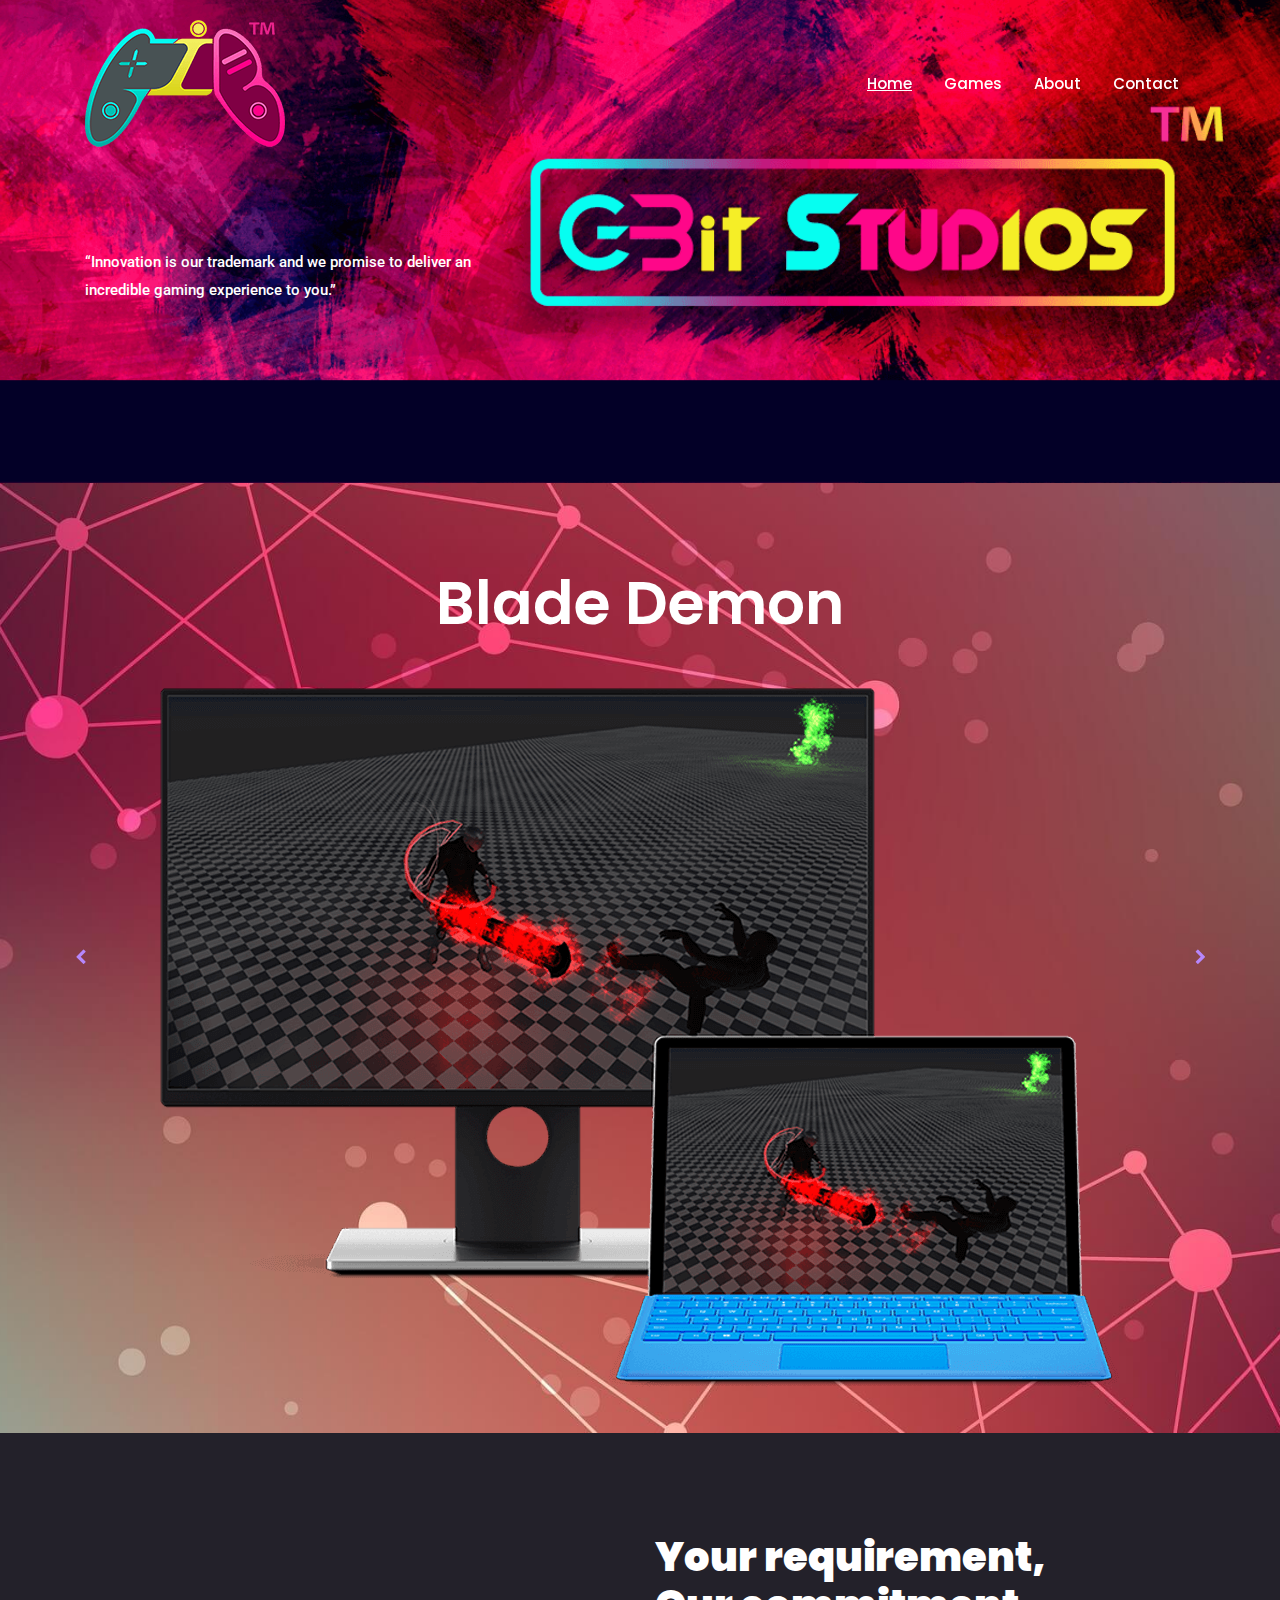
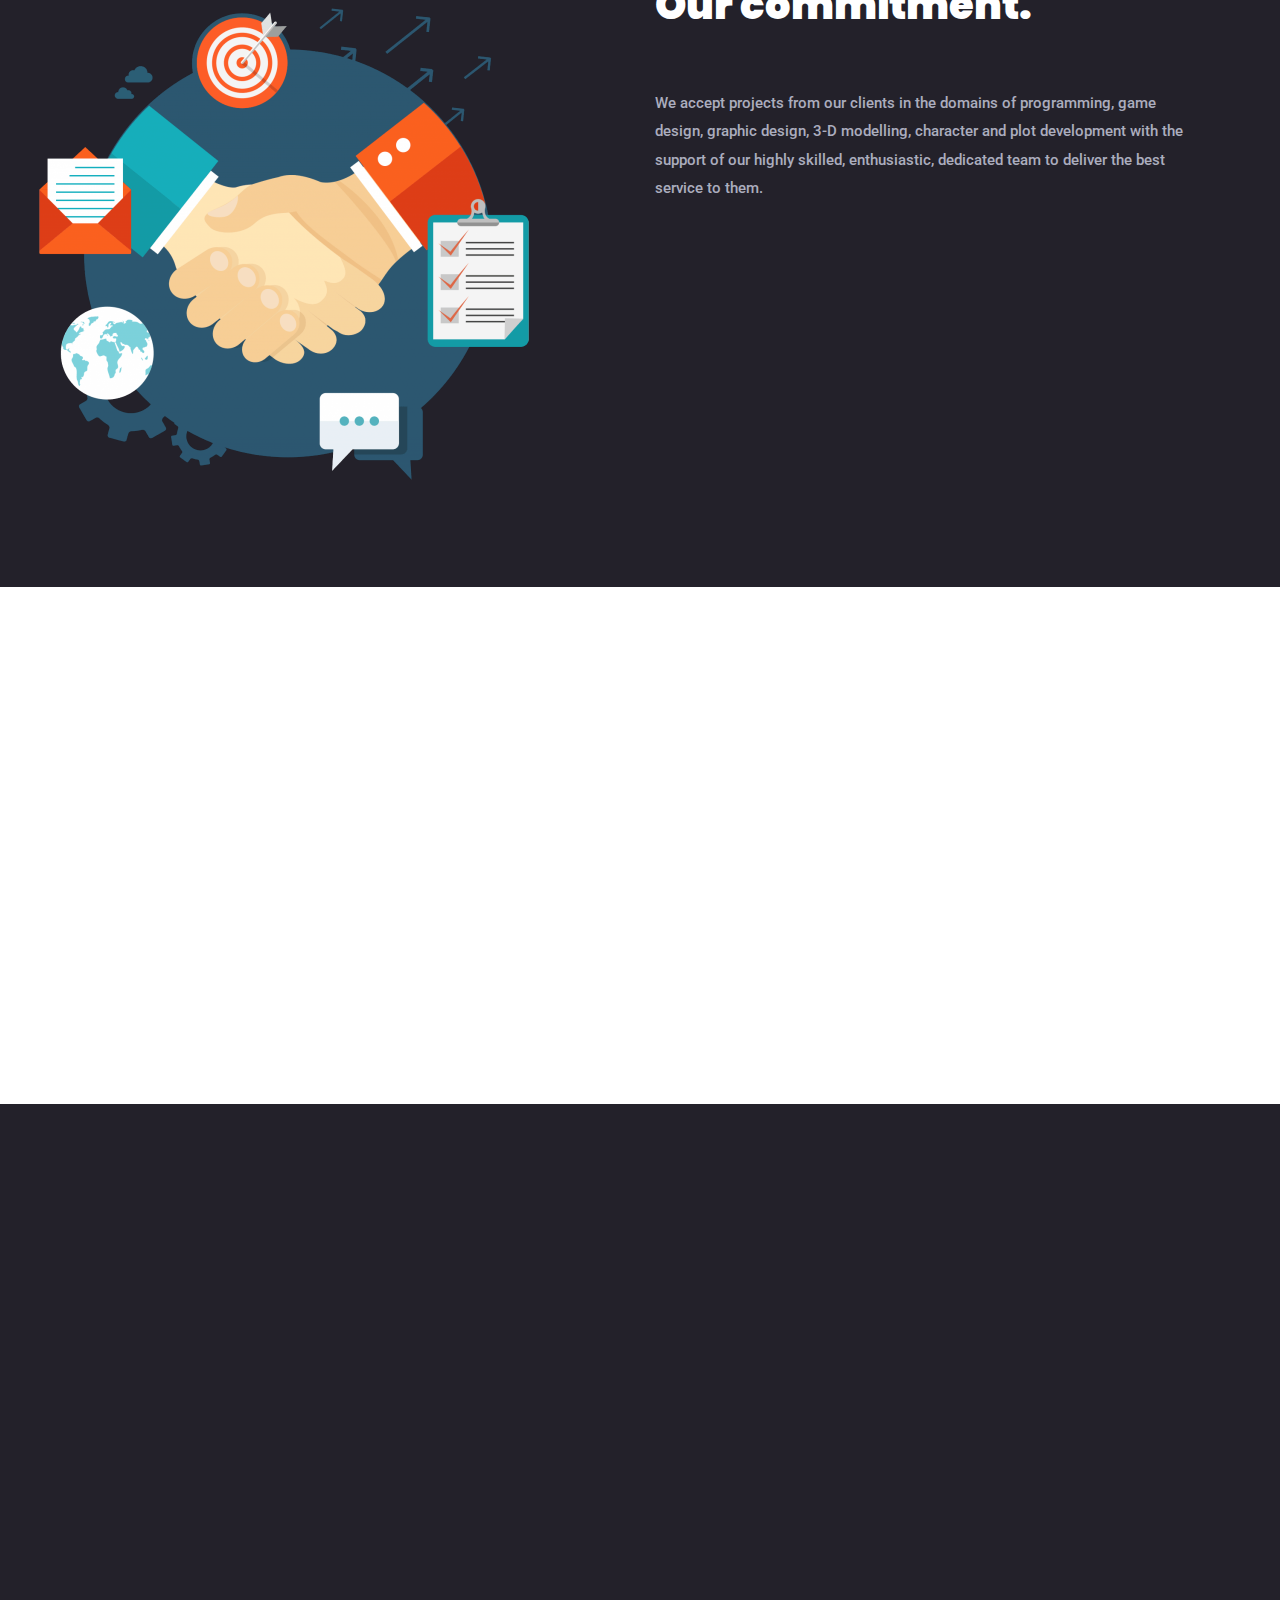
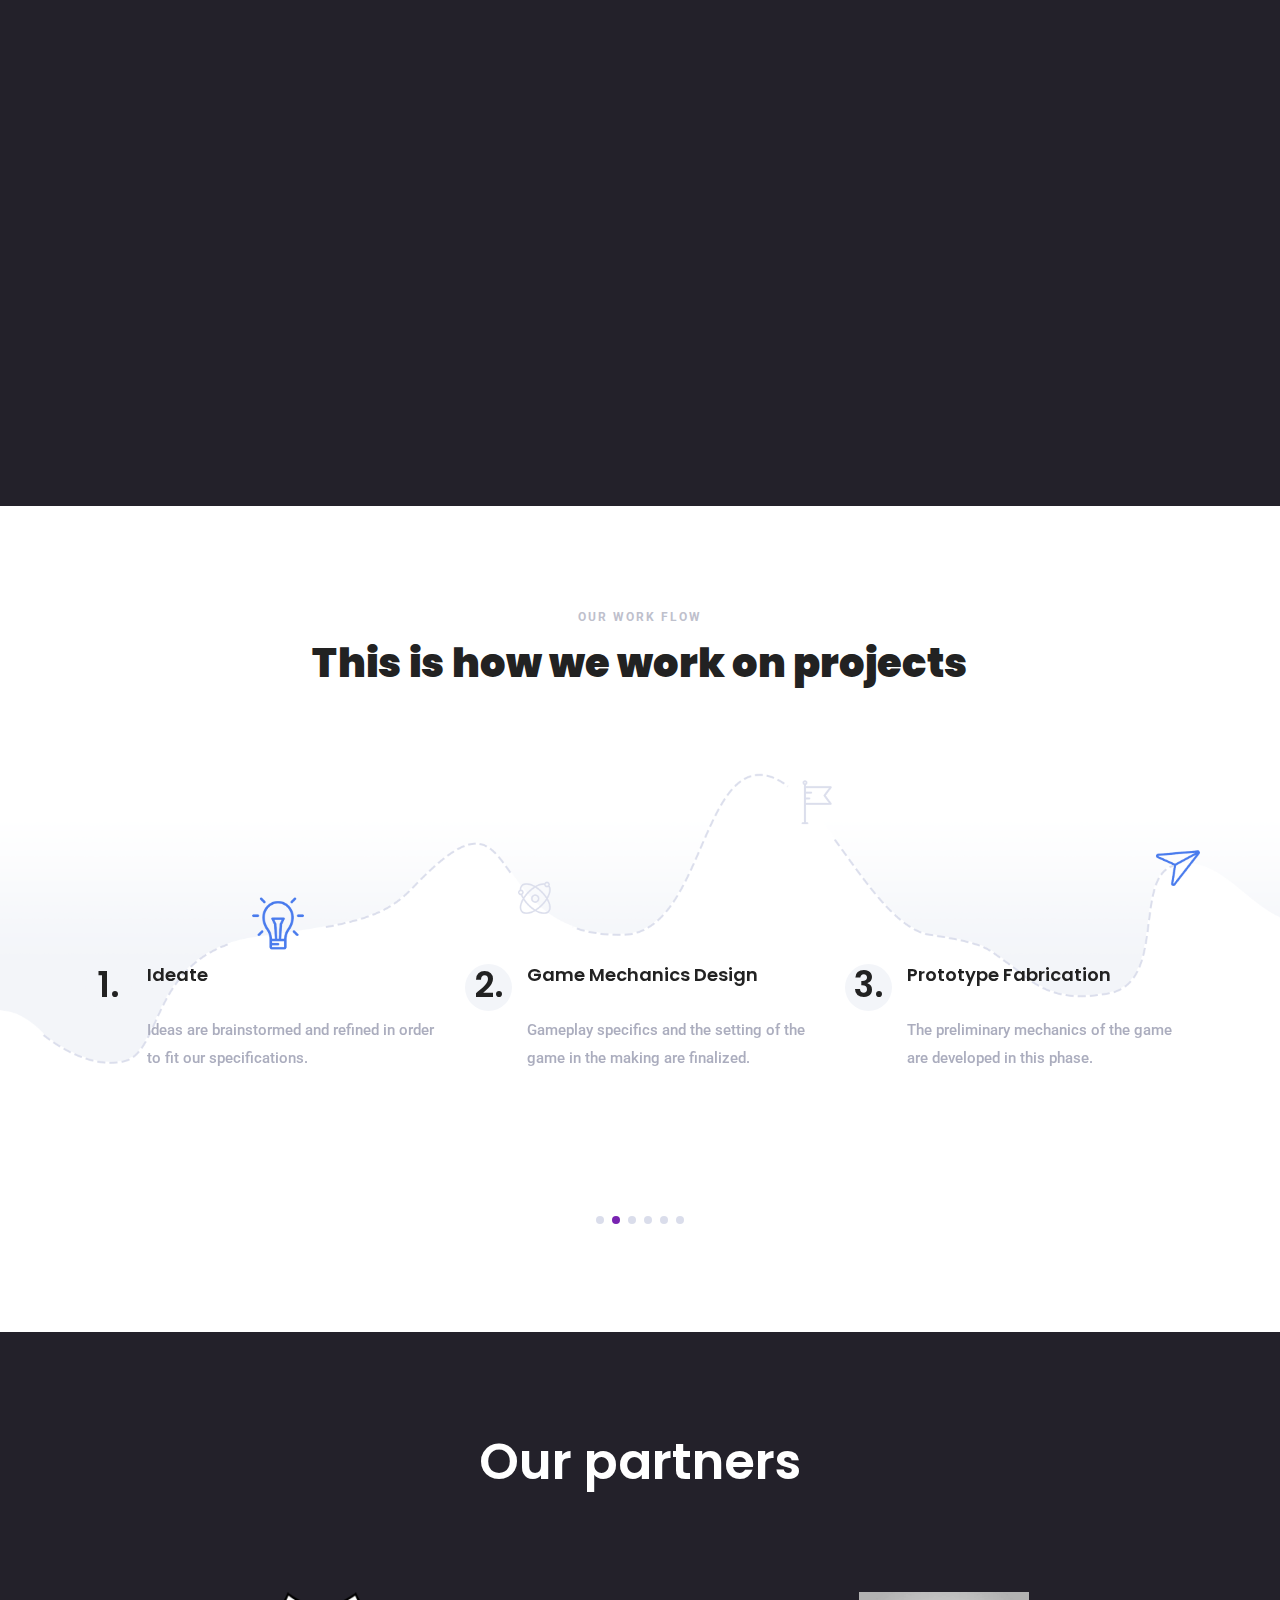
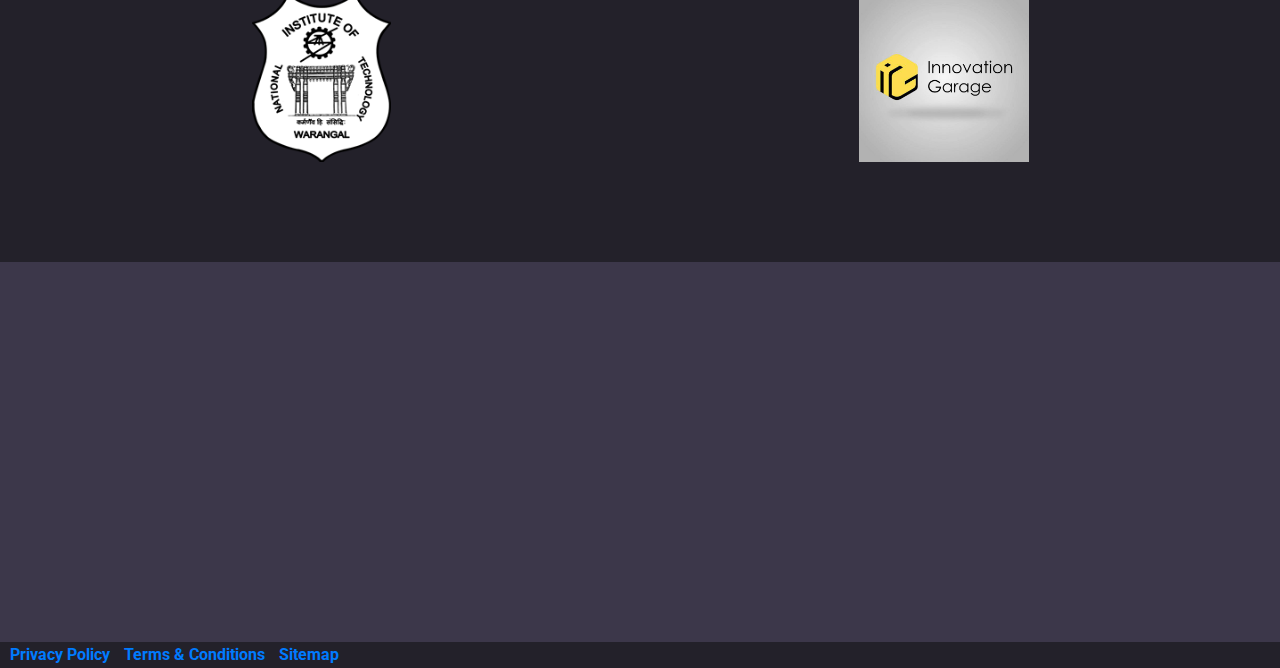
<file: index.html>
<!DOCTYPE html>
<html lang="en">

<head>
    <!-- Mobile Specific Meta -->
    <meta name="viewport" content="width=device-width, initial-scale=1, shrink-to-fit=no">
    <!-- Author Meta -->
    <meta name="author" content="gbitstudios">
    <!-- Meta Description -->
    <meta name="description" content="">
    <!-- Meta Keyword -->
    <meta name="keywords" content="">
    <!-- meta character set -->
    <meta charset="UTF-8">
    <!-- Site Title -->
    <title>Home</title>

    <link href="https://fonts.googleapis.com/css?family=Poppins:400,600|Roboto:400,400i,500" rel="stylesheet">
    <!-- favicons
    ================================================== -->
    <link rel="shortcut icon" href="favicon.ico" type="image/x-icon">
    <link rel="icon" href="favicon.ico" type="image/x-icon">
    <!--
            CSS
            ============================================= -->
    <link rel="stylesheet" href="css/linearicons.css">
    <link rel="stylesheet" href="css/font-awesome.min.css">
    <link rel="stylesheet" href="css/bootstrap.css">
    <link rel="stylesheet" href="css/magnific-popup.css">
    <link rel="stylesheet" href="css/nice-select.css">
    <link rel="stylesheet" href="css/hexagons.min.css">
    <link rel="stylesheet" href="css/owl.carousel.css">
    <link rel="stylesheet" href="css/responsive.css">
    <link rel="stylesheet" href="css/style.css">
    <link rel="stylesheet" href="css/main.css">
    
    <script type="text/javascript"> //<![CDATA[ 
    var tlJsHost = ((window.location.protocol == "https:") ? "https://secure.trust-provider.com/" : "http://www.trustlogo.com/");
    document.write(unescape("%3Cscript src='" + tlJsHost + "trustlogo/javascript/trustlogo.js' type='text/javascript'%3E%3C/script%3E"));
    //]]>
    </script>
</head>

<body>
    <!-- ***** Preloader Start ***** -->
    <div id="preloader">
        <div class="mosh-preloader"></div>
    </div>

    <!-- start header Area -->
    <header id="header">
        <div class="container main-menu">
            <div class="row align-items-center justify-content-between d-flex">
                <div id="logo">
                    <a href="."><img src="img/logo.png" alt="" title="" /></a>
                </div>
                <nav id="nav-menu-container">
                    <ul class="nav-menu options">
                        <li class="menu-active selection"><a href=".">Home</a></li>
                        <li><a href="games.html">Games</a></li>
                        <li><a href="about.html">About</a></li>
                        <li><a href="contact.html">Contact</a></li>
                    </ul>
                </nav>
            </div>
        </div>
    </header>
    <!-- end header Area -->

    <!-- start banner Area -->
    <section class="banner-area">
        <div class="container">
            <div class="row banner-content">
                <div class="col-lg-12 d-flex align-items-center justify-content-between">
                    <div class="left-part">
                        <!-- <h1>
                            GBit<br>
                            Studios
                        </h1> -->
                        <!--<img src = "img/wordmark.png" alt = "GBit Studios">-->
                        
                        <p><br><br><br>
                            “Innovation is our trademark and we promise to deliver an incredible gaming experience to you.”
                        </p>
                    </div>
                </div>
            </div>
        </div>
    </section>
    <!-- End banner Area -->

    <!-- ***** Welcome Area Start ***** -->
    <section class="welcome_area clearfix" id="home" style="background-image: url(img/bg-img/welcome-bg-4.jpg)">
        <div class="hero-slides owl-carousel">
            <!-- Single Hero Slides -->
            <div class="single-hero-slide d-flex align-items-end justify-content-center">
                <div class="hero-slide-content text-center">
                    <h2>Blade Demon</h2>
                    <br>
                    <img class="slide-img" src="img/bg-img/BD4.png" alt="">
                </div>
            </div>
            <!-- Single Hero Slides -->
            <!--<div class="single-hero-slide d-flex align-items-end justify-content-center">-->
            <!--    <div class="hero-slide-content text-center">-->
            <!--        <h2>Flick To Kick Rugby</h2>-->
            <!--        <br>-->
            <!--        <img class="slide-img" src="img/bg-img/FTKR3.png" alt="">-->
            <!--    </div>-->
            <!--</div>-->
            <!-- Single Hero Slides -->
            <div class="single-hero-slide d-flex align-items-end justify-content-center">
                <div class="hero-slide-content text-center">
                    <h2>Orbit Rush</h2>
                    <br>
                    <img class="slide-img" src="img/bg-img/OR3.png" alt="">
                </div>
            </div>
            <!-- Single Hero Slides -->
            <div class="single-hero-slide d-flex align-items-end justify-content-center">
                <div class="hero-slide-content text-center">
                    <h2>Revenge Of The Sudoku</h2>
                    <br>
                    <img class="slide-img" src="img/bg-img/RS4.png" alt="">
                </div>
            </div>
            <!-- Single Hero Slides -->
            <div class="single-hero-slide d-flex align-items-end justify-content-center">
                <div class="hero-slide-content text-center">
                    <h2>Flick To Kick Rugby</h2>
                    <br>
                    <img class="slide-img" src="img/bg-img/FTKR3.png" alt="">
                </div>
            </div>
        </div>
    </section>
    <!-- ***** Welcome Area End ***** -->

    <!-- ***** Features Area Start ***** -->
    <section class="mosh-features-area section_padding_100 clearfix backtheme">
        <div class="container">
            <div class="row justify-content-end">
                <div class="col-12 col-md-6">
                    <div class="section-heading">
                        <h2>Your requirement,<br>Our commitment.</h2>
                    </div>
                    <div class="features-content">
                        <p>We accept projects from our clients in the domains of programming, game design, graphic design, 3-D modelling, character and plot development with the support of our highly skilled, enthusiastic, dedicated team to deliver the best service to them.</p>
                        <!-- Progress Bar Content Area -->
                        <div class="features-progress-bar mt-50">
                            <!-- Single Progress Bar -->
                            <div class="single_progress_bar mb-15 wow fadeInUp" data-wow-delay="0.2s">
                                <p>Programmers</p>
                                <div id="bar1" class="barfiller">
                                    <div class="tipWrap">
                                        <span class="tip"></span>
                                    </div>
                                    <span class="fill" data-percentage="100"></span>
                                </div>
                            </div>
                            <!-- Single Progress Bar -->
                            <div class="single_progress_bar mb-15 wow fadeInUp" data-wow-delay="0.5s">
                                <p>Content Writers</p>
                                <div id="bar4" class="barfiller">
                                    <div class="tipWrap">
                                        <span class="tip"></span>
                                    </div>
                                    <span class="fill" data-percentage="70"></span>
                                </div>
                            </div>
                            <!-- Single Progress Bar -->
                            <div class="single_progress_bar mb-15 wow fadeInUp" data-wow-delay="0.8s">
                                <p>Artists</p>
                                <div id="bar2" class="barfiller">
                                    <div class="tipWrap">
                                        <span class="tip"></span>
                                    </div>
                                    <span class="fill" data-percentage="90"></span>
                                </div>
                            </div> 
                            <!-- Single Progress Bar -->
                            <div class="single_progress_bar mb-15 wow fadeInUp" data-wow-delay="1.1s">
                                <p>Game Designers</p>
                                <div id="bar3" class="barfiller">
                                    <div class="tipWrap">
                                        <span class="tip"></span>
                                    </div>
                                    <span class="fill" data-percentage="85"></span>
                                </div>
                            </div>
                        </div>
                    </div>
                </div>
            </div>
        </div>
        <!-- Feature Thumb -->
        <div class="features-img">
            <img src="img/bg-img/Collaboration.png" alt="">
        </div>
    </section>
    <!-- ***** Feature Area End ***** -->

    <!-- ***** Service Area Start ***** -->
    <section class="mosh-more-services-area d-sm-flex clearfix">
        <div class="single-more-service-area">
            <div class="more-service-content text-center wow fadeInUp" data-wow-delay=".1s">
                <img src="img/core-img/settings-2.png" alt="">
                <h4>ARTISTRY</h4>
                <br>
                <p>Is design creativity posing as a hurdle to your project completion? Ranging from 3-D Modelling to sketching and music production, our team has members proficient in all aspects of artwork. </p>
            </div>
        </div>
        <div class="single-more-service-area">
            <div class="more-service-content text-center wow fadeInUp" data-wow-delay=".4s">
                <img src="img/core-img/gamepad.png" alt="">
                <h4>GAME DESIGN</h4>
                <br>
                <p>Dealing with the human psych to design engaging and enthralling levels that keep the player captivated is one of our specialities.</p>
            </div>
        </div>
        <div class="single-more-service-area">
            <div class="more-service-content text-center wow fadeInUp" data-wow-delay=".7s">
                <img src="img/core-img/edit.png" alt="">
                <h4>PROGRAMMING</h4>
                <br>
                <p>Is programming a mumble-jumble of unreadable text to you? Fret not, our team consists of experts who specialize in this field.</p>
            </div>
        </div>
        <div class="single-more-service-area">
            <div class="more-service-content text-center wow fadeInUp" data-wow-delay="1s">
                <img src="img/core-img/presentation.png" alt="">
                <h4>CHARACTER AND PLOT DEVELOPMENT</h4>
                <p>A writers block, maybe? Coming up with ideas and coming up with a back story to those ideas are two very different aspects. Our team is proficient in coming up with all sorts of creative pieces.</p>
            </div>
        </div>
    </section>
    <!-- ***** Service Area End ***** -->
    
    <!-- Start about-video Area -->
    <section class="about-video-area section-gap" style="background-color:rgb(35,33,42)">
        <div class="vdo-bg">
            <div class="container">
                <div class="row">
                    <div class="col-12">
                        <div class="cta-content text-center wow fadeIn" data-wow-delay="0.5s">
                            <div class="section-heading">
                                <p>One of our creations</p>
                                <h2>Blade Demon: Third Person Sword Fighter</h2>
                                <!--<hr style = "width: 60%; margin-left: auto; margin-right: auto; height: 20px;">-->
                            </div>
                        </div>
                    </div>
                </div>
                <div class="row align-items-center justify-content-center">
                    <!--<div class="col-lg-12 about-video-right2 justify-content-center align-items-center d-flex relative" >
                        <div class="overlay overlay-bg"></div>
                        <a class="play-btn" href="videos/SwordTPS.mp4" id="play"><img class="img-fluid mx-auto" src="img/play-btn.png"
                             alt=""></a>
                    </div>-->
                    <iframe width="840" height="473" src="https://www.youtube.com/embed/F_DLjSNiaEc" frameborder="0" allow="accelerometer; autoplay; encrypted-media; gyroscope; picture-in-picture" allowfullscreen></iframe>
                </div>
                <br><br><br><br>
                <!--
                <div class="row">
                    <div class="col-12">
                        <div class="cta-content text-center wow fadeIn" data-wow-delay="0.5s">
                            <div class="section-heading">
                                <p>One of our creations</p>
                                <h2>Space Swype: A Galactic Saga</h2>
                            </div>
                        </div>
                    </div>
                </div>
                <div class="row align-items-center justify-content-center">
                    <!--<div class="col-lg-12 about-video-right justify-content-center align-items-center d-flex relative">
                        <div class="overlay overlay-bg"></div>
                        <a class="play-btn" href="videos/spaceswype.mp4" id="play"><img class="img-fluid mx-auto" src="img/play-btn.png"
                             alt=""></a>
                    </div>-->
                    <!--<iframe width="840" height="473" src="https://www.youtube.com/embed/lXl8BOvRZUQ" frameborder="0" allow="accelerometer; autoplay; encrypted-media; gyroscope; picture-in-picture" allowfullscreen></iframe>
                </div>
            </div>
        </div>-->
    </section>
    <!-- End about-video Area -->
    
    <!-- ***** Workflow Area Start ***** -->
    <section class="mosh-workflow-area section_padding_100_0 clearfix">
        <div class="container">
            <div class="row">
                <div class="col-12">
                    <div class="section-heading text-center mb-0">
                        <p>Our Work Flow</p>
                        <h2>This is how we work on projects</h2>
                    </div>
                </div>
            </div>
        </div>

        <div class="workflow-img">
            <img src="img/core-img/work-progress.png" alt="">
        </div>

        <div class="workflow-slides-area">
            <div class="container">
                <div class="row">
                    <div class="col-12">
                        <div class="mosh-workflow-slides owl-carousel">
                            <!-- Single Service Area -->
                            <div class="single-workflow-area d-flex">
                                <h2>1.</h2>
                                <div class="workflow-content ml-15">
                                    <h4>Ideate</h4>
                                    <p>Ideas are brainstormed and refined in order to fit our specifications.</p>
                                </div>
                            </div>
                            <!-- Single Service Area -->
                            <div class="single-workflow-area d-flex">
                                <h2>2.</h2>
                                <div class="workflow-content ml-15">
                                    <h4>Game Mechanics Design</h4>
                                    <p>Gameplay specifics and the setting of the game in the making are finalized.</p>
                                </div>
                            </div>
                            <!-- Single Service Area -->
                            <div class="single-workflow-area d-flex">
                                <h2>3.</h2>
                                <div class="workflow-content ml-15">
                                    <h4>Prototype Fabrication</h4>
                                    <p>The preliminary mechanics of the game are developed in this phase.</p>
                                </div>
                            </div>
                            <!-- Single Service Area -->
                            <div class="single-workflow-area d-flex">
                                <h2>4.</h2>
                                <div class="workflow-content ml-15">
                                    <h4>Design and Development</h4>
                                    <p>Designing different aspects of the game including graphic designing, 3D modelling, game design, and programming are completed.</p>
                                </div>
                            </div>
                            <!-- Single Service Area -->
                            <div class="single-workflow-area d-flex">
                                <h2>5.</h2>
                                <div class="workflow-content ml-15">
                                    <h4>Unit Testing and Bug Fixes</h4>
                                    <p>This recurring process performs rigorous testing and bug fixes until the game becomes flawless.</p>
                                </div>
                            </div>
                            <!-- Single Service Area -->
                            <div class="single-workflow-area d-flex">
                                <h2>6.</h2>
                                <div class="workflow-content ml-15">
                                    <h4>Fine Tuning and Release</h4>
                                    <p>The game undergoes fine tuning to provide the smoothest of user experience and is then deemed ready for release on the target platform.</p>
                                </div>
                            </div>
                        </div>
                    </div>
                </div>
            </div>
        </div>
    </section>
    <!-- ***** Service Area End ***** -->
    
    <!-- ***** Clients Area Start ***** -->
    <section class="mosh-clients-area section_padding_100 clearfix backtheme">
        <div class="container">
            <div class="row">
                <div class="col-12">
                    <div class="section-heading text-center">
                        <h1 style="color: white; font-size: 50px;">Our partners</h1>
                    </div>
                </div>
            </div>
            <div class="clients-logo-area align-items-center justify-content-between">
                <a href="https://nitw.ac.in/" target="_blank"><img src="img/nitwlogoHighRes.png" alt="" style="display: block; margin-left: 15%; margin-right: auto; max-width: 170px; height: 170px; float: left;"></a>
                <a href="http://igconnect.in/" target="_blank"><img src="img/innovationgarage.jpg" alt="" style="display: block; margin-left: auto; margin-right: 15%; width: 170px; float: right;"></a>
            </div>
        </div>
    </section>
    <!-- ***** Clients Area End ***** -->
    
    <!-- ***** CTA Area Start ***** -->
    <section class="mosh-call-to-action-area bg-img bg-overlay section_padding_100" style="background-image: url(img/parallex.jpeg);">
        <div class="container">
            <div class="row">
                <div class="col-12">
                    <div class="cta-content text-center wow fadeIn" data-wow-delay="0.5s">
                        <div class="section-heading">
                            <p>Give us a shout</p>
                            <h2>Are you Ready to have a Talk?</h2>
                            <a href="contact.html" class="btn mosh-btn">Contact Us</a>
                        </div>
                    </div>
                </div>
            </div>
        </div>
    </section>
    <!-- ***** CTA Area End ***** -->

    <script src="js/vendor/jquery-2.2.4.min.js"></script>
    <script src="https://cdnjs.cloudflare.com/ajax/libs/popper.js/1.12.9/umd/popper.min.js" integrity="sha384-ApNbgh9B+Y1QKtv3Rn7W3mgPxhU9K/ScQsAP7hUibX39j7fakFPskvXusvfa0b4Q"
     crossorigin="anonymous"></script>
    <script src="js/tilt.jquery.min.js"></script>
    <script src="js/vendor/bootstrap.min.js"></script>
    <script src="js/easing.min.js"></script>
    <script src="js/hoverIntent.js"></script>
    <script src="js/superfish.min.js"></script>
    <script src="js/jquery.ajaxchimp.min.js"></script>
    <script src="js/jquery.magnific-popup.min.js"></script>
    <script src="js/owl.carousel.min.js"></script>
    <script src="js/owl-carousel-thumb.min.js"></script>
    <script src="js/hexagons.min.js"></script>
    <script src="js/jquery.nice-select.min.js"></script>
    <script src="js/waypoints.min.js"></script>
    <script src="js/mail-script.js"></script>
    
    <script src="js/popper.min.js"></script>
    <script src="js/plugins.js"></script>
    <script src="js/active.js"></script>

    <script src="js/main.js"></script>
    
    <style>
        /* style the elements with CSS */
        #pleaserotate-graphic{
            fill: #fff; /* device */
        }

        #pleaserotate-backdrop {
            color: #fff; /* Text */
            background: linear-gradient(90deg, #3F5EFB 0%, #FC466B 100%);
        }
    </style>
    <script>
      var portrait = window.innerWidth < window.innerHeight;
      var PleaseRotateOptions = {
        startOnPageLoad: true,
        onHide: function(){},
        onShow: function(){},
        forcePortrait: false,
        message: "Please Rotate Your Device",
        subMessage: "(or tap to continue)",
        allowClickBypass: true,
        onlyMobile: false,
        zIndex: 1000,
        iconNode: null
    };
    </script>
    <script src="js/pleaserotate.js"></script>
    
    <div class="backtheme">
        <!-- <script language="JavaScript" type="text/javascript">
            TrustLogo("https://gbitstudios.com/img/positivessl_trust_seal_lg_222x54.png", "CL1", "none");
        </script>
        <a  href="https://www.positivessl.com/" id="comodoTL">Positive SSL</a> -->
        <a  href="https://www.gbitstudios.com/privacy-policies/website-privacy-policy.html" id="sitemap" target="_blank" style="margin-left: 10px;">Privacy Policy</a>
        <a  href="https://www.gbitstudios.com/TermsAndConditions.html" id="sitemap" target="_blank" style="margin-left: 10px;">Terms & Conditions</a>
        <a  href="https://www.gbitstudios.com/sitemap.xml" id="sitemap" target="_blank" style="margin-left: 10px;">Sitemap</a>
    </div>
</body>

</html>
</file>
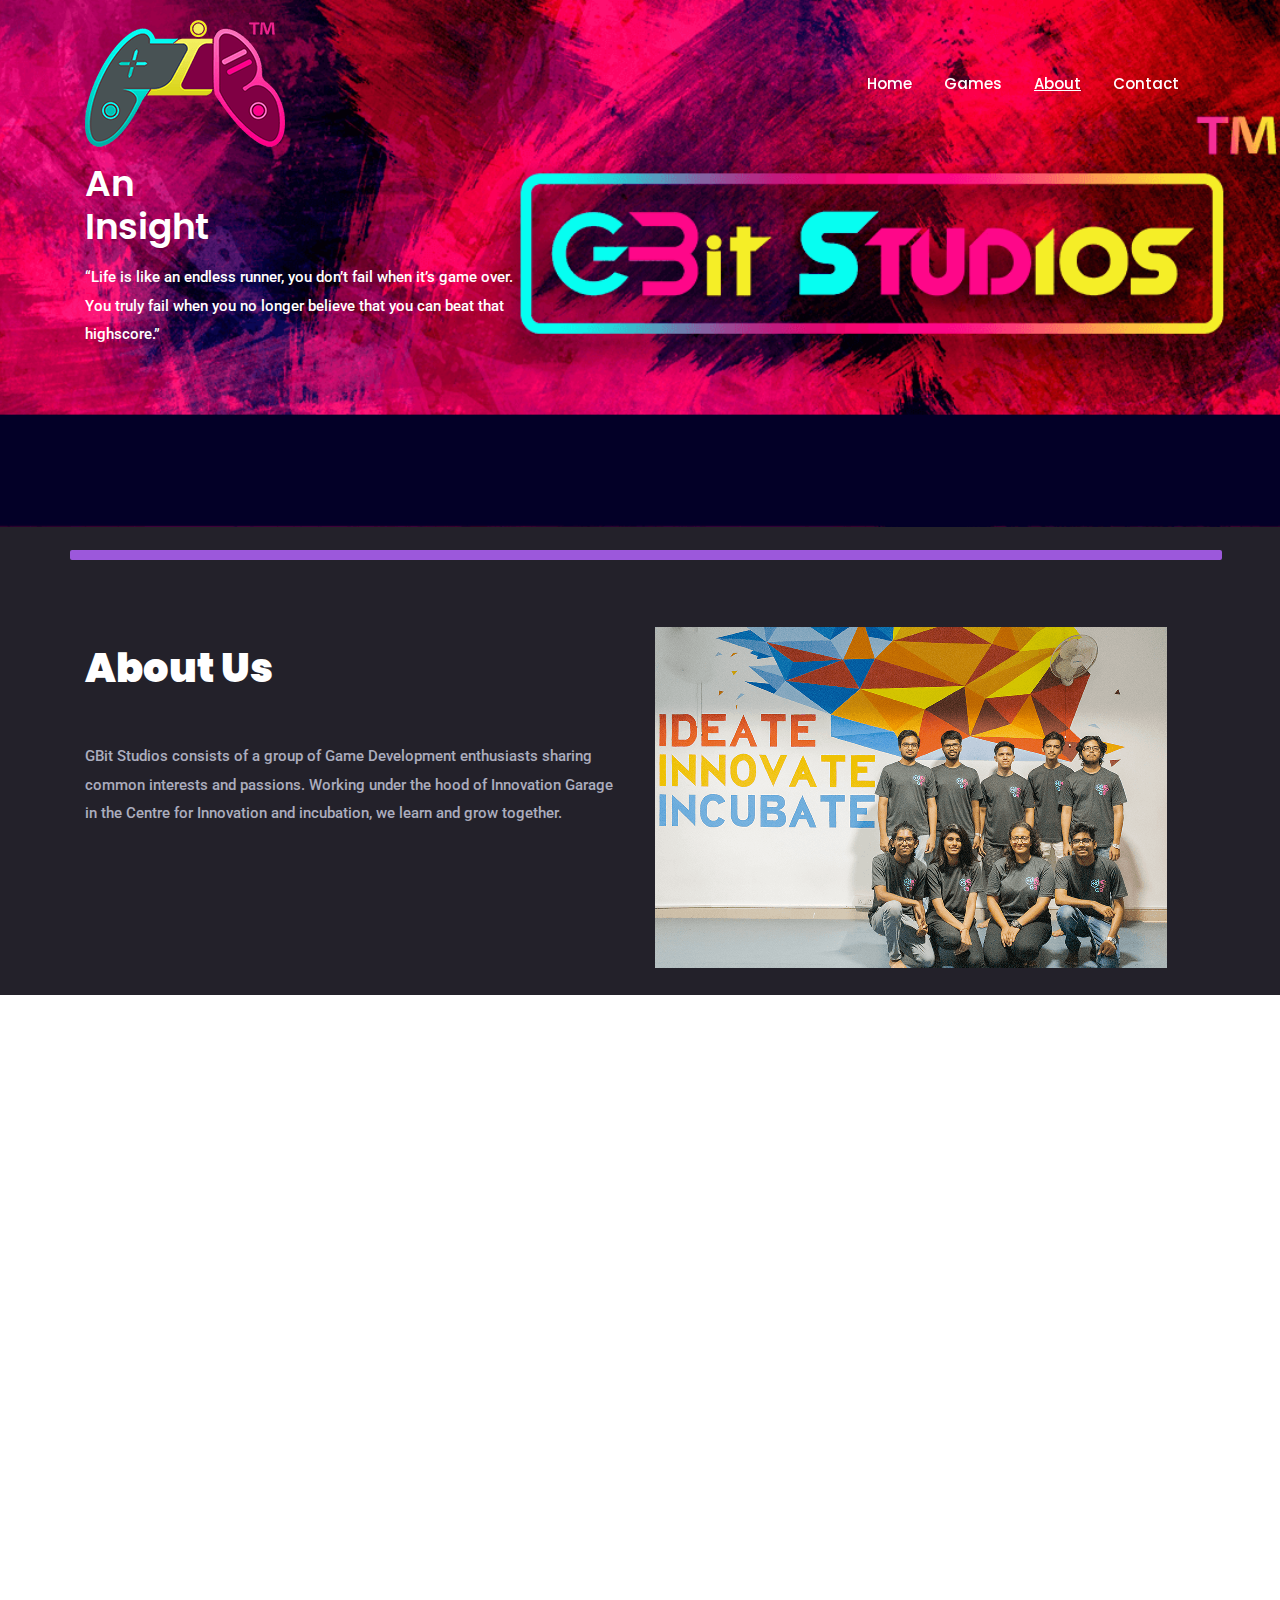
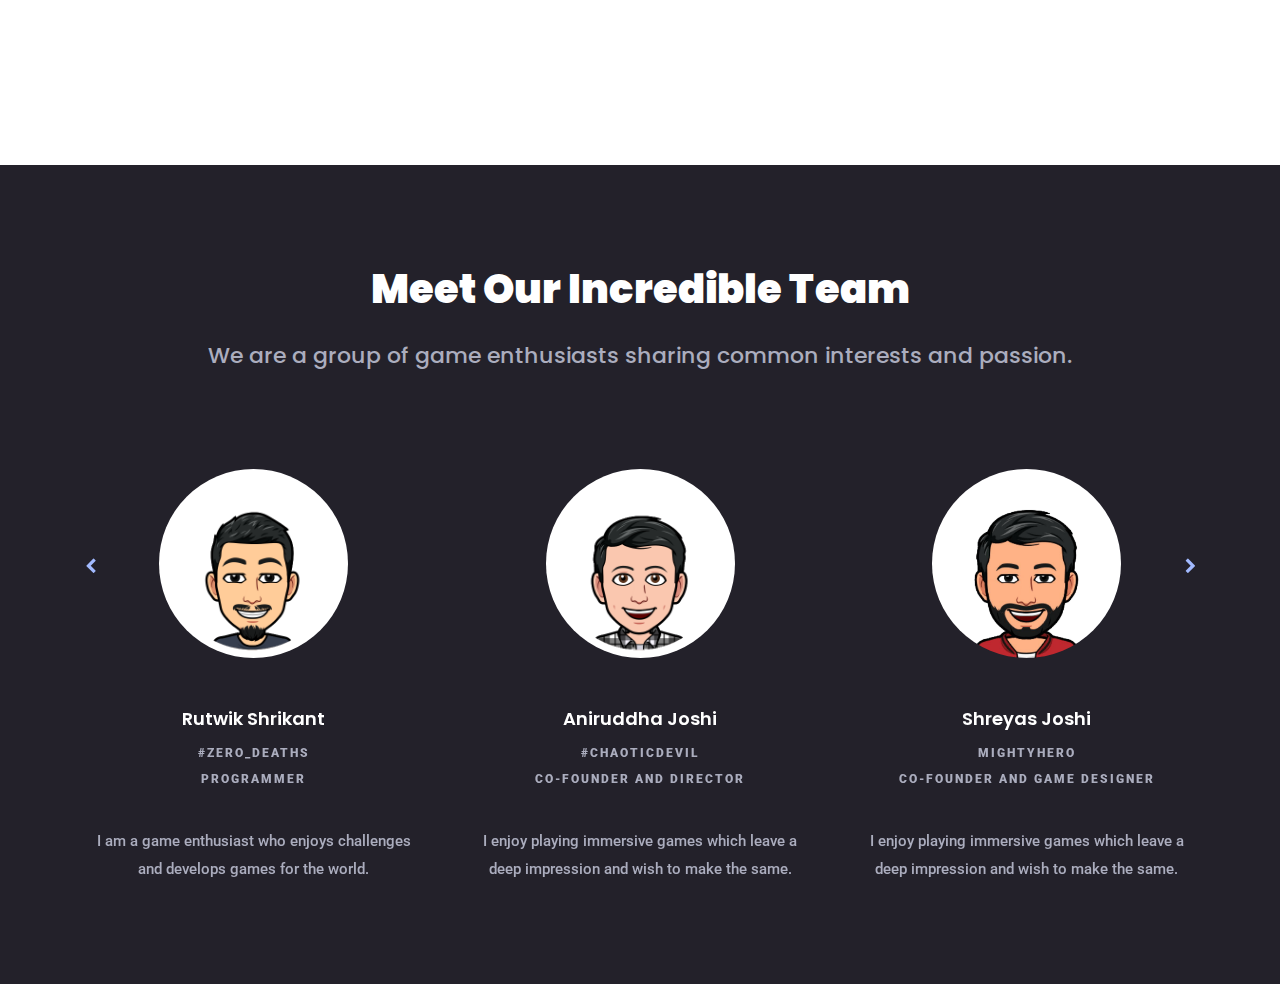
<file: about.html>
<!DOCTYPE html>
<html lang="en">

<head>
    <!-- Mobile Specific Meta -->
    <meta name="viewport" content="width=device-width, initial-scale=1, shrink-to-fit=no">
    <!-- Author Meta -->
    <meta name="author" content="gbitstudios">
    <!-- Meta Description -->
    <meta name="description" content="">
    <!-- Meta Keyword -->
    <meta name="keywords" content="">
    <!-- meta character set -->
    <meta charset="UTF-8">
    <!-- Site Title -->
    <title>About</title>

    <link href="https://fonts.googleapis.com/css?family=Poppins:400,600|Roboto:400,400i,500" rel="stylesheet">
    <!-- favicons
    ================================================== -->
    <link rel="shortcut icon" href="favicon.ico" type="image/x-icon">
    <link rel="icon" href="favicon.ico" type="image/x-icon">
    <!--
            CSS
            ============================================= -->
    <link rel="stylesheet" href="css/linearicons.css">
    <link rel="stylesheet" href="css/font-awesome.min.css">
    <link rel="stylesheet" href="css/bootstrap.css">
    <link rel="stylesheet" href="css/magnific-popup.css">
    <link rel="stylesheet" href="css/nice-select.css">
    <link rel="stylesheet" href="css/hexagons.min.css">
    <link rel="stylesheet" href="css/owl.carousel.css">
    <link rel="stylesheet" href="css/responsive.css">
    <link rel="stylesheet" href="css/style.css">
    <link rel="stylesheet" href="css/main.css">
</head>

<body>
    <!-- ***** Preloader Start ***** -->
    <div id="preloader">
        <div class="mosh-preloader"></div>
    </div>

    <!-- start header Area -->
    <header id="header">
        <div class="container main-menu">
            <div class="row align-items-center justify-content-between d-flex">
                <div id="logo">
                    <a href="."><img src="img/logo.png" alt="" title="" /></a>
                </div>
                <nav id="nav-menu-container">
                    <ul class="nav-menu options">
                        <li><a href=".">Home</a></li>
                        <li><a href="games.html">Games</a></li>
                        <li class="menu-active selection"><a href="about.html">About</a></li>
                        <li><a href="contact.html">Contact</a></li>
                    </ul>
                </nav>
            </div>
        </div>
    </header>
    <!-- end header Area -->

    <!-- start banner Area -->
    <section class="banner-area">
        <div class="container">
            <div class="row banner-content">
                <div class="col-lg-12 d-flex align-items-center justify-content-between">
                    <div class="left-part">
                        <h1>
                            An<br>
                            Insight
                        </h1>
                        <p>
                            “Life is like an endless runner, you don’t fail when it’s game over. You truly fail when you no longer believe that you can beat that highscore.”
                        </p>
                    </div>
                </div>
            </div>
        </div>
    </section>
    <!-- End banner Area -->

    <!-- ***** About Us Area Start ***** -->
    <section class="mosh-aboutUs-area section_padding_100_0 backtheme">
        <div class="container">
            <div class="row align-items-center">
                <div class="linesplit"></div>
                <div class="col-12 col-md-6">
                    <div class="mosh-about-us-content">
                        <div class="section-heading">
                            <h2 style="color: white;">About Us</h2>
                        </div>
                        <p>GBit Studios consists of a group of Game Development enthusiasts sharing common interests and passions. Working under the hood of Innovation Garage in the Centre for Innovation and incubation, we learn and grow together.</p>
                    </div>
                </div>
                <div class="col-12 col-md-6" id="aboutuscontent">
                    <div class="mosh-about-us-thumb wow fadeInUp" data-wow-delay="0.5s" style="margin-bottom: 5%;">
                        <img src="img/team.png" alt="">
                    </div>
                </div>
            </div>
        </div>
    </section>
    <!-- ***** About Us Area End ***** -->

    <!-- ***** Few Words Area Start ***** -->
    <section class="few-words-from-ceo d-md-flex">
        <div id="left" class="few-words-contents d-flex align-items-center justify-content-center wow fadeInLeftBig" data-wow-delay="0.1s">
            <div class="container-fluid">
                <div class="row justify-content-center">
                    <div class="col-12 col-md-11 col-lg-9 col-xl-7">
                        <div class="few-words-text">
                            <div class="section-heading">
                                <h2>Our Vision</h2>
                            </div>
                            <p>We, at GBit Studios design and develop games indigenously from scratch. We are a newly established group which aims at promoting the game development culture within the local community and developing professional games for the gaming industry. We develop games from diverse categories and publish them across various platforms. We have been working on several projects in Unity3D to develop games that support the community by improving their cognitive skills, reaction times, and providing a fun-filled experience.</p>
                            <div class="ceo-meta-data d-flex align-items-center mt-50">
                                <div class="ceo-thumb bg-img" style="background-image: url(img/favicon.png);"></div>
                                <div class="ceo-name">
                                    <h6>Developer Team</h6>
                                    <p>GBit Studios</p>
                                </div>
                            </div>
                        </div>
                    </div>
                </div>
            </div>
        </div>
        <div id="right" class="few-words-thumb bg-img wow fadeInRightBig" data-wow-delay="1.1s" style="background-image: url(img/aboutus.jpg);"></div>
    </section>
    <!-- ***** Few Words Area End ***** -->

    <!-- ***** Team Area Start ***** -->
    <section class="mosh-team-area section_padding_100_50 backtheme">
        <div class="container">
            <div class="row justify-content-center">
                <div class="col-12 col-md-10">
                    <div class="section-heading text-center">
                        <h2 style="color:white;">Meet Our Incredible Team</h2>
                        <h5 class="mt-30">We are a group of game enthusiasts sharing common interests and passion.</h5>
                    </div>
                </div>
            </div>

            <div class="row">
                <div class="col-12">
                    <div class="mosh-team-slides owl-carousel whitener">

                        <!-- Single Team Slide -->
                        <div class="single-team-slide text-center">
                            <!-- Thumbnail -->
                            <div class="team-thumbnail">
                                <img src="img/bitmojis/aniruddha.png" alt="">
                            </div>
                            <!-- Meta Info -->
                            <div class="team-meta-info">
                                <h4>Aniruddha Joshi</h4>
                                <span>#ChaoticDevil<br>Co-Founder and Director</span>
                                <p>I enjoy playing immersive games which leave a deep impression and wish to make the same.</p>
                            </div>
                        </div>
                        
                        <!-- Single Team Slide -->
                        <div class="single-team-slide text-center">
                            <!-- Thumbnail -->
                            <div class="team-thumbnail">
                                <img src="img/bitmojis/Shreyas.png" alt="">
                            </div>
                            <!-- Meta Info -->
                            <div class="team-meta-info">
                                <h4>Shreyas Joshi</h4>
                                <span>MightyHero<br>Co-Founder and Game Designer</span>
                                <p>I enjoy playing immersive games which leave a deep impression and wish to make the same.</p>
                            </div>
                        </div>
                        
                        <!-- Single Team Slide -->
                        <div class="single-team-slide text-center">
                            <!-- Thumbnail -->
                            <div class="team-thumbnail">
                                <img src="img/bitmojis/savyasachi.png" alt="">
                            </div>
                            <!-- Meta Info -->
                            <div class="team-meta-info">
                                <h4>Savyasachi Gupta</h4>
                                <span>#Ronin<br>Game Designer</span>
                                <p>I enjoy developing games and I am keen on making robust and engaging games for everyone.</p>
                            </div>
                        </div>

                        <!-- Single Team Slide -->
                        <div class="single-team-slide text-center">
                            <!-- Thumbnail -->
                            <div class="team-thumbnail">
                                <img src="img/bitmojis/tanvi.png" alt="">
                            </div>
                            <!-- Meta Info -->
                            <div class="team-meta-info">
                                <h4>Tanvi Shekhar</h4>
                                <span>#Masked_Bandit<br>Game Designer</span>
                                <p>I am a writer who loves to wield her creativity in the form of game design.</p>
                            </div>
                        </div>

                        <!-- Single Team Slide -->
                        <div class="single-team-slide text-center">
                            <!-- Thumbnail -->
                            <div class="team-thumbnail">
                                <img src="img/bitmojis/rishi.png" alt="">
                            </div>
                            <!-- Meta Info -->
                            <div class="team-meta-info">
                                <h4>Rishikes R</h4>
                                <span>#Brooding_Awkward<br>Artist</span>
                                <p>I am a composer who loves to create mesmerizing music for games.</p>
                            </div>
                        </div>

                        <!-- Single Team Slide -->
                        <div class="single-team-slide text-center">
                            <!-- Thumbnail -->
                            <div class="team-thumbnail">
                                <img src="img/bitmojis/megha.png" alt="">
                            </div>
                            <!-- Meta Info -->
                            <div class="team-meta-info">
                                <h4>Megha Shyam</h4>
                                <span>#OrangePeel5ber<br>Artist</span>
                                <p>I am a digital artist who loves to elucidate his thoughts in the form of game art.</p>
                            </div>
                        </div>

                        <!-- Single Team Slide -->
                        <div class="single-team-slide text-center">
                            <!-- Thumbnail -->
                            <div class="team-thumbnail">
                                <img src="img/bitmojis/rudraksh.jpg" alt="">
                            </div>
                            <!-- Meta Info -->
                            <div class="team-meta-info">
                                <h4>Rudraksh Kapil</h4>
                                <span>#Mac_Destroyer<br>Programmer</span>
                                <p>I am a game programmer who enjoys creating games as much as playing them.</p>
                            </div>
                        </div>

                        <!-- Single Team Slide -->
                        <div class="single-team-slide text-center">
                            <!-- Thumbnail -->
                            <div class="team-thumbnail">
                                <img src="img/bitmojis/anisha.png" alt="">
                            </div>
                            <!-- Meta Info -->
                            <div class="team-meta-info">
                                <h4>Anisha Jain</h4>
                                <span>#Swift_Speed<br>Programmer</span>
                                <p>I am a game enthusiast who loves to develop games for the community.</p>
                            </div>
                        </div>

                        <!-- Single Team Slide -->
                        <div class="single-team-slide text-center">
                            <!-- Thumbnail -->
                            <div class="team-thumbnail">
                                <img src="img/bitmojis/yash.png" alt="">
                            </div>
                            <!-- Meta Info -->
                            <div class="team-meta-info">
                                <h4>Yash Farera</h4>
                                <span>#Game_Daddy<br>Programmer</span>
                                <p>I am an aspiring game developer who loves to tackle problems around me.</p>
                            </div>
                        </div>

                        <!-- Single Team Slide -->
                        <div class="single-team-slide text-center">
                            <!-- Thumbnail -->
                            <div class="team-thumbnail">
                                <img src="img/bitmojis/utkarsh.png" alt="">
                            </div>
                            <!-- Meta Info -->
                            <div class="team-meta-info">
                                <h4>Utkarsh Singh</h4>
                                <span>#Rorschach<br>Character Artist</span>
                                <p>I am an artist who loves to express his creative thoughts in the form of sketch art.</p>
                            </div>
                        </div>

                        <!-- Single Team Slide -->
                        <div class="single-team-slide text-center">
                            <!-- Thumbnail -->
                            <div class="team-thumbnail">
                                <img src="img/bitmojis/rutwik.png" alt="">
                            </div>
                            <!-- Meta Info -->
                            <div class="team-meta-info">
                                <h4>Rutwik Shrikant</h4>
                                <span>#Zero_Deaths<br>Programmer</span>
                                <p>I am a game enthusiast who enjoys challenges and develops games for the world.</p>
                            </div>
                        </div>

                        

                    </div>
                </div>
            </div>
        </div>
    </section>


    <script src="js/vendor/jquery-2.2.4.min.js"></script>
    <script src="https://cdnjs.cloudflare.com/ajax/libs/popper.js/1.12.9/umd/popper.min.js" integrity="sha384-ApNbgh9B+Y1QKtv3Rn7W3mgPxhU9K/ScQsAP7hUibX39j7fakFPskvXusvfa0b4Q"
     crossorigin="anonymous"></script>
    <script src="js/tilt.jquery.min.js"></script>
    <script src="js/vendor/bootstrap.min.js"></script>
    <script src="js/easing.min.js"></script>
    <script src="js/hoverIntent.js"></script>
    <script src="js/superfish.min.js"></script>
    <script src="js/jquery.ajaxchimp.min.js"></script>
    <script src="js/jquery.magnific-popup.min.js"></script>
    <script src="js/owl.carousel.min.js"></script>
    <script src="js/owl-carousel-thumb.min.js"></script>
    <script src="js/hexagons.min.js"></script>
    <script src="js/jquery.nice-select.min.js"></script>
    <script src="js/waypoints.min.js"></script>
    <script src="js/mail-script.js"></script>
    
    <script src="js/popper.min.js"></script>
    <script src="js/plugins.js"></script>
    <script src="js/active.js"></script>

    <script src="js/main.js"></script>
    
    <style>
        /* style the elements with CSS */
        #pleaserotate-graphic{
            fill: #fff; /* device */
        }

        #pleaserotate-backdrop {
            color: #fff; /* Text */
            background: linear-gradient(90deg, #3F5EFB 0%, #FC466B 100%);
        }
    </style>
    <script>
      var portrait = window.innerWidth < window.innerHeight;
      var PleaseRotateOptions = {
        startOnPageLoad: true,
        onHide: function(){},
        onShow: function(){},
        forcePortrait: false,
        message: "Please Rotate Your Device",
        subMessage: "(or tap to continue)",
        allowClickBypass: true,
        onlyMobile: false,
        zIndex: 1000,
        iconNode: null
    };
    </script>
    <script src="js/pleaserotate.js"></script>
</body>

</html>
</file>
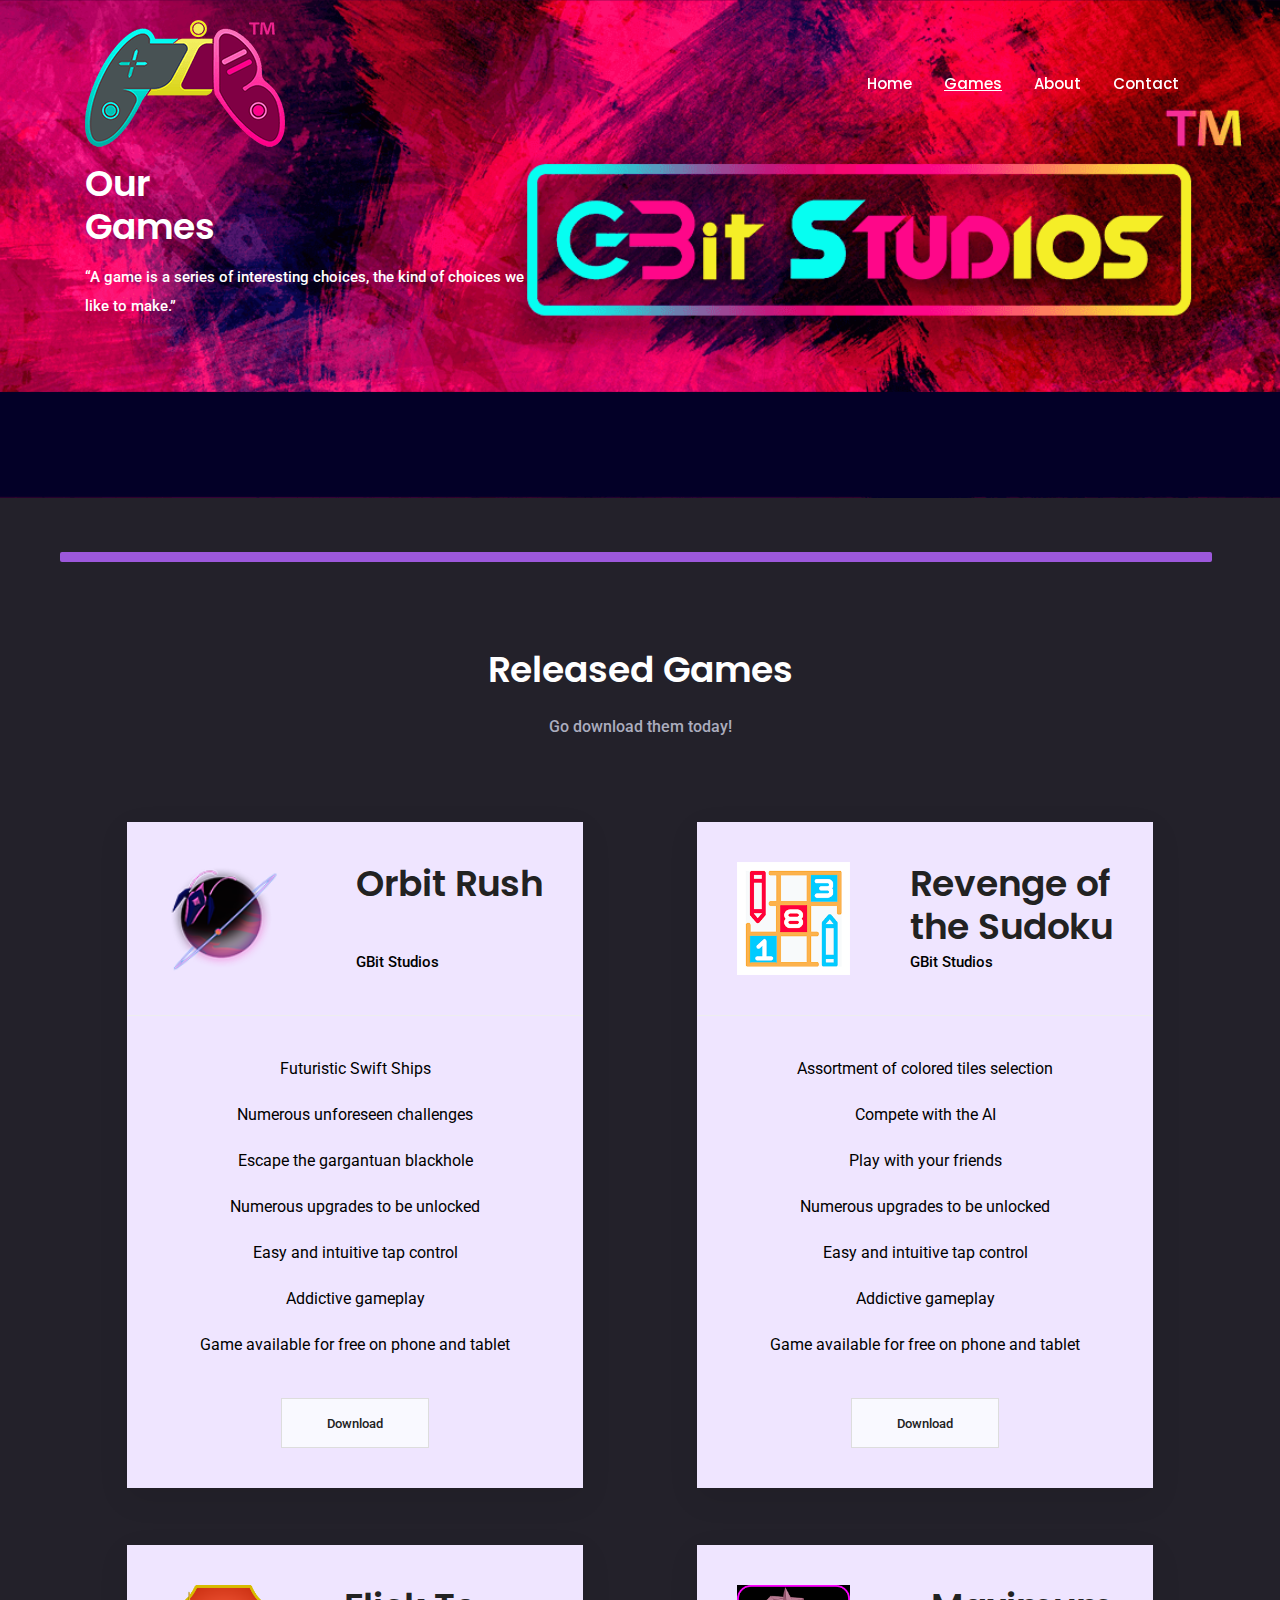
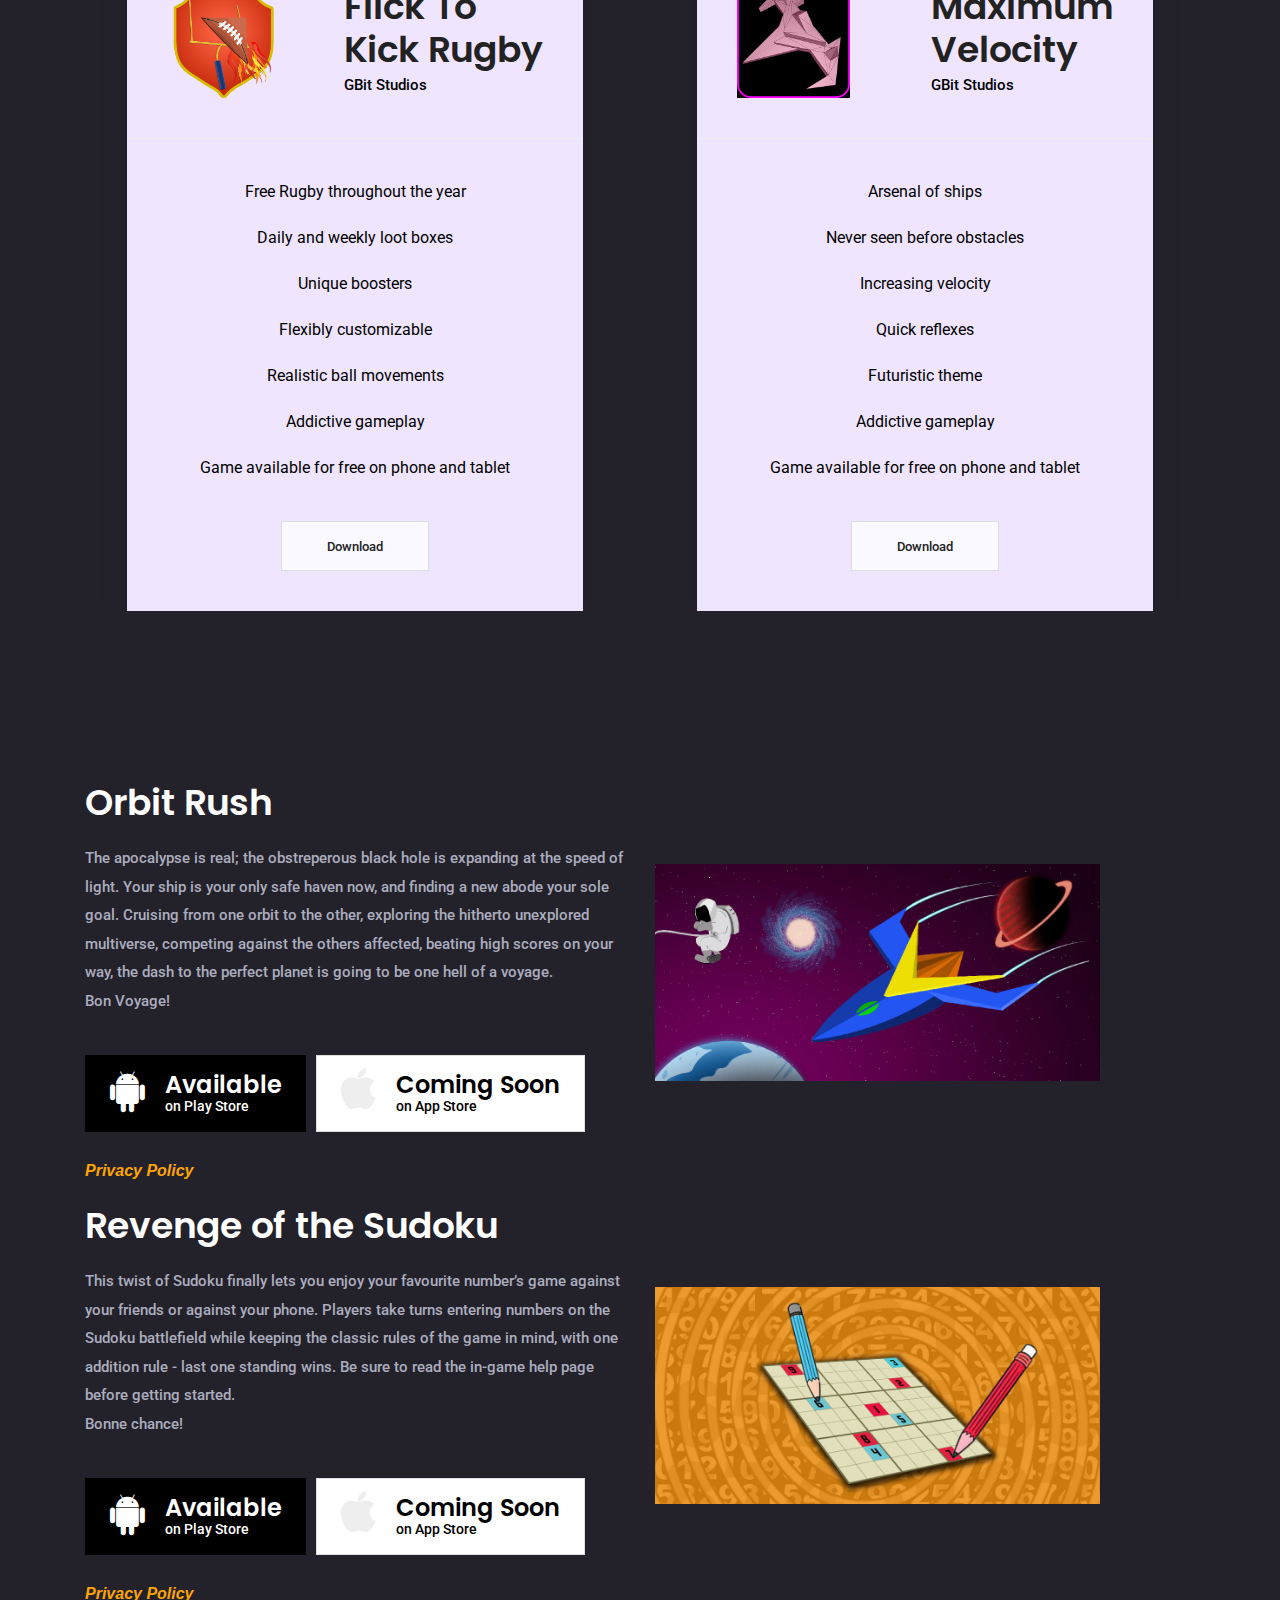
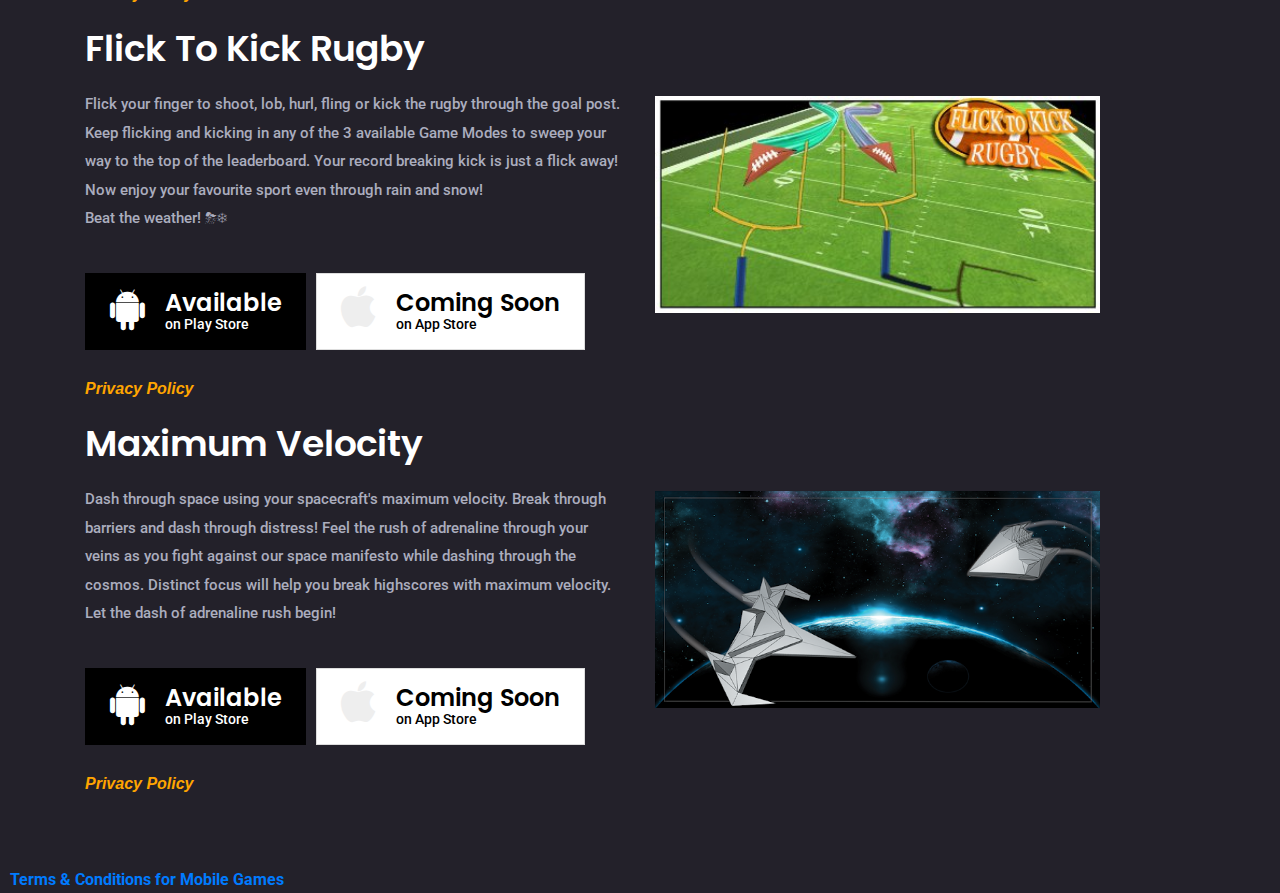
<file: games.html>
<!DOCTYPE html>
<html lang="zxx" class="no-js">

<head>
    <!-- Mobile Specific Meta -->
    <meta name="viewport" content="width=device-width, initial-scale=1, shrink-to-fit=no">
    <!-- Author Meta -->
    <meta name="author" content="gbitstudios">
    <!-- Meta Description -->
    <meta name="description" content="">
    <!-- Meta Keyword -->
    <meta name="keywords" content="">
    <!-- meta character set -->
    <meta charset="UTF-8">
    <!-- Site Title -->
    <title>Games</title>

    <link href="https://fonts.googleapis.com/css?family=Poppins:400,600|Roboto:400,400i,500" rel="stylesheet">
    <!-- favicons
    ================================================== -->
    <link rel="shortcut icon" href="favicon.ico" type="image/x-icon">
    <link rel="icon" href="favicon.ico" type="image/x-icon">
    <!--
            CSS
            ============================================= -->
    <link rel="stylesheet" href="css/linearicons.css">
    <link rel="stylesheet" href="css/font-awesome.min.css">
    <link rel="stylesheet" href="css/bootstrap.css">
    <link rel="stylesheet" href="css/magnific-popup.css">
    <link rel="stylesheet" href="css/nice-select.css">
    <link rel="stylesheet" href="css/hexagons.min.css">
    <link rel="stylesheet" href="css/owl.carousel.css">
    <link rel="stylesheet" href="css/responsive.css">
    <link rel="stylesheet" href="css/style.css">
    <link rel="stylesheet" href="css/main.css">
</head>

<body>
	<!-- ***** Preloader Start ***** -->
    <div id="preloader">
        <div class="mosh-preloader"></div>
    </div>

    <!-- start header Area -->
    <header id="header">
        <div class="container main-menu">
            <div class="row align-items-center justify-content-between d-flex">
                <div id="logo">
                    <a href="."><img src="img/logo.png" alt="" title="" /></a>
                </div>
                <nav id="nav-menu-container">
                    <ul class="nav-menu options">
                        <li><a href=".">Home</a></li>
                        <li class="menu-active selection"><a href="games.html">Games</a></li>
                        <li><a href="about.html">About</a></li>
                        <li><a href="contact.html">Contact</a></li>
                    </ul>
                </nav>
            </div>
        </div>
    </header>
    <!-- end header Area -->

	<!-- start banner Area -->
	<section class="banner-area">
		<div class="container">
			<div class="row banner-content">
				<div class="col-lg-12 d-flex align-items-center justify-content-between">
					<div class="left-part">
						<h1>
							Our<br>
							Games
						</h1>
						<p>
							“A game is a series of interesting choices, the kind of choices we like to make.”
						</p>
					</div>
				</div>
			</div>
		</div>
		</div>
	</section>
	<!-- End banner Area -->

	<!-- Start Pricing Area -->
	<section class="pricing-area pricing-page backtheme">
		<div class="container">
			<div class="linesplitgames"></div>
			<div class="row d-flex justify-content-center">
				<div class="col-lg-6">
					<div class="section-title text-center">
						<h2 style="color: white;">Released Games</h2>
						<p>Go download them today!
						</p>
					</div>
				</div>
			</div>

			<div class="row">
				<div style="margin:auto; width:40%;">
					<div class="single-price" style="background-color: #efe5ff;">
						<div class="top-sec d-flex justify-content-between">
								<img class="img-fluid" src="img/orbitrushicon.png" alt="" style="width: 30%; height: 30%;">
								<div>
									<h1>Orbit Rush</h1><br>
									<h1>&nbsp;</h1><br>
									<p style="color: black;">GBit Studios</p>
								</div>
							
						</div>
						<div class="end-sec">
							<ul style="color: black;">
								<li>Futuristic Swift Ships</li>
								<li>Numerous unforeseen challenges</li>
								<li>Escape the gargantuan blackhole</li>
								<li>Numerous upgrades to be unlocked</li>
								<li>Easy and intuitive tap control</li>
								<li>Addictive gameplay</li>
								<li>Game available for free on phone and tablet</li>
							</ul>
							<button class="primary-btn price-btn mt-20" onclick="location.href='#orbit';">Download</button>
						</div>
					</div>
				</div>
				<div style="margin:auto; width:40%;">
                    <div class="single-price" style="background-color: #efe5ff;">
                        <div class="top-sec d-flex justify-content-between">
                                <img class="img-fluid" src="img/sudokuicon.png" alt="" style="width: 30%; height: 30%;">
                                <div>
                                    <h1>Revenge of</h1><br>
                                    <h1>the Sudoku</h1><br>
                                    <p style="color: black;">GBit Studios</p>
                                </div>
                            
                        </div>
                        <div class="end-sec">
                            <ul style="color: black;">
                                <li>Assortment of colored tiles selection</li>
                                <li>Compete with the AI</li>
                                <li>Play with your friends</li>
                                <li>Numerous upgrades to be unlocked</li>
                                <li>Easy and intuitive tap control</li>
                                <li>Addictive gameplay</li>
                                <li>Game available for free on phone and tablet</li>
                            </ul>
                            <button class="primary-btn price-btn mt-20" onclick="location.href='#sudoku';">Download</button>
                        </div>
                    </div>
                </div>
                
                <div style="margin:auto; width:40%; margin-top: 5%;">
                    <div class="single-price" style="background-color: #efe5ff;">
                        <div class="top-sec d-flex justify-content-between">
                                <img class="img-fluid" src="img/rugbyicon.png" alt="" style="width: 30%; height: 30%;">
                                <div>
                                    <h1>Flick To</h1><br>
                                    <h1>Kick Rugby</h1><br>
                                    <p style="color: black;">GBit Studios</p>
                                </div>
                            
                        </div>
                        <div class="end-sec">
                            <ul style="color: black;">
                                <li>Free Rugby throughout the year</li>
                                <li>Daily and weekly loot boxes</li>
                                <li>Unique boosters</li>
                                <li>Flexibly customizable</li>
                                <li>Realistic ball movements</li>
                                <li>Addictive gameplay</li>
                                <li>Game available for free on phone and tablet</li>
                            </ul>
                            <button class="primary-btn price-btn mt-20" onclick="location.href='#rugby';">Download</button>
                        </div>
                    </div>
                </div>
                
                <div style="margin:auto; width:40%; margin-top: 5%;">
                    <div class="single-price" style="background-color: #efe5ff;">
                        <div class="top-sec d-flex justify-content-between">
                                <img class="img-fluid" src="img/maxvelocityicon.png" alt="" style="width: 30%; height: 30%;">
                                <div>
                                    <h1>Maximum</h1><br>
                                    <h1>Velocity</h1><br>
                                    <p style="color: black;">GBit Studios</p>
                                </div>
                            
                        </div>
                        <div class="end-sec">
                            <ul style="color: black;">
                                <li>Arsenal of ships</li>
                                <li>Never seen before obstacles</li>
                                <li>Increasing velocity</li>
                                <li>Quick reflexes</li>
                                <li>Futuristic theme</li>
                                <li>Addictive gameplay</li>
                                <li>Game available for free on phone and tablet</li>
                            </ul>
                            <button class="primary-btn price-btn mt-20" onclick="location.href='#maxvelocity';">Download</button>
                        </div>
                    </div>
                </div>
			</div>
		</div>
	</section>
	<!-- End Pricing Area -->

	<!-- Start about Area -->
	<section class="about-area backtheme">
		<div class="container">
			<div class="row align-items-center" id="orbit">
				<div class="col-lg-6 home-about-right home-about-right2">
					<h1 style="color: white;">
						Orbit Rush
					</h1>
					<p>
						
The apocalypse is real; the obstreperous black hole is expanding at the speed of light.
Your ship is your only safe haven now, and finding a new abode your sole goal.
Cruising from one orbit to the other, exploring the hitherto unexplored multiverse, competing against the others affected, beating high scores on your way, the dash to the perfect planet is going to be one hell of a voyage.
<br>Bon Voyage!
					</p>
					<div class="download-button d-flex flex-row justify-content-start">
						<div class="buttons dark flex-row d-flex">
							<i class="fa fa-android" aria-hidden="true"></i>
							<div class="desc">
								<a href="https://play.google.com/store/apps/details?id=com.GBit.OrbitRush" target="_blank">
									<p style="color: white;">
										<span>Available</span> <br>
										on Play Store
									</p>
								</a>
							</div>
						</div>
						<div class="buttons flex-row d-flex">
							<i class="fa fa-apple" aria-hidden="true"></i>
							<div class="desc">
								<a href="#" target="_blank">
									<p style="color: black;">
										<span>Coming Soon</span> <br>
										on App Store
									</p>
								</a>
							</div>
						</div>
					</div>
                    <br><a href="https://gbitstudios.com/privacy-policies/orbit-rush-privacy-policy.html" id="orbitrush-privacy-policy" target="_blank" style='color: orange; font-family: "Lucida Sans Unicode", "Lucida Grande", sans-serif; font-style: italic;'>Privacy Policy</a>
                    <!--<br><br><p>To avail in-game bonuses, use Promo Code: <span class="promocode">OR2019</span></p>-->
				</div>
				<div class="col-lg-5 home-about-left">
					<img class="img-fluid" src="img/ORpromo.jpg" alt="">
				</div>
			</div>

            <div class="row align-items-center" id="sudoku">
                <div class="col-lg-6 home-about-right home-about-right2">
                    <h1 style="color: white;">
                        Revenge of the Sudoku
                    </h1>
                    <p>
                        
This twist of Sudoku finally lets you enjoy your favourite number’s game against your friends or against your phone. Players take turns entering numbers on the Sudoku battlefield while keeping the classic rules of the game in mind, with one addition rule - last one standing wins. Be sure to read the in-game help page before getting started.
<br>Bonne chance!
                    </p>
                    <div class="download-button d-flex flex-row justify-content-start">
                        <div class="buttons dark flex-row d-flex">
                            <i class="fa fa-android" aria-hidden="true"></i>
                            <div class="desc">
                                <a href="https://play.google.com/store/apps/details?id=com.GBit.revengeofthesudoku" target="_blank">
                                    <p style="color: white;">
                                        <span>Available</span> <br>
                                        on Play Store
                                    </p>
                                </a>
                            </div>
                        </div>
                        <div class="buttons flex-row d-flex">
                            <i class="fa fa-apple" aria-hidden="true"></i>
                            <div class="desc">
                                <a href="#" target="_blank">
                                    <p style="color: black;">
                                        <span>Coming Soon</span> <br>
                                        on App Store
                                    </p>
                                </a>
                            </div>
                        </div>
                    </div>
                    <br><a href="https://gbitstudios.com/privacy-policies/revenge-of-the-sudoku-privacy-policy.html" id="orbitrush-privacy-policy" target="_blank" style='color: orange; font-family: "Lucida Sans Unicode", "Lucida Grande", sans-serif; font-style: italic;'>Privacy Policy</a>
                    <!--<br><br><p>To avail in-game bonuses, use Promo Code: <span class="promocode">RS2019</span></p>-->
                </div>
                <div class="col-lg-5 home-about-left">
                    <img class="img-fluid" src="img/RSpromo.jpg" alt="">
                </div>
            </div>

            <div class="row align-items-center" id="rugby">
                <div class="col-lg-6 home-about-right home-about-right2">
                    <h1 style="color: white;">
                        Flick To Kick Rugby
                    </h1>
                    <p>
                        
Flick your finger to shoot, lob, hurl, fling or kick the rugby through the goal post. Keep flicking and kicking in any of the 3 available Game Modes to sweep your way to the top of the leaderboard. Your record breaking kick is just a flick away! Now enjoy your favourite sport even through rain and snow!
<br>Beat the weather! ⛈❄
                    </p>
                    <div class="download-button d-flex flex-row justify-content-start">
                        <div class="buttons dark flex-row d-flex">
                            <i class="fa fa-android" aria-hidden="true"></i>
                            <div class="desc">
                                <a href="https://play.google.com/store/apps/details?id=com.GBit.FlickToKickRugby" target="_blank">
                                    <p style="color: white;">
                                        <span>Available</span> <br>
                                        on Play Store
                                    </p>
                                </a>
                            </div>
                        </div>
                        <div class="buttons flex-row d-flex">
                            <i class="fa fa-apple" aria-hidden="true"></i>
                            <div class="desc">
                                <a href="#" target="_blank">
                                    <p style="color: black;">
                                        <span>Coming Soon</span> <br>
                                        on App Store
                                    </p>
                                </a>
                            </div>
                        </div>
                    </div>
                    <br><a href="https://gbitstudios.com/privacy-policies/flick-to-kick-rugby-paper-edition-privacy-policy.html" id="orbitrush-privacy-policy" target="_blank" style='color: orange; font-family: "Lucida Sans Unicode", "Lucida Grande", sans-serif; font-style: italic;'>Privacy Policy</a>
                    <!--<br><br><p>To avail in-game bonuses, use Promo Code: <span class="promocode">FR2019</span></p>-->
                </div>
                <div class="col-lg-5 home-about-left">
                    <img class="img-fluid" src="img/FTKRpromo.jpg" alt="">
                </div>
            </div>
            <!--<br><br><br>-->
            <div class="row align-items-center" id="maxvelocity">
                <div class="col-lg-6 home-about-right home-about-right2">
                    <h1 style="color: white;">
                        Maximum Velocity
                    </h1>
                    <p>
                        
Dash through space using your spacecraft's maximum velocity. Break through barriers and dash through distress!
Feel the rush of adrenaline through your veins as you fight against our space manifesto while dashing through the cosmos.
Distinct focus will help you break highscores with maximum velocity.
<br>Let the dash of adrenaline rush begin!
                    </p>
                    <div class="download-button d-flex flex-row justify-content-start">
                        <div class="buttons dark flex-row d-flex">
                            <i class="fa fa-android" aria-hidden="true"></i>
                            <div class="desc">
                                <a href="https://play.google.com/store/apps/details?id=com.GBitStudios.MaximumVelocity" target="_blank">
                                    <p style="color: white;">
                                        <span>Available</span> <br>
                                        on Play Store
                                    </p>
                                </a>
                            </div>
                        </div>
                        <div class="buttons flex-row d-flex">
                            <i class="fa fa-apple" aria-hidden="true"></i>
                            <div class="desc">
                                <a href="#" target="_blank">
                                    <p style="color: black;">
                                        <span>Coming Soon</span> <br>
                                        on App Store
                                    </p>
                                </a>
                            </div>
                        </div>
                    </div>
                    <br><a href="https://gbitstudios.com/privacy-policies/maximum-velocity-privacy-policy.html" id="maxvelocity-privacy-policy" target="_blank" style='color: orange; font-family: "Lucida Sans Unicode", "Lucida Grande", sans-serif; font-style: italic;'>Privacy Policy</a>
                </div>
                <div class="col-lg-5 home-about-left">
                    <img class="img-fluid" src="img/maxvelocitypromo.png" alt="">
                </div>
            </div> 
		</div>
	</section>
	<!-- End about Area -->
	
	<!-- ***** Portfolio Area Start ***** -->
    <!--<section class="mosh-portfolio-area section_padding_100_0 clearfix">-->
    <!--    <div class="container">-->
    <!--        <div class="row">-->
    <!--            <div class="col-12">-->
    <!--                <div class="section-heading text-center">-->
    <!--                    <h2>Our Mobile Games</h2>-->
    <!--                </div>-->
    <!--            </div>-->
    <!--        </div>-->
    <!--    </div>-->

    <!--    <div class="mosh-projects-menu">-->
    <!--        <div class="text-center portfolio-menu">-->
    <!--            <p class="active" data-filter="*">All</p>-->
    <!--            <p data-filter=".or">Orbit Rush</p>-->
    <!--            <p data-filter=".qs">Quick Spark</p>-->
    <!--            <p data-filter=".pl">Platform</p>-->
    <!--            <p data-filter=".fp">Flappy Plane</p>-->
    <!--            <p data-filter=".jn">Jelly Ninja</p>-->
    <!--        </div>-->
    <!--    </div>-->

    <!--    <div class="mosh-portfolio">-->
              
    <!--        <div class="single_gallery_item fp">-->
    <!--            <img src="img/portfolio/FlappyPlane1.png" alt="">-->
    <!--            <div class="gallery-hover-overlay d-flex align-items-center justify-content-center">-->
    <!--                <div class="port-hover-text text-center">-->
    <!--                    <h4>Flappy Plane</h4>-->
    <!--                     <a href="#">Brand Identity</a> -->
    <!--                </div>-->
    <!--            </div>-->
    <!--        </div>-->
              
    <!--        <div class="single_gallery_item fp">-->
    <!--            <img src="img/portfolio/FlappyPlane2.png" alt="">-->
    <!--            <div class="gallery-hover-overlay d-flex align-items-center justify-content-center">-->
    <!--                <div class="port-hover-text text-center">-->
    <!--                    <h4>Flappy Plane</h4>-->
    <!--                     <a href="#">Brand Identity</a> -->
    <!--                </div>-->
    <!--            </div>-->
    <!--        </div>-->
              
    <!--        <div class="single_gallery_item jn">-->
    <!--            <img src="img/portfolio/JellyNinja.png" alt="">-->
    <!--            <div class="gallery-hover-overlay d-flex align-items-center justify-content-center">-->
    <!--                <div class="port-hover-text text-center">-->
    <!--                    <h4>Jelly Ninja</h4>-->
    <!--                     <a href="#">Brand Identity</a> -->
    <!--                </div>-->
    <!--            </div>-->
    <!--        </div>-->
              
    <!--        <div class="single_gallery_item jn">-->
    <!--            <img src="img/portfolio/JellyNinja2.png" alt="">-->
    <!--            <div class="gallery-hover-overlay d-flex align-items-center justify-content-center">-->
    <!--                <div class="port-hover-text text-center">-->
    <!--                    <h4>Jelly Ninja</h4>-->
    <!--                     <a href="#">Brand Identity</a> -->
    <!--                </div>-->
    <!--            </div>-->
    <!--        </div>-->
              
    <!--        <div class="single_gallery_item or">-->
    <!--            <img src="img/portfolio/OrbitRush1.png" alt="">-->
    <!--            <div class="gallery-hover-overlay d-flex align-items-center justify-content-center">-->
    <!--                <div class="port-hover-text text-center">-->
    <!--                    <h4>Orbit Rush</h4>-->
    <!--                     <a href="#">Brand Identity</a> -->
    <!--                </div>-->
    <!--            </div>-->
    <!--        </div>-->
              
    <!--        <div class="single_gallery_item wd or">-->
    <!--            <img src="img/portfolio/OrbitRush2.png" alt="">-->
    <!--            <div class="gallery-hover-overlay d-flex align-items-center justify-content-center">-->
    <!--                <div class="port-hover-text text-center">-->
    <!--                    <h4>Orbit Rush</h4>-->
    <!--                     <a href="#">Brand Identity</a> -->
    <!--                </div>-->
    <!--            </div>-->
    <!--        </div>-->
              
    <!--        <div class="single_gallery_item pl">-->
    <!--            <img src="img/portfolio/Platform.png" alt="">-->
    <!--            <div class="gallery-hover-overlay d-flex align-items-center justify-content-center">-->
    <!--                <div class="port-hover-text text-center">-->
    <!--                    <h4>Platform</h4>-->
    <!--                     <a href="#">Brand Identity</a> -->
    <!--                </div>-->
    <!--            </div>-->
    <!--        </div>-->
              
    <!--        <div class="single_gallery_item qs">-->
    <!--            <img src="img/portfolio/Quickspark.png" alt="">-->
    <!--            <div class="gallery-hover-overlay d-flex align-items-center justify-content-center">-->
    <!--                <div class="port-hover-text text-center">-->
    <!--                    <h4>Quick Spark</h4>-->
    <!--                     <a href="#">Brand Identity</a> -->
    <!--                </div>-->
    <!--            </div>-->
    <!--        </div>-->
    <!--    </div>-->
    <!--</section>-->
    <!-- ***** Portfolio Area End ***** -->

	<script src="js/vendor/jquery-2.2.4.min.js"></script>
    <script src="https://cdnjs.cloudflare.com/ajax/libs/popper.js/1.12.9/umd/popper.min.js" integrity="sha384-ApNbgh9B+Y1QKtv3Rn7W3mgPxhU9K/ScQsAP7hUibX39j7fakFPskvXusvfa0b4Q"
     crossorigin="anonymous"></script>
    <script src="js/tilt.jquery.min.js"></script>
    <script src="js/vendor/bootstrap.min.js"></script>
    <script src="js/easing.min.js"></script>
    <script src="js/hoverIntent.js"></script>
    <script src="js/superfish.min.js"></script>
    <script src="js/jquery.ajaxchimp.min.js"></script>
    <script src="js/jquery.magnific-popup.min.js"></script>
    <script src="js/owl.carousel.min.js"></script>
    <script src="js/owl-carousel-thumb.min.js"></script>
    <script src="js/hexagons.min.js"></script>
    <script src="js/jquery.nice-select.min.js"></script>
    <script src="js/waypoints.min.js"></script>
    <script src="js/mail-script.js"></script>
    
    <script src="js/popper.min.js"></script>
    <script src="js/plugins.js"></script>
    <script src="js/active.js"></script>

    <script src="js/main.js"></script>
    
    <style>
        /* style the elements with CSS */
        #pleaserotate-graphic{
            fill: #fff; /* device */
        }

        #pleaserotate-backdrop {
            color: #fff; /* Text */
            background: linear-gradient(90deg, #3F5EFB 0%, #FC466B 100%);
        }
    </style>
    <script>
      var portrait = window.innerWidth < window.innerHeight;
      var PleaseRotateOptions = {
        startOnPageLoad: true,
        onHide: function(){},
        onShow: function(){},
        forcePortrait: false,
        message: "Please Rotate Your Device",
        subMessage: "(or tap to continue)",
        allowClickBypass: true,
        onlyMobile: false,
        zIndex: 1000,
        iconNode: null
    };
    </script>
    <script src="js/pleaserotate.js"></script>

    <div class="backtheme">
        <a  href="https://www.gbitstudios.com/terms-and-conditions-for-mobile-games.html" id="sitemap" target="_blank" style="margin-left: 10px;">Terms & Conditions for Mobile Games</a>
    </div>
</body>
</html>
</file>
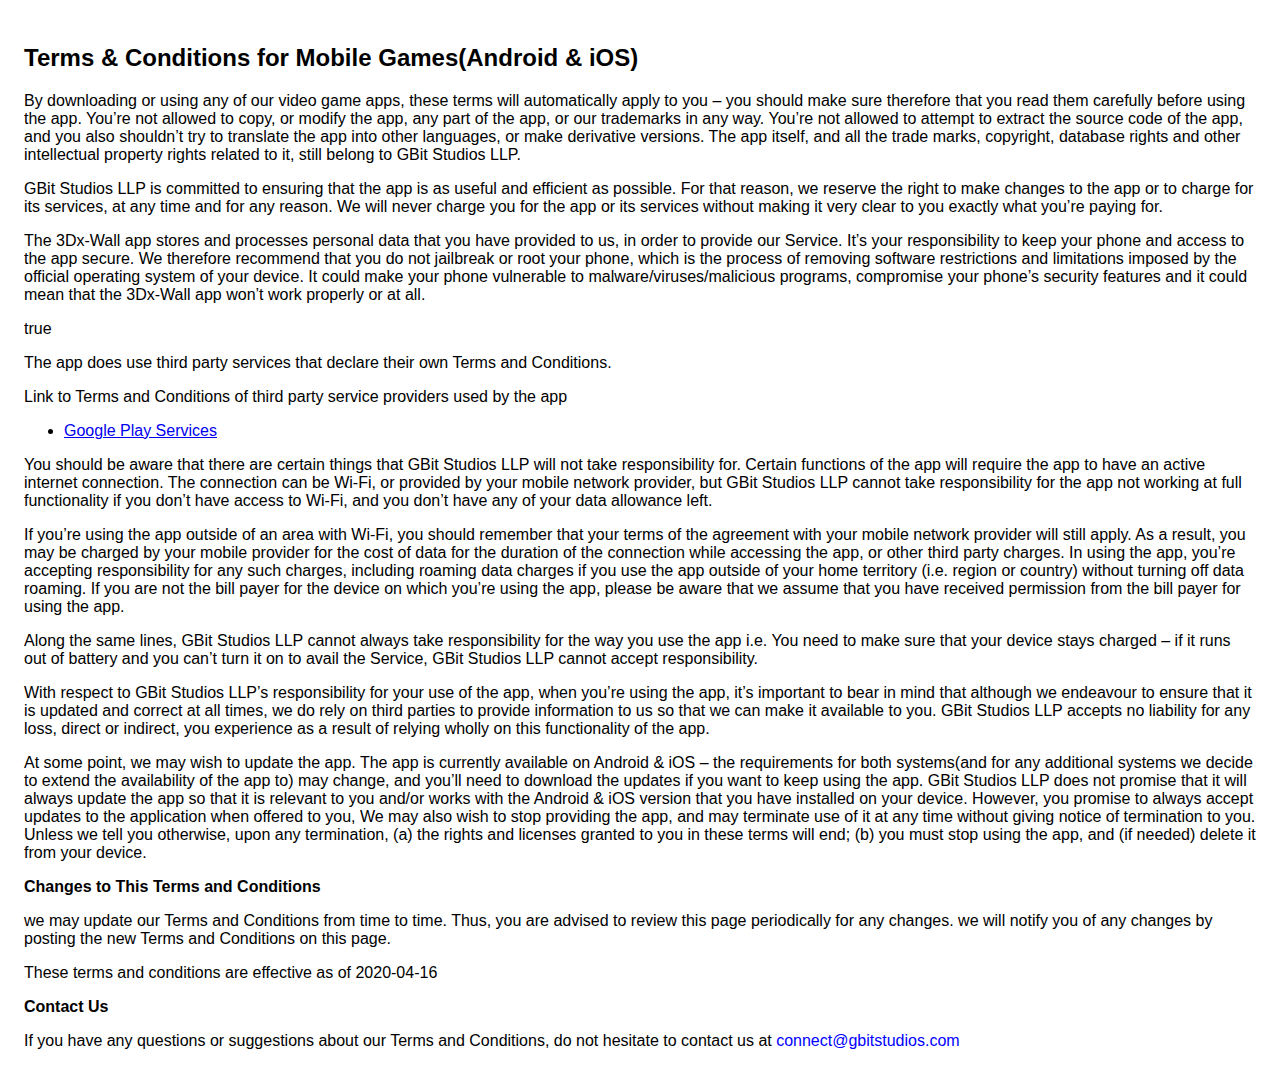
<file: terms-and-conditions-for-mobile-games.html>
<!DOCTYPE html>
    <html>
    <head>
      <meta charset='utf-8'>
      <meta name='viewport' content='width=device-width'>
      <title>Terms &amp; Conditions</title>
      <style> body { font-family: 'Helvetica Neue', Helvetica, Arial, sans-serif; padding:1em; } </style>
    </head>
    <body>
    <h2><strong>Terms &amp; Conditions for Mobile Games(Android & iOS)</strong></h2><p>
                  By downloading or using any of our video game apps, these terms will
                  automatically apply to you – you should make sure therefore
                  that you read them carefully before using the app. You’re not
                  allowed to copy, or modify the app, any part of the app, or
                  our trademarks in any way. You’re not allowed to attempt to
                  extract the source code of the app, and you also shouldn’t try
                  to translate the app into other languages, or make derivative
                  versions. The app itself, and all the trade marks, copyright,
                  database rights and other intellectual property rights related
                  to it, still belong to GBit Studios LLP.
                </p> <p>
                  GBit Studios LLP is committed to ensuring that the app is
                  as useful and efficient as possible. For that reason, we
                  reserve the right to make changes to the app or to charge for
                  its services, at any time and for any reason. We will never
                  charge you for the app or its services without making it very
                  clear to you exactly what you’re paying for.
                </p> <p>
                  The 3Dx-Wall app stores and processes personal data that
                  you have provided to us, in order to provide our
                  Service. It’s your responsibility to keep your phone and
                  access to the app secure. We therefore recommend that you do
                  not jailbreak or root your phone, which is the process of
                  removing software restrictions and limitations imposed by the
                  official operating system of your device. It could make your
                  phone vulnerable to malware/viruses/malicious programs,
                  compromise your phone’s security features and it could mean
                  that the 3Dx-Wall app won’t work properly or at all.
                </p>
                true
                <div><p>
                    The app does use third party services that declare their own
                    Terms and Conditions.
                  </p> <p>
                    Link to Terms and Conditions of third party service
                    providers used by the app
                  </p> <ul><li><a href="https://policies.google.com/terms" target="_blank">Google Play Services</a></li><!----><!----><!----><!----><!----><!----><!----><!----><!----><!----><!----><!----><!----><!----><!----></ul></div> <p>
                  You should be aware that there are certain things that
                  GBit Studios LLP will not take responsibility for. Certain
                  functions of the app will require the app to have an active
                  internet connection. The connection can be Wi-Fi, or provided
                  by your mobile network provider, but GBit Studios LLP
                  cannot take responsibility for the app not working at full
                  functionality if you don’t have access to Wi-Fi, and you don’t
                  have any of your data allowance left.
                </p> <p></p> <p>
                  If you’re using the app outside of an area with Wi-Fi, you
                  should remember that your terms of the agreement with your
                  mobile network provider will still apply. As a result, you may
                  be charged by your mobile provider for the cost of data for
                  the duration of the connection while accessing the app, or
                  other third party charges. In using the app, you’re accepting
                  responsibility for any such charges, including roaming data
                  charges if you use the app outside of your home territory
                  (i.e. region or country) without turning off data roaming. If
                  you are not the bill payer for the device on which you’re
                  using the app, please be aware that we assume that you have
                  received permission from the bill payer for using the app.
                </p> <p>
                  Along the same lines, GBit Studios LLP cannot always take
                  responsibility for the way you use the app i.e. You need to
                  make sure that your device stays charged – if it runs out of
                  battery and you can’t turn it on to avail the Service,
                  GBit Studios LLP cannot accept responsibility.
                </p> <p>
                  With respect to GBit Studios LLP’s responsibility for your
                  use of the app, when you’re using the app, it’s important to
                  bear in mind that although we endeavour to ensure that it is
                  updated and correct at all times, we do rely on third parties
                  to provide information to us so that we can make it available
                  to you. GBit Studios LLP accepts no liability for any
                  loss, direct or indirect, you experience as a result of
                  relying wholly on this functionality of the app.
                </p> <p>
                  At some point, we may wish to update the app. The app is
                  currently available on Android &amp; iOS – the requirements for
                  both systems(and for any additional systems we
                  decide to extend the availability of the app to) may change,
                  and you’ll need to download the updates if you want to keep
                  using the app. GBit Studios LLP does not promise that it
                  will always update the app so that it is relevant to you
                  and/or works with the Android &amp; iOS version that you have
                  installed on your device. However, you promise to always
                  accept updates to the application when offered to you, We may
                  also wish to stop providing the app, and may terminate use of
                  it at any time without giving notice of termination to you.
                  Unless we tell you otherwise, upon any termination, (a) the
                  rights and licenses granted to you in these terms will end;
                  (b) you must stop using the app, and (if needed) delete it
                  from your device.
                </p> <p><strong>Changes to This Terms and Conditions</strong></p> <p>
                  we may update our Terms and Conditions
                  from time to time. Thus, you are advised to review this page
                  periodically for any changes. we will
                  notify you of any changes by posting the new Terms and
                  Conditions on this page.
                </p> <p>
                  These terms and conditions are effective as of 2020-04-16
                </p> <p><strong>Contact Us</strong></p> <p>
                  If you have any questions or suggestions about our
                  Terms and Conditions, do not hesitate to contact us
                  at <font color = "blue">connect@gbitstudios.com</font>
                </p>
    </body>
    </html>
</file>
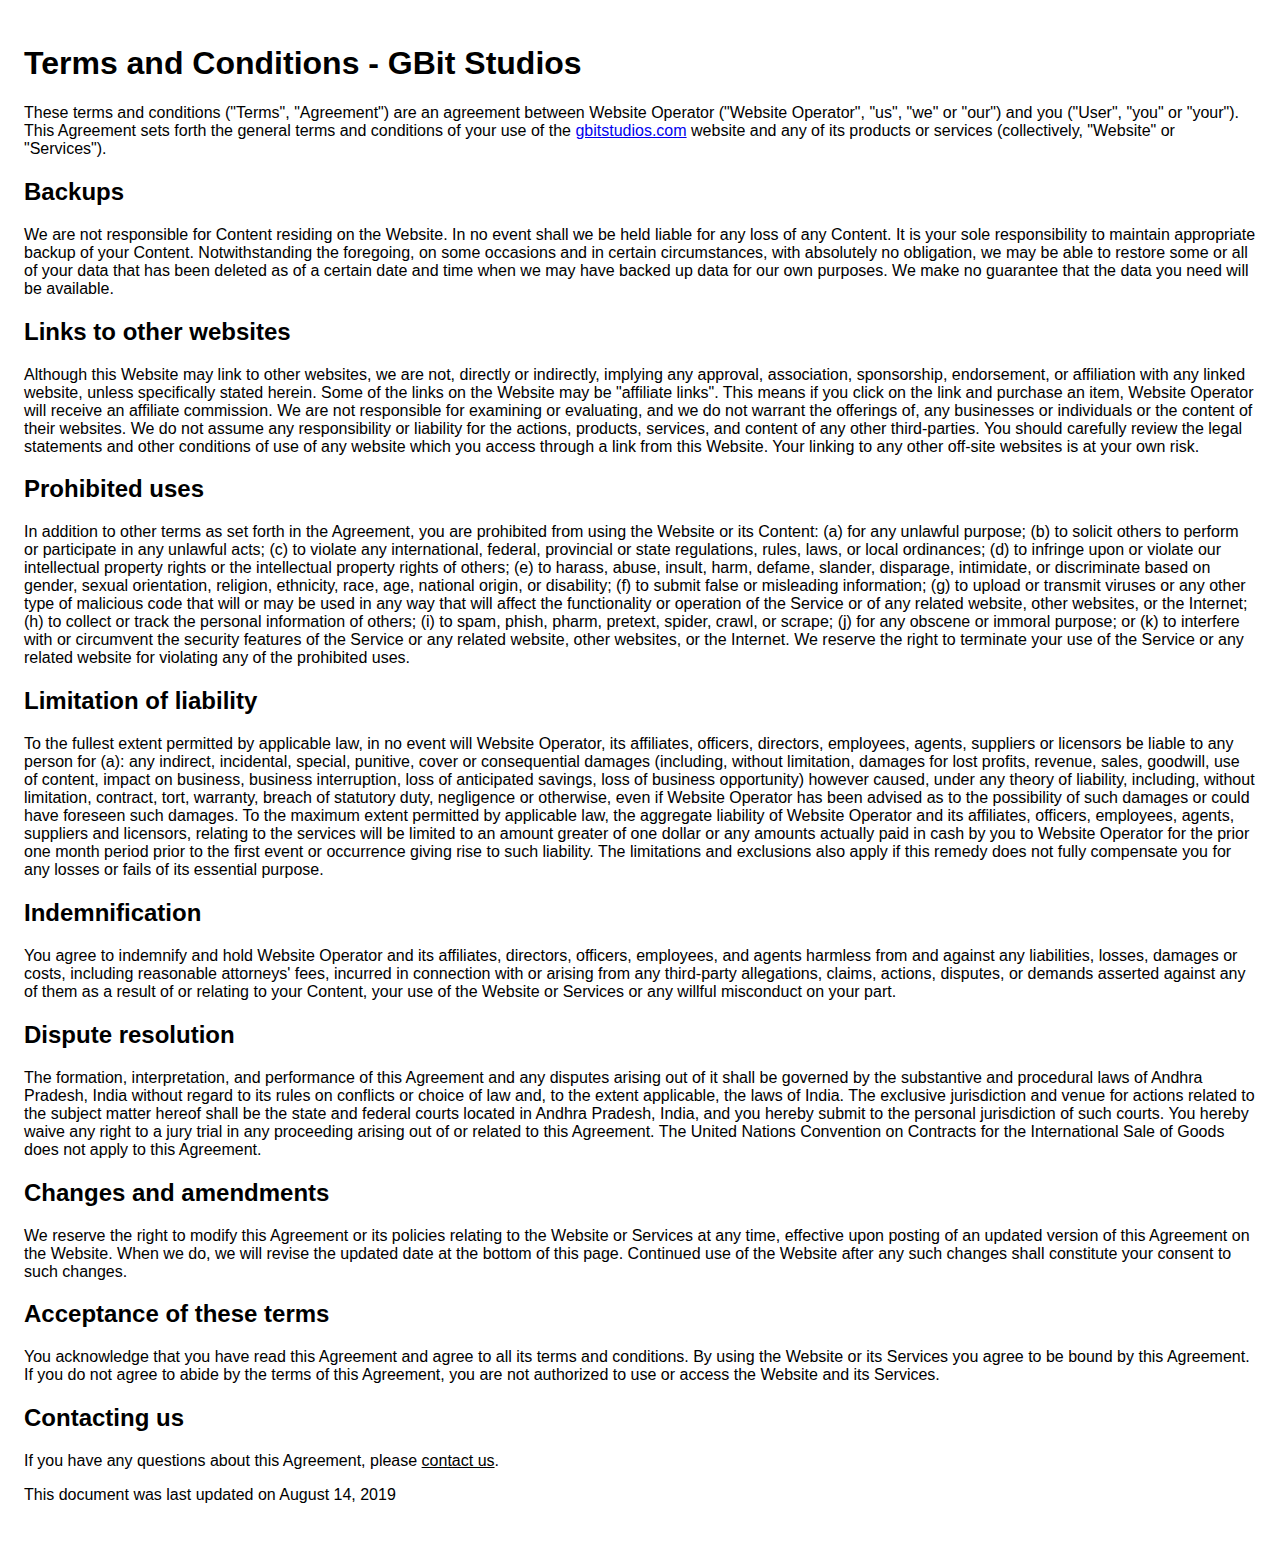
<file: TermsAndConditions.html>
<!DOCTYPE html>
    <html>
    <head>
      <meta charset='utf-8'>
      <meta name='viewport' content='width=device-width'>
      <title>Terms and Conditions</title>
      <style> body { font-family: 'Helvetica Neue', Helvetica, Arial, sans-serif; padding:1em; } </style>
    </head>
    <body>
<body>	
<h1>Terms and Conditions - GBit Studios</h1>

<p>These terms and conditions (&quot;Terms&quot;, &quot;Agreement&quot;) are an agreement between Website Operator (&quot;Website Operator&quot;, &quot;us&quot;, &quot;we&quot; or &quot;our&quot;) and you (&quot;User&quot;, &quot;you&quot; or &quot;your&quot;). This Agreement sets forth the general terms and conditions of your use of the <a target="_blank" rel="nofollow" href="http://www.gbitstudios.com">gbitstudios.com</a> website and any of its products or services (collectively, &quot;Website&quot; or &quot;Services&quot;).</p>

<h2>Backups</h2>

<p>We are not responsible for Content residing on the Website. In no event shall we be held liable for any loss of any Content. It is your sole responsibility to maintain appropriate backup of your Content. Notwithstanding the foregoing, on some occasions and in certain circumstances, with absolutely no obligation, we may be able to restore some or all of your data that has been deleted as of a certain date and time when we may have backed up data for our own purposes. We make no guarantee that the data you need will be available.</p>

<h2>Links to other websites</h2>

<p>Although this Website may link to other websites, we are not, directly or indirectly, implying any approval, association, sponsorship, endorsement, or affiliation with any linked website, unless specifically stated herein. Some of the links on the Website may be &quot;affiliate links&quot;. This means if you click on the link and purchase an item, Website Operator will receive an affiliate commission. We are not responsible for examining or evaluating, and we do not warrant the offerings of, any businesses or individuals or the content of their websites. We do not assume any responsibility or liability for the actions, products, services, and content of any other third-parties. You should carefully review the legal statements and other conditions of use of any website which you access through a link from this Website. Your linking to any other off-site websites is at your own risk.</p>

<h2>Prohibited uses</h2>

<p>In addition to other terms as set forth in the Agreement, you are prohibited from using the Website or its Content: (a) for any unlawful purpose; (b) to solicit others to perform or participate in any unlawful acts; (c) to violate any international, federal, provincial or state regulations, rules, laws, or local ordinances; (d) to infringe upon or violate our intellectual property rights or the intellectual property rights of others; (e) to harass, abuse, insult, harm, defame, slander, disparage, intimidate, or discriminate based on gender, sexual orientation, religion, ethnicity, race, age, national origin, or disability; (f) to submit false or misleading information; (g) to upload or transmit viruses or any other type of malicious code that will or may be used in any way that will affect the functionality or operation of the Service or of any related website, other websites, or the Internet; (h) to collect or track the personal information of others; (i) to spam, phish, pharm, pretext, spider, crawl, or scrape; (j) for any obscene or immoral purpose; or (k) to interfere with or circumvent the security features of the Service or any related website, other websites, or the Internet. We reserve the right to terminate your use of the Service or any related website for violating any of the prohibited uses.</p>

<h2>Limitation of liability</h2>

<p>To the fullest extent permitted by applicable law, in no event will Website Operator, its affiliates, officers, directors, employees, agents, suppliers or licensors be liable to any person for (a): any indirect, incidental, special, punitive, cover or consequential damages (including, without limitation, damages for lost profits, revenue, sales, goodwill, use of content, impact on business, business interruption, loss of anticipated savings, loss of business opportunity) however caused, under any theory of liability, including, without limitation, contract, tort, warranty, breach of statutory duty, negligence or otherwise, even if Website Operator has been advised as to the possibility of such damages or could have foreseen such damages. To the maximum extent permitted by applicable law, the aggregate liability of Website Operator and its affiliates, officers, employees, agents, suppliers and licensors, relating to the services will be limited to an amount greater of one dollar or any amounts actually paid in cash by you to Website Operator for the prior one month period prior to the first event or occurrence giving rise to such liability. The limitations and exclusions also apply if this remedy does not fully compensate you for any losses or fails of its essential purpose.</p>

<h2>Indemnification</h2>

<p>You agree to indemnify and hold Website Operator and its affiliates, directors, officers, employees, and agents harmless from and against any liabilities, losses, damages or costs, including reasonable attorneys' fees, incurred in connection with or arising from any third-party allegations, claims, actions, disputes, or demands asserted against any of them as a result of or relating to your Content, your use of the Website or Services or any willful misconduct on your part.</p>

<h2>Dispute resolution</h2>

<p>The formation, interpretation, and performance of this Agreement and any disputes arising out of it shall be governed by the substantive and procedural laws of Andhra Pradesh, India without regard to its rules on conflicts or choice of law and, to the extent applicable, the laws of India. The exclusive jurisdiction and venue for actions related to the subject matter hereof shall be the state and federal courts located in Andhra Pradesh, India, and you hereby submit to the personal jurisdiction of such courts. You hereby waive any right to a jury trial in any proceeding arising out of or related to this Agreement. The United Nations Convention on Contracts for the International Sale of Goods does not apply to this Agreement.</p>

<h2>Changes and amendments</h2>

<p>We reserve the right to modify this Agreement or its policies relating to the Website or Services at any time, effective upon posting of an updated version of this Agreement on the Website. When we do, we will revise the updated date at the bottom of this page. Continued use of the Website after any such changes shall constitute your consent to such changes.</p>

<h2>Acceptance of these terms</h2>

<p>You acknowledge that you have read this Agreement and agree to all its terms and conditions. By using the Website or its Services you agree to be bound by this Agreement. If you do not agree to abide by the terms of this Agreement, you are not authorized to use or access the Website and its Services.</p>

<h2>Contacting us</h2>

<p>If you have any questions about this Agreement, please <a href="https://gbitstudios.com/contact.html" target="_blank" style="color: inherit;">contact us</a>.</p>

<p>This document was last updated on August 14, 2019</p>
</body>
</html>
</file>
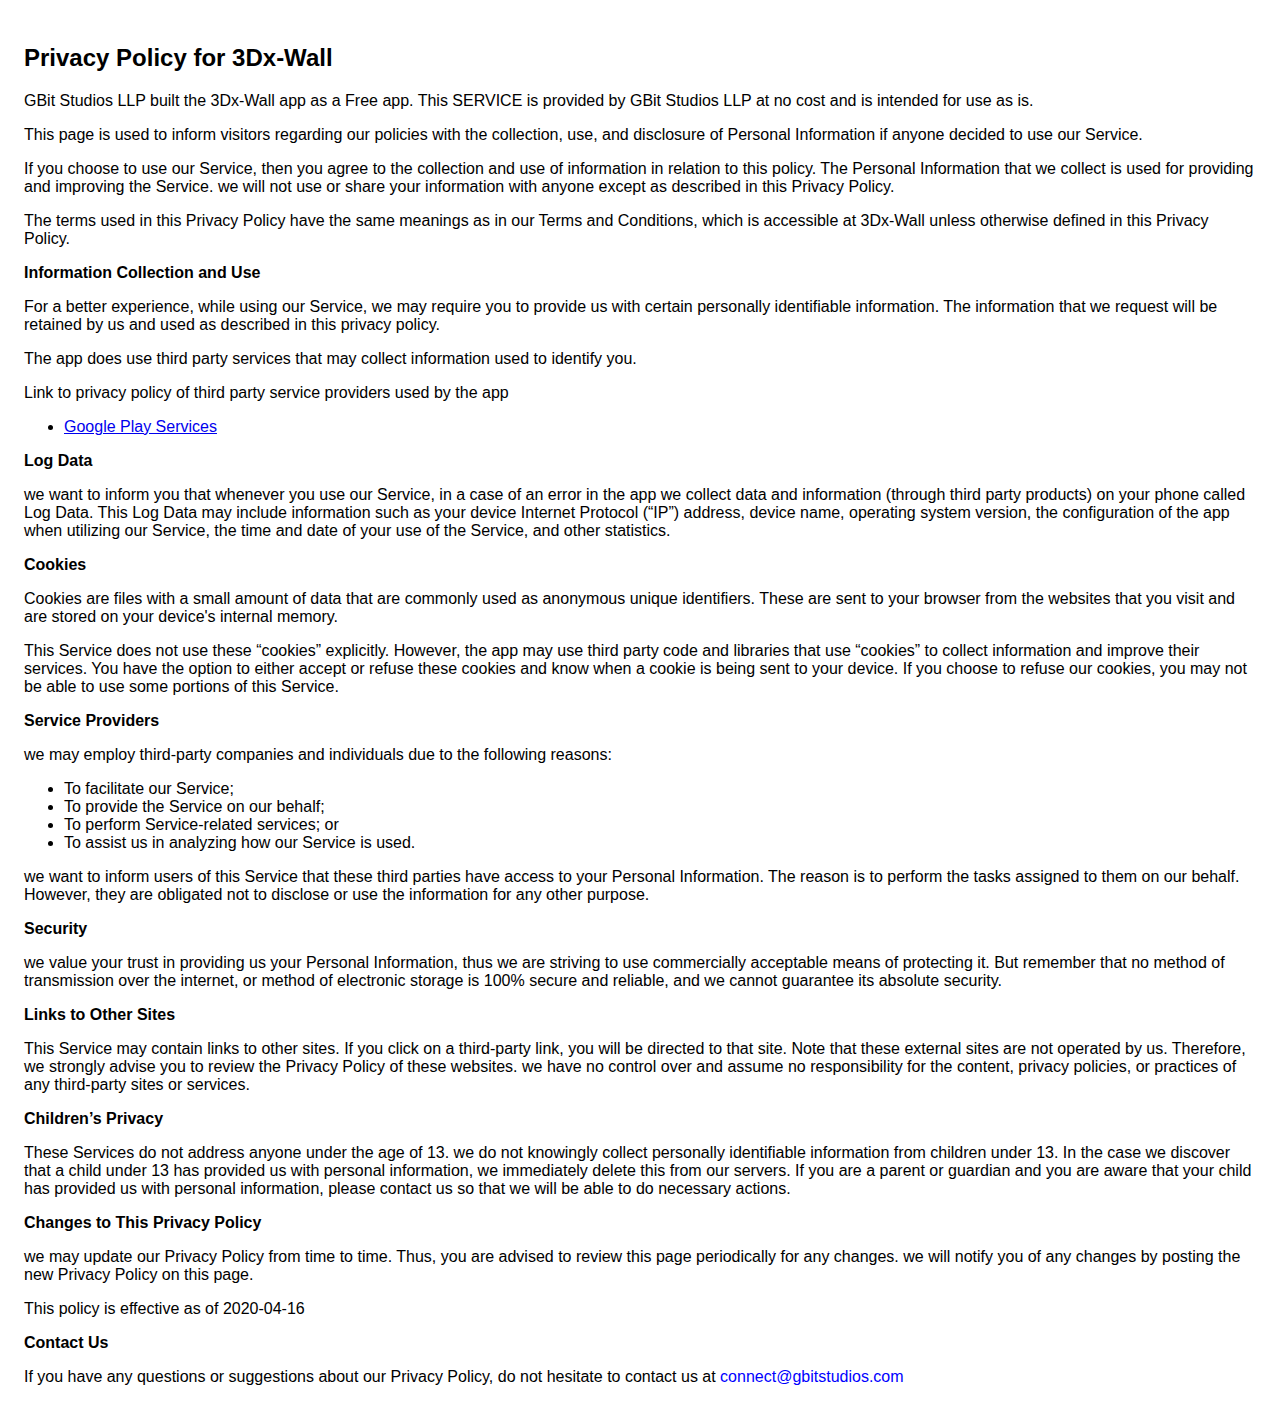
<file: privacy-policies/3dx-wall-privacy-policy.html>
<!DOCTYPE html>
    <html>
    <head>
      <meta charset='utf-8'>
      <meta name='viewport' content='width=device-width'>
      <title>Privacy Policy</title>
      <style> body { font-family: 'Helvetica Neue', Helvetica, Arial, sans-serif; padding:1em; } </style>
    </head>
    <body>
        <h2><strong>Privacy Policy for 3Dx-Wall</strong></h2> <p>
                  GBit Studios LLP built the 3Dx-Wall app as
                  a Free app. This SERVICE is provided by
                  GBit Studios LLP at no cost and is intended for use as
                  is.
                </p> <p>
                  This page is used to inform visitors regarding our
                  policies with the collection, use, and disclosure of Personal
                  Information if anyone decided to use our Service.
                </p> <p>
                  If you choose to use our Service, then you agree to
                  the collection and use of information in relation to this
                  policy. The Personal Information that we collect is
                  used for providing and improving the Service. we will not use or share your information with
                  anyone except as described in this Privacy Policy.
                </p> <p>
                  The terms used in this Privacy Policy have the same meanings
                  as in our Terms and Conditions, which is accessible at
                  3Dx-Wall unless otherwise defined in this Privacy Policy.
                </p> <p><strong>Information Collection and Use</strong></p> <p>
                  For a better experience, while using our Service, we
                  may require you to provide us with certain personally
                  identifiable information. The information that
                  we request will be retained by us and used as described in this privacy policy.
                </p> <div><p>
                    The app does use third party services that may collect
                    information used to identify you.
                  </p> <p>
                    Link to privacy policy of third party service providers used
                    by the app
                  </p> <ul><li><a href="https://www.google.com/policies/privacy/" target="_blank">Google Play Services</a></li><!----><!----><!----><!----><!----><!----><!----><!----><!----><!----><!----><!----><!----><!----><!----></ul></div> <p><strong>Log Data</strong></p> <p>
                  we want to inform you that whenever you
                  use our Service, in a case of an error in the app
                  we collect data and information (through third party
                  products) on your phone called Log Data. This Log Data may
                  include information such as your device Internet Protocol
                  (“IP”) address, device name, operating system version, the
                  configuration of the app when utilizing our Service,
                  the time and date of your use of the Service, and other
                  statistics.
                </p> <p><strong>Cookies</strong></p> <p>
                  Cookies are files with a small amount of data that are
                  commonly used as anonymous unique identifiers. These are sent
                  to your browser from the websites that you visit and are
                  stored on your device's internal memory.
                </p> <p>
                  This Service does not use these “cookies” explicitly. However,
                  the app may use third party code and libraries that use
                  “cookies” to collect information and improve their services.
                  You have the option to either accept or refuse these cookies
                  and know when a cookie is being sent to your device. If you
                  choose to refuse our cookies, you may not be able to use some
                  portions of this Service.
                </p> <p><strong>Service Providers</strong></p> <p>
                  we may employ third-party companies and
                  individuals due to the following reasons:
                </p> <ul><li>To facilitate our Service;</li> <li>To provide the Service on our behalf;</li> <li>To perform Service-related services; or</li> <li>To assist us in analyzing how our Service is used.</li></ul> <p>
                  we want to inform users of this Service
                  that these third parties have access to your Personal
                  Information. The reason is to perform the tasks assigned to
                  them on our behalf. However, they are obligated not to
                  disclose or use the information for any other purpose.
                </p> <p><strong>Security</strong></p> <p>
                  we value your trust in providing us your
                  Personal Information, thus we are striving to use commercially
                  acceptable means of protecting it. But remember that no method
                  of transmission over the internet, or method of electronic
                  storage is 100% secure and reliable, and we cannot
                  guarantee its absolute security.
                </p> <p><strong>Links to Other Sites</strong></p> <p>
                  This Service may contain links to other sites. If you click on
                  a third-party link, you will be directed to that site. Note
                  that these external sites are not operated by us.
                  Therefore, we strongly advise you to review the
                  Privacy Policy of these websites. we have
                  no control over and assume no responsibility for the content,
                  privacy policies, or practices of any third-party sites or
                  services.
                </p> <p><strong>Children’s Privacy</strong></p> <p>
                  These Services do not address anyone under the age of 13.
                  we do not knowingly collect personally
                  identifiable information from children under 13. In the case
                  we discover that a child under 13 has provided
                  us with personal information, we immediately
                  delete this from our servers. If you are a parent or guardian
                  and you are aware that your child has provided us with
                  personal information, please contact us so that
                  we will be able to do necessary actions.
                </p> <p><strong>Changes to This Privacy Policy</strong></p> <p>
                  we may update our Privacy Policy from
                  time to time. Thus, you are advised to review this page
                  periodically for any changes. we will
                  notify you of any changes by posting the new Privacy Policy on
                  this page.
                </p> <p>This policy is effective as of 2020-04-16</p> <p><strong>Contact Us</strong></p> <p>
                  If you have any questions or suggestions about our
                  Privacy Policy, do not hesitate to contact us at <font color = "blue">connect@gbitstudios.com</font>
                </p>
    </body>
    </html>
</file>
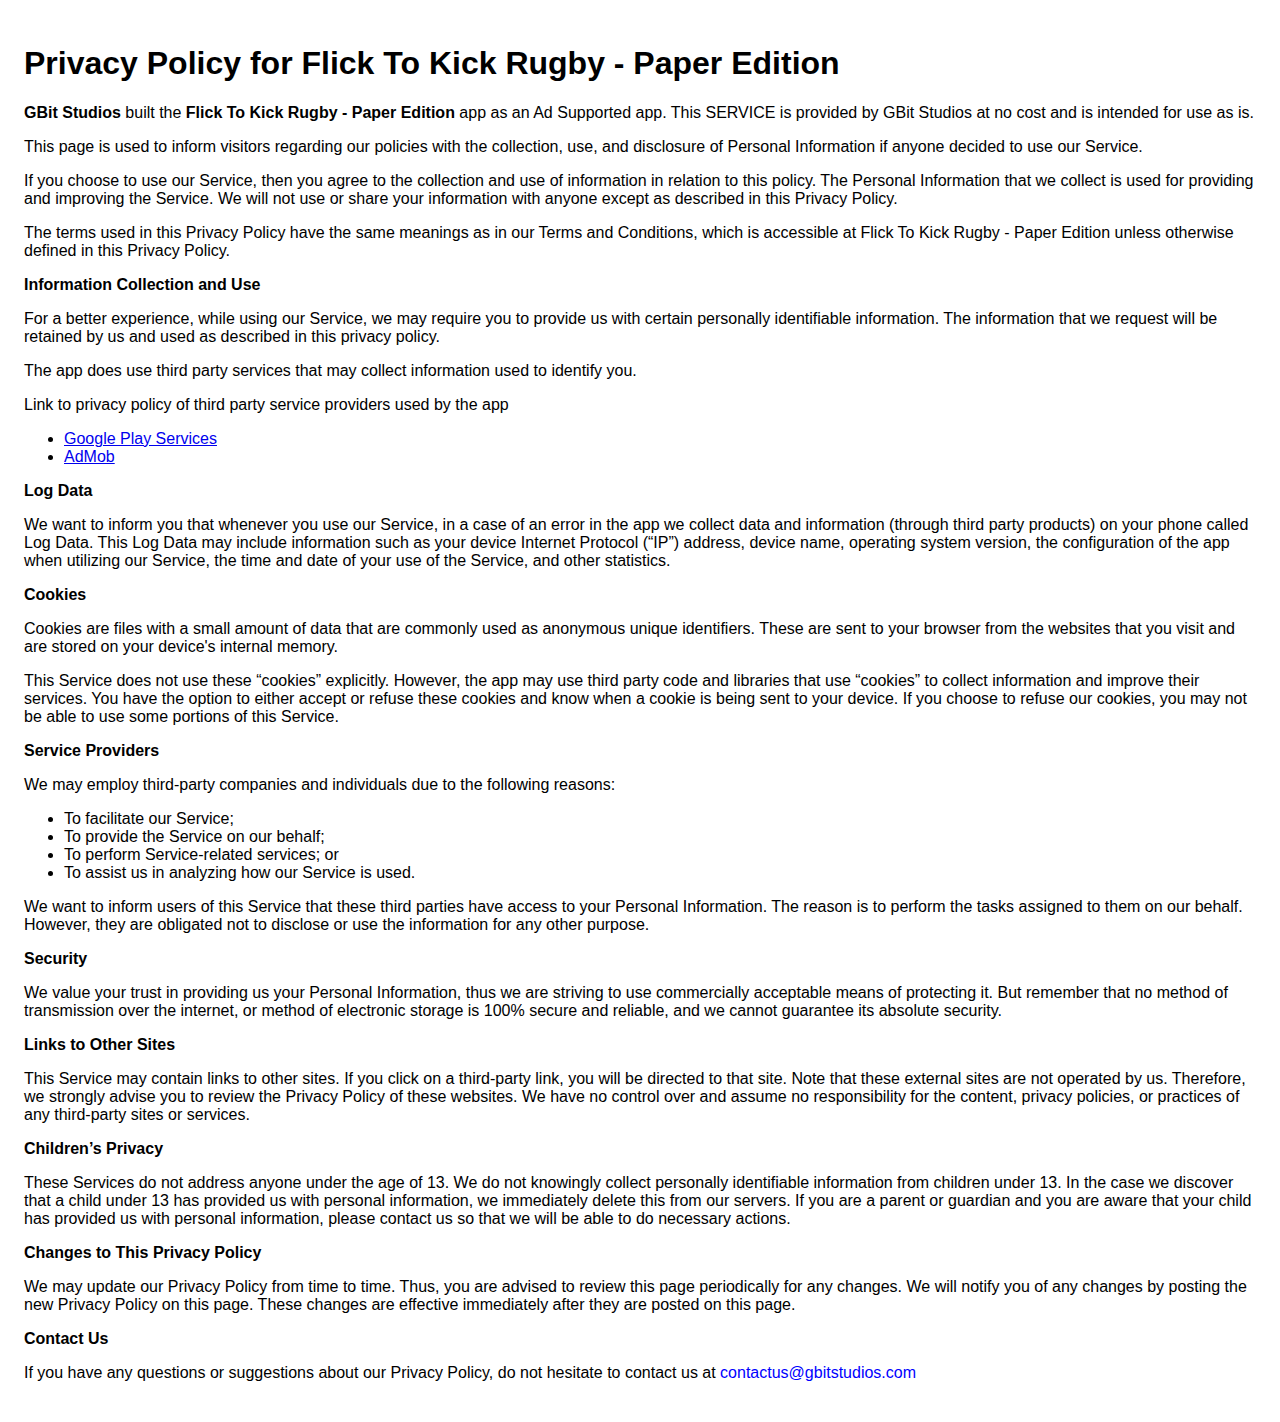
<file: privacy-policies/flick-to-kick-rugby-paper-edition-privacy-policy.html>
<!DOCTYPE html>
    <html>
    <head>
      <meta charset='utf-8'>
      <meta name='viewport' content='width=device-width'>
      <title>Privacy Policy</title>
      <style> body { font-family: 'Helvetica Neue', Helvetica, Arial, sans-serif; padding:1em; } </style>
    </head>
    <body>
    <h1>Privacy Policy for Flick To Kick Rugby - Paper Edition</h1> <p>
                    <b>GBit Studios</b> built the <b>Flick To Kick Rugby - Paper Edition</b> app as
                    an Ad Supported app. This SERVICE is provided by
                    GBit Studios at no cost and is intended for
                    use as is.
                  </p> <p>
                    This page is used to inform visitors regarding
                    our policies with the collection, use, and
                    disclosure of Personal Information if anyone decided to use
                    our Service.
                  </p> <p>
                    If you choose to use our Service, then you agree
                    to the collection and use of information in relation to this
                    policy. The Personal Information that we collect is
                    used for providing and improving the Service.
                    We will not use or share your
                    information with anyone except as described in this Privacy
                    Policy.
                  </p> <p>
                    The terms used in this Privacy Policy have the same meanings
                    as in our Terms and Conditions, which is accessible at
                    Flick To Kick Rugby - Paper Edition unless otherwise defined in this Privacy
                    Policy.
                  </p> <p><strong>Information Collection and Use</strong></p> <p>
                    For a better experience, while using our Service,
                    we may require you to provide us with certain
                    personally identifiable information. The
                    information that we request will be
                    retained by us and used as described in this privacy policy.
                  </p> <p>
                    The app does use third party services that may collect
                    information used to identify you.
                  </p> <div><p>
                      Link to privacy policy of third party service providers
                      used by the app
                    </p> <ul><li><a href="https://www.google.com/policies/privacy/" target="_blank">Google Play Services</a></li><li><a href="https://support.google.com/admob/answer/6128543?hl=en" target="_blank">AdMob</a></li><!----><!----><!----><!----><!----><!----><!----><!----><!----></ul></div> <p><strong>Log Data</strong></p> <p>
                    We want to inform you that whenever
                    you use our Service, in a case of an error in the
                    app we collect data and information (through third
                    party products) on your phone called Log Data. This Log Data
                    may include information such as your device Internet
                    Protocol (“IP”) address, device name, operating system
                    version, the configuration of the app when utilizing
                    our Service, the time and date of your use of the
                    Service, and other statistics.
                  </p> <p><strong>Cookies</strong></p> <p>
                    Cookies are files with a small amount of data that are
                    commonly used as anonymous unique identifiers. These are
                    sent to your browser from the websites that you visit and
                    are stored on your device's internal memory.
                  </p> <p>
                    This Service does not use these “cookies” explicitly.
                    However, the app may use third party code and libraries that
                    use “cookies” to collect information and improve their
                    services. You have the option to either accept or refuse
                    these cookies and know when a cookie is being sent to your
                    device. If you choose to refuse our cookies, you may not be
                    able to use some portions of this Service.
                  </p> <p><strong>Service Providers</strong></p> <p>
                    We may employ third-party companies
                    and individuals due to the following reasons:
                  </p> <ul><li>To facilitate our Service;</li> <li>To provide the Service on our behalf;</li> <li>To perform Service-related services; or</li> <li>To assist us in analyzing how our Service is used.</li></ul> <p>
                    We want to inform users of this
                    Service that these third parties have access to your
                    Personal Information. The reason is to perform the tasks
                    assigned to them on our behalf. However, they are obligated
                    not to disclose or use the information for any other
                    purpose.
                  </p> <p><strong>Security</strong></p> <p>
                    We value your trust in providing us
                    your Personal Information, thus we are striving to use
                    commercially acceptable means of protecting it. But remember
                    that no method of transmission over the internet, or method
                    of electronic storage is 100% secure and reliable, and
                    we cannot guarantee its absolute security.
                  </p> <p><strong>Links to Other Sites</strong></p> <p>
                    This Service may contain links to other sites. If you click
                    on a third-party link, you will be directed to that site.
                    Note that these external sites are not operated by
                    us. Therefore, we strongly advise you to
                    review the Privacy Policy of these websites.
                    We have no control over and assume no
                    responsibility for the content, privacy policies, or
                    practices of any third-party sites or services.
                  </p> <p><strong>Children’s Privacy</strong></p> <p>
                    These Services do not address anyone under the age of 13.
                    We do not knowingly collect personally
                    identifiable information from children under 13. In the case
                    we discover that a child under 13 has provided
                    us with personal information,
                    we immediately delete this from our servers. If you
                    are a parent or guardian and you are aware that your child
                    has provided us with personal information, please contact
                    us so that we will be able to do
                    necessary actions.
                  </p> <p><strong>Changes to This Privacy Policy</strong></p> <p>
                    We may update our Privacy Policy from
                    time to time. Thus, you are advised to review this page
                    periodically for any changes. We will
                    notify you of any changes by posting the new Privacy Policy
                    on this page. These changes are effective immediately after
                    they are posted on this page.
                  </p> <p><strong>Contact Us</strong></p> <p>
                    If you have any questions or suggestions about
                    our Privacy Policy, do not hesitate to contact
                    us at <font color = "blue">contactus@gbitstudios.com</p></font>
                  </p>
    </body>
    </html>
</file>
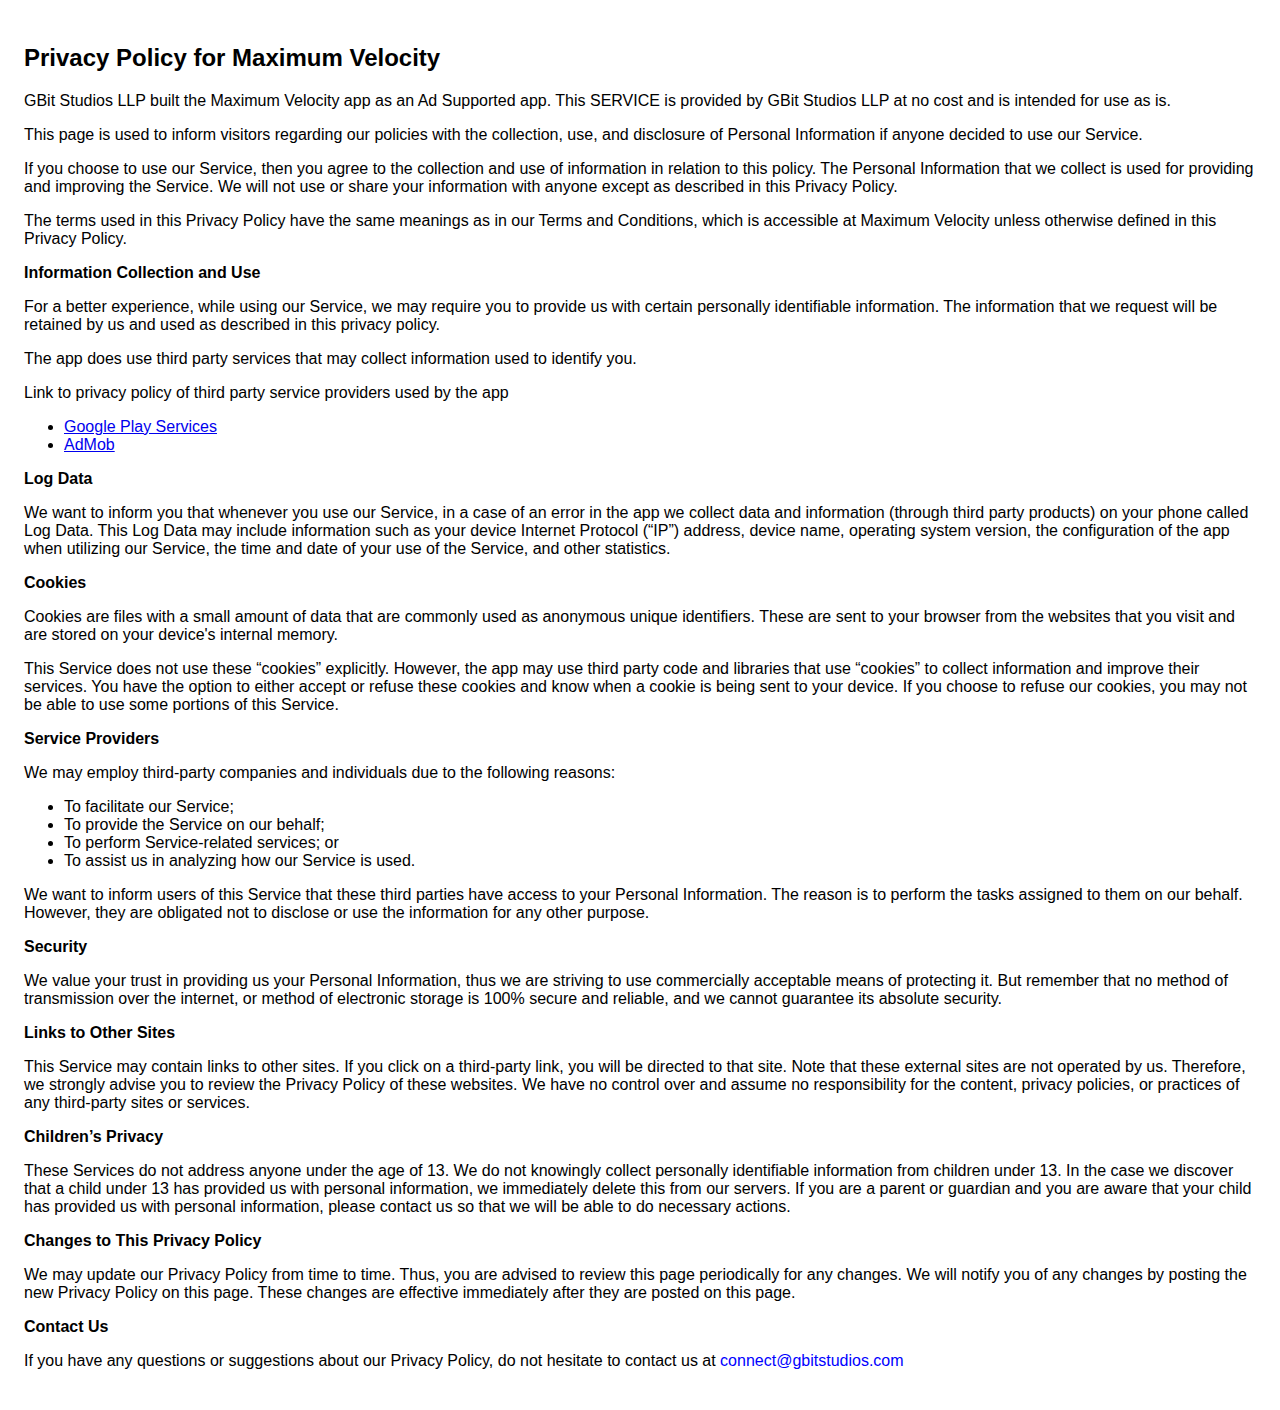
<file: privacy-policies/maximum-velocity-privacy-policy.html>
<!DOCTYPE html>
    <html>
    <head>
      <meta charset='utf-8'>
      <meta name='viewport' content='width=device-width'>
      <title>Privacy Policy</title>
      <style> body { font-family: 'Helvetica Neue', Helvetica, Arial, sans-serif; padding:1em; } </style>
    </head>
    <body>
    <h2>Privacy Policy for Maximum Velocity</h2> <p>
                    GBit Studios LLP built the Maximum Velocity app as
                    an Ad Supported app. This SERVICE is provided by
                    GBit Studios LLP at no cost and is intended for
                    use as is.
                  </p> <p>
                    This page is used to inform visitors regarding
                    our policies with the collection, use, and
                    disclosure of Personal Information if anyone decided to use
                    our Service.
                  </p> <p>
                    If you choose to use our Service, then you agree
                    to the collection and use of information in relation to this
                    policy. The Personal Information that we collect is
                    used for providing and improving the Service.
                    We will not use or share your
                    information with anyone except as described in this Privacy
                    Policy.
                  </p> <p>
                    The terms used in this Privacy Policy have the same meanings
                    as in our Terms and Conditions, which is accessible at
                    Maximum Velocity unless otherwise defined in this Privacy
                    Policy.
                  </p> <p><strong>Information Collection and Use</strong></p> <p>
                    For a better experience, while using our Service,
                    we may require you to provide us with certain
                    personally identifiable information. The
                    information that we request will be
                    retained by us and used as described in this privacy policy.
                  </p> <p>
                    The app does use third party services that may collect
                    information used to identify you.
                  </p> <div><p>
                      Link to privacy policy of third party service providers
                      used by the app
                    </p> <ul><li><a href="https://www.google.com/policies/privacy/" target="_blank">Google Play Services</a></li><li><a href="https://support.google.com/admob/answer/6128543?hl=en" target="_blank">AdMob</a></li><!----><!----><!----><!----><!----><!----><!----><!----><!----></ul></div> <p><strong>Log Data</strong></p> <p>
                    We want to inform you that whenever
                    you use our Service, in a case of an error in the
                    app we collect data and information (through third
                    party products) on your phone called Log Data. This Log Data
                    may include information such as your device Internet
                    Protocol (“IP”) address, device name, operating system
                    version, the configuration of the app when utilizing
                    our Service, the time and date of your use of the
                    Service, and other statistics.
                  </p> <p><strong>Cookies</strong></p> <p>
                    Cookies are files with a small amount of data that are
                    commonly used as anonymous unique identifiers. These are
                    sent to your browser from the websites that you visit and
                    are stored on your device's internal memory.
                  </p> <p>
                    This Service does not use these “cookies” explicitly.
                    However, the app may use third party code and libraries that
                    use “cookies” to collect information and improve their
                    services. You have the option to either accept or refuse
                    these cookies and know when a cookie is being sent to your
                    device. If you choose to refuse our cookies, you may not be
                    able to use some portions of this Service.
                  </p> <p><strong>Service Providers</strong></p> <p>
                    We may employ third-party companies
                    and individuals due to the following reasons:
                  </p> <ul><li>To facilitate our Service;</li> <li>To provide the Service on our behalf;</li> <li>To perform Service-related services; or</li> <li>To assist us in analyzing how our Service is used.</li></ul> <p>
                    We want to inform users of this
                    Service that these third parties have access to your
                    Personal Information. The reason is to perform the tasks
                    assigned to them on our behalf. However, they are obligated
                    not to disclose or use the information for any other
                    purpose.
                  </p> <p><strong>Security</strong></p> <p>
                    We value your trust in providing us
                    your Personal Information, thus we are striving to use
                    commercially acceptable means of protecting it. But remember
                    that no method of transmission over the internet, or method
                    of electronic storage is 100% secure and reliable, and
                    we cannot guarantee its absolute security.
                  </p> <p><strong>Links to Other Sites</strong></p> <p>
                    This Service may contain links to other sites. If you click
                    on a third-party link, you will be directed to that site.
                    Note that these external sites are not operated by
                    us. Therefore, we strongly advise you to
                    review the Privacy Policy of these websites.
                    We have no control over and assume no
                    responsibility for the content, privacy policies, or
                    practices of any third-party sites or services.
                  </p> <p><strong>Children’s Privacy</strong></p> <p>
                    These Services do not address anyone under the age of 13.
                    We do not knowingly collect personally
                    identifiable information from children under 13. In the case
                    we discover that a child under 13 has provided
                    us with personal information,
                    we immediately delete this from our servers. If you
                    are a parent or guardian and you are aware that your child
                    has provided us with personal information, please contact
                    us so that we will be able to do
                    necessary actions.
                  </p> <p><strong>Changes to This Privacy Policy</strong></p> <p>
                    We may update our Privacy Policy from
                    time to time. Thus, you are advised to review this page
                    periodically for any changes. We will
                    notify you of any changes by posting the new Privacy Policy
                    on this page. These changes are effective immediately after
                    they are posted on this page.
                  </p> <p><strong>Contact Us</strong></p> <p>
                    If you have any questions or suggestions about
                    our Privacy Policy, do not hesitate to contact
                    us at <font color = "blue">connect@gbitstudios.com</font>
                  </p>
    </body>
    </html>
</file>
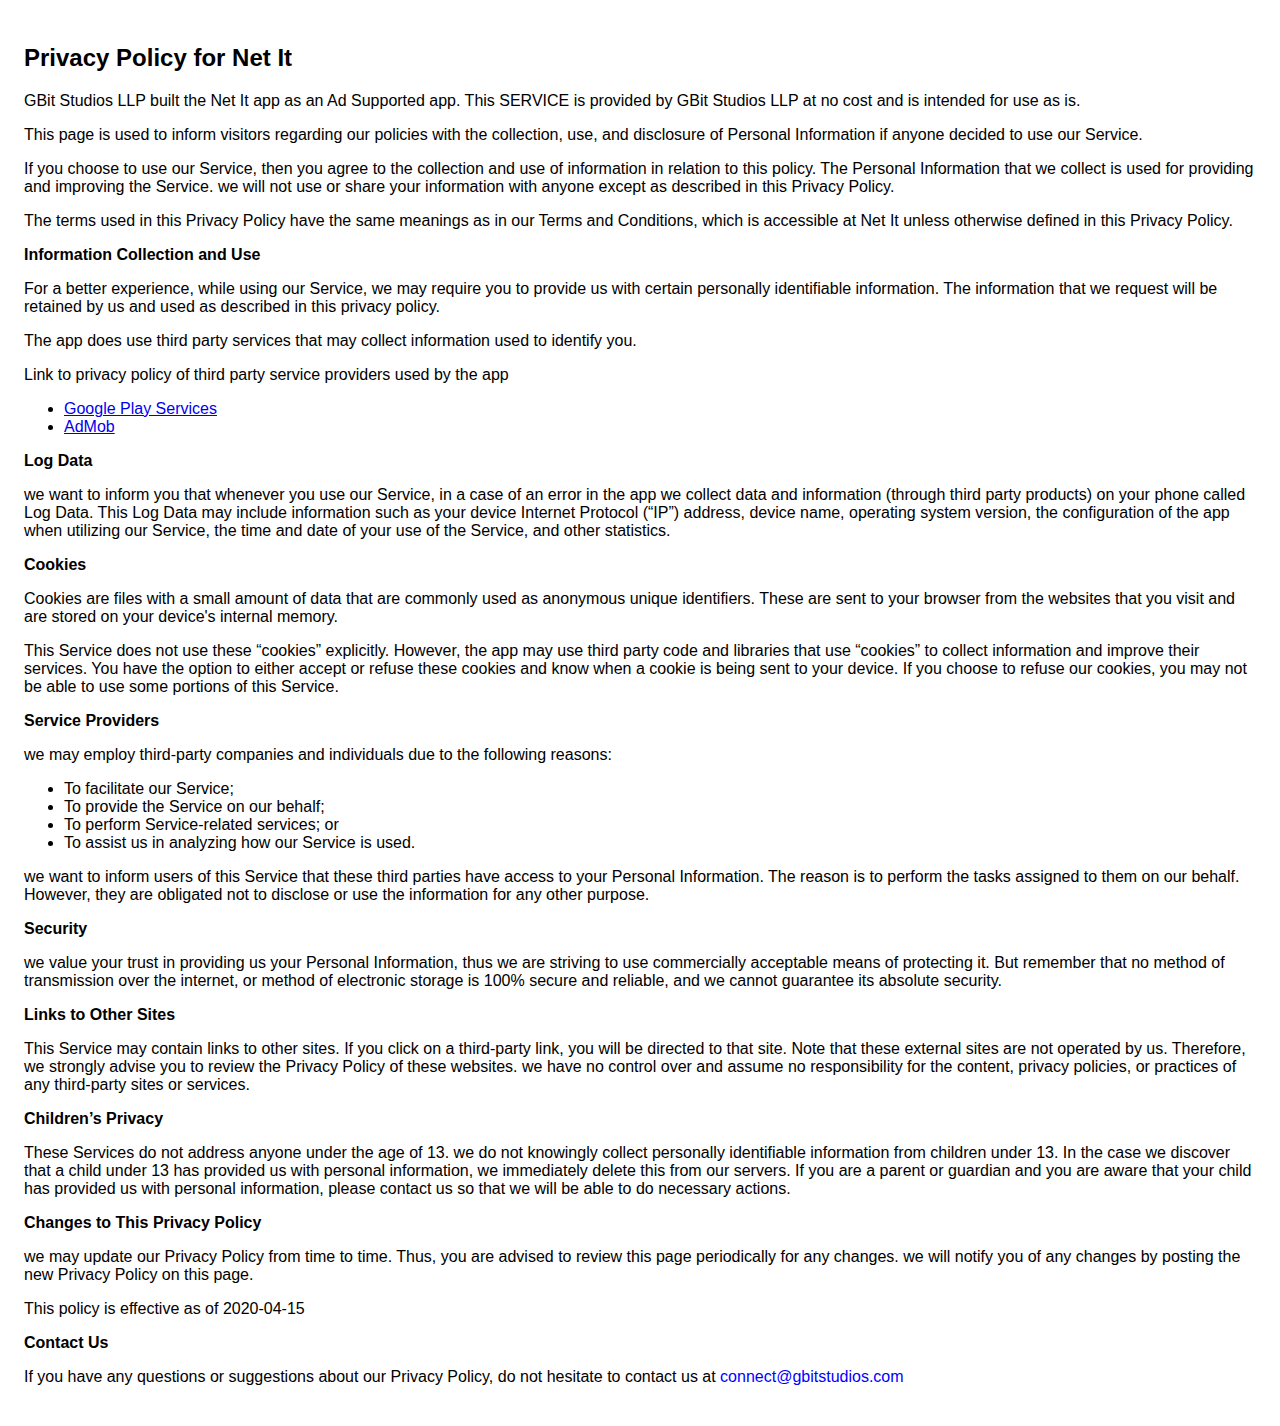
<file: privacy-policies/net-it-privacy-policy.html>
<!DOCTYPE html>
    <html>
    <head>
      <meta charset='utf-8'>
      <meta name='viewport' content='width=device-width'>
      <title>Privacy Policy</title>
      <style> body { font-family: 'Helvetica Neue', Helvetica, Arial, sans-serif; padding:1em; } </style>
    </head>
    <body>
    <h2><strong>Privacy Policy for Net It</strong></h2> <p>
                  GBit Studios LLP built the Net It app as
                  an Ad Supported app. This SERVICE is provided by
                  GBit Studios LLP at no cost and is intended for use as
                  is.
                </p> <p>
                  This page is used to inform visitors regarding our
                  policies with the collection, use, and disclosure of Personal
                  Information if anyone decided to use our Service.
                </p> <p>
                  If you choose to use our Service, then you agree to
                  the collection and use of information in relation to this
                  policy. The Personal Information that we collect is
                  used for providing and improving the Service. we will not use or share your information with
                  anyone except as described in this Privacy Policy.
                </p> <p>
                  The terms used in this Privacy Policy have the same meanings
                  as in our Terms and Conditions, which is accessible at
                  Net It unless otherwise defined in this Privacy Policy.
                </p> <p><strong>Information Collection and Use</strong></p> <p>
                  For a better experience, while using our Service, we
                  may require you to provide us with certain personally
                  identifiable information. The information that
                  we request will be retained by us and used as described in this privacy policy.
                </p> <div><p>
                    The app does use third party services that may collect
                    information used to identify you.
                  </p> <p>
                    Link to privacy policy of third party service providers used
                    by the app
                  </p> <ul><li><a href="https://www.google.com/policies/privacy/" target="_blank">Google Play Services</a></li><li><a href="https://support.google.com/admob/answer/6128543?hl=en" target="_blank">AdMob</a></li><!----><!----><!----><!----><!----><!----><!----><!----><!----><!----><!----><!----><!----><!----></ul></div> <p><strong>Log Data</strong></p> <p>
                  we want to inform you that whenever you
                  use our Service, in a case of an error in the app
                  we collect data and information (through third party
                  products) on your phone called Log Data. This Log Data may
                  include information such as your device Internet Protocol
                  (“IP”) address, device name, operating system version, the
                  configuration of the app when utilizing our Service,
                  the time and date of your use of the Service, and other
                  statistics.
                </p> <p><strong>Cookies</strong></p> <p>
                  Cookies are files with a small amount of data that are
                  commonly used as anonymous unique identifiers. These are sent
                  to your browser from the websites that you visit and are
                  stored on your device's internal memory.
                </p> <p>
                  This Service does not use these “cookies” explicitly. However,
                  the app may use third party code and libraries that use
                  “cookies” to collect information and improve their services.
                  You have the option to either accept or refuse these cookies
                  and know when a cookie is being sent to your device. If you
                  choose to refuse our cookies, you may not be able to use some
                  portions of this Service.
                </p> <p><strong>Service Providers</strong></p> <p>
                  we may employ third-party companies and
                  individuals due to the following reasons:
                </p> <ul><li>To facilitate our Service;</li> <li>To provide the Service on our behalf;</li> <li>To perform Service-related services; or</li> <li>To assist us in analyzing how our Service is used.</li></ul> <p>
                  we want to inform users of this Service
                  that these third parties have access to your Personal
                  Information. The reason is to perform the tasks assigned to
                  them on our behalf. However, they are obligated not to
                  disclose or use the information for any other purpose.
                </p> <p><strong>Security</strong></p> <p>
                  we value your trust in providing us your
                  Personal Information, thus we are striving to use commercially
                  acceptable means of protecting it. But remember that no method
                  of transmission over the internet, or method of electronic
                  storage is 100% secure and reliable, and we cannot
                  guarantee its absolute security.
                </p> <p><strong>Links to Other Sites</strong></p> <p>
                  This Service may contain links to other sites. If you click on
                  a third-party link, you will be directed to that site. Note
                  that these external sites are not operated by us.
                  Therefore, we strongly advise you to review the
                  Privacy Policy of these websites. we have
                  no control over and assume no responsibility for the content,
                  privacy policies, or practices of any third-party sites or
                  services.
                </p> <p><strong>Children’s Privacy</strong></p> <p>
                  These Services do not address anyone under the age of 13.
                  we do not knowingly collect personally
                  identifiable information from children under 13. In the case
                  we discover that a child under 13 has provided
                  us with personal information, we immediately
                  delete this from our servers. If you are a parent or guardian
                  and you are aware that your child has provided us with
                  personal information, please contact us so that
                  we will be able to do necessary actions.
                </p> <p><strong>Changes to This Privacy Policy</strong></p> <p>
                  we may update our Privacy Policy from
                  time to time. Thus, you are advised to review this page
                  periodically for any changes. we will
                  notify you of any changes by posting the new Privacy Policy on
                  this page.
                </p> <p>This policy is effective as of 2020-04-15</p> <p><strong>Contact Us</strong></p> <p>
                  If you have any questions or suggestions about our
                  Privacy Policy, do not hesitate to contact us at <font color = "blue">connect@gbitstudios.com</font>
                    </body>
    </html>
</file>
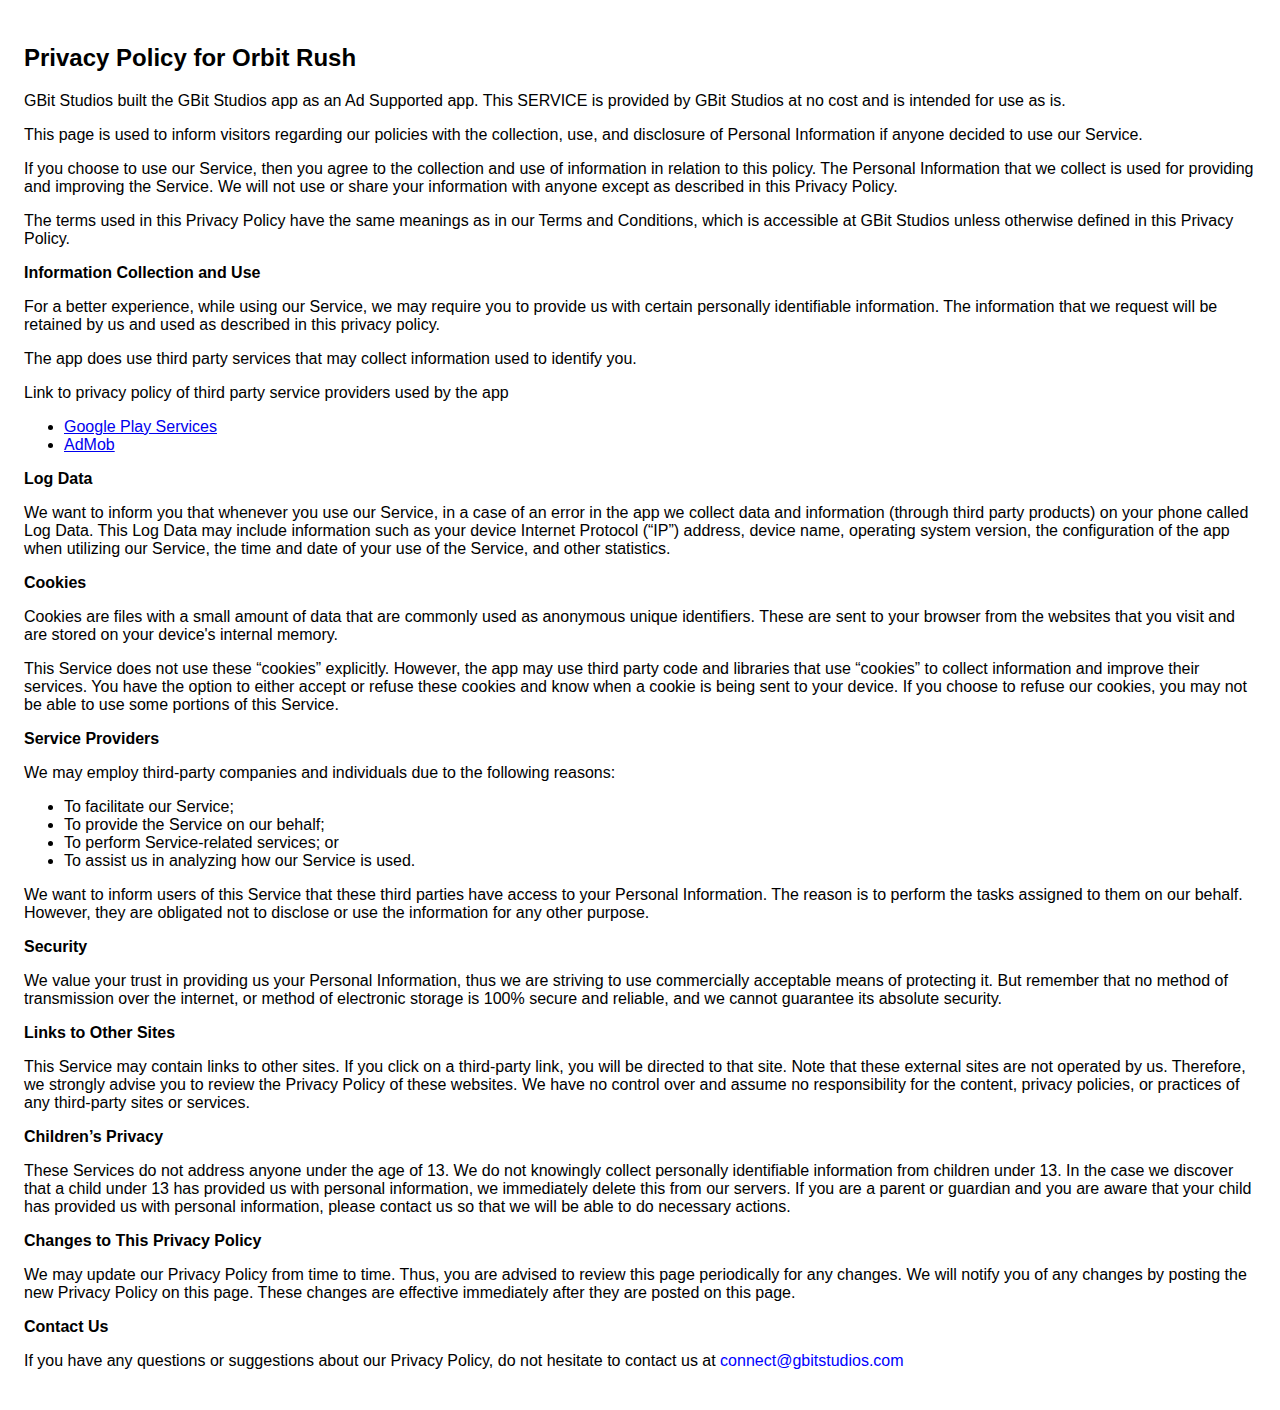
<file: privacy-policies/orbit-rush-privacy-policy.html>
<!DOCTYPE html>
    <html>
    <head>
      <meta charset='utf-8'>
      <meta name='viewport' content='width=device-width'>
      <title>Privacy Policy</title>
      <style> body { font-family: 'Helvetica Neue', Helvetica, Arial, sans-serif; padding:1em; } </style>
    </head>
    <body>
    <h2>Privacy Policy for Orbit Rush</h2> <p>
                    GBit Studios built the GBit Studios app as
                    an Ad Supported app. This SERVICE is provided by
                    GBit Studios at no cost and is intended for
                    use as is.
                  </p> <p>
                    This page is used to inform visitors regarding
                    our policies with the collection, use, and
                    disclosure of Personal Information if anyone decided to use
                    our Service.
                  </p> <p>
                    If you choose to use our Service, then you agree
                    to the collection and use of information in relation to this
                    policy. The Personal Information that we collect is
                    used for providing and improving the Service.
                    We will not use or share your
                    information with anyone except as described in this Privacy
                    Policy.
                  </p> <p>
                    The terms used in this Privacy Policy have the same meanings
                    as in our Terms and Conditions, which is accessible at
                    GBit Studios unless otherwise defined in this Privacy
                    Policy.
                  </p> <p><strong>Information Collection and Use</strong></p> <p>
                    For a better experience, while using our Service,
                    we may require you to provide us with certain
                    personally identifiable information. The
                    information that we request will be
                    retained by us and used as described in this privacy policy.
                  </p> <p>
                    The app does use third party services that may collect
                    information used to identify you.
                  </p> <div><p>
                      Link to privacy policy of third party service providers
                      used by the app
                    </p> <ul><li><a href="https://www.google.com/policies/privacy/" target="_blank">Google Play Services</a></li><li><a href="https://support.google.com/admob/answer/6128543?hl=en" target="_blank">AdMob</a></li><!----><!----><!----><!----><!----><!----><!----><!----><!----><!----></ul></div> <p><strong>Log Data</strong></p> <p>
                    We want to inform you that whenever
                    you use our Service, in a case of an error in the
                    app we collect data and information (through third
                    party products) on your phone called Log Data. This Log Data
                    may include information such as your device Internet
                    Protocol (“IP”) address, device name, operating system
                    version, the configuration of the app when utilizing
                    our Service, the time and date of your use of the
                    Service, and other statistics.
                  </p> <p><strong>Cookies</strong></p> <p>
                    Cookies are files with a small amount of data that are
                    commonly used as anonymous unique identifiers. These are
                    sent to your browser from the websites that you visit and
                    are stored on your device's internal memory.
                  </p> <p>
                    This Service does not use these “cookies” explicitly.
                    However, the app may use third party code and libraries that
                    use “cookies” to collect information and improve their
                    services. You have the option to either accept or refuse
                    these cookies and know when a cookie is being sent to your
                    device. If you choose to refuse our cookies, you may not be
                    able to use some portions of this Service.
                  </p> <p><strong>Service Providers</strong></p> <p>
                    We may employ third-party companies
                    and individuals due to the following reasons:
                  </p> <ul><li>To facilitate our Service;</li> <li>To provide the Service on our behalf;</li> <li>To perform Service-related services; or</li> <li>To assist us in analyzing how our Service is used.</li></ul> <p>
                    We want to inform users of this
                    Service that these third parties have access to your
                    Personal Information. The reason is to perform the tasks
                    assigned to them on our behalf. However, they are obligated
                    not to disclose or use the information for any other
                    purpose.
                  </p> <p><strong>Security</strong></p> <p>
                    We value your trust in providing us
                    your Personal Information, thus we are striving to use
                    commercially acceptable means of protecting it. But remember
                    that no method of transmission over the internet, or method
                    of electronic storage is 100% secure and reliable, and
                    we cannot guarantee its absolute security.
                  </p> <p><strong>Links to Other Sites</strong></p> <p>
                    This Service may contain links to other sites. If you click
                    on a third-party link, you will be directed to that site.
                    Note that these external sites are not operated by
                    us. Therefore, we strongly advise you to
                    review the Privacy Policy of these websites.
                    We have no control over and assume no
                    responsibility for the content, privacy policies, or
                    practices of any third-party sites or services.
                  </p> <p><strong>Children’s Privacy</strong></p> <p>
                    These Services do not address anyone under the age of 13.
                    We do not knowingly collect personally
                    identifiable information from children under 13. In the case
                    we discover that a child under 13 has provided
                    us with personal information,
                    we immediately delete this from our servers. If you
                    are a parent or guardian and you are aware that your child
                    has provided us with personal information, please contact
                    us so that we will be able to do
                    necessary actions.
                  </p> <p><strong>Changes to This Privacy Policy</strong></p> <p>
                    We may update our Privacy Policy from
                    time to time. Thus, you are advised to review this page
                    periodically for any changes. We will
                    notify you of any changes by posting the new Privacy Policy
                    on this page. These changes are effective immediately after
                    they are posted on this page.
                  </p> <p><strong>Contact Us</strong></p> <p>
                    If you have any questions or suggestions about
                    our Privacy Policy, do not hesitate to contact
                    us at <font color = "blue">connect@gbitstudios.com</font>
                  </p>
    </body>
    </html>
</file>
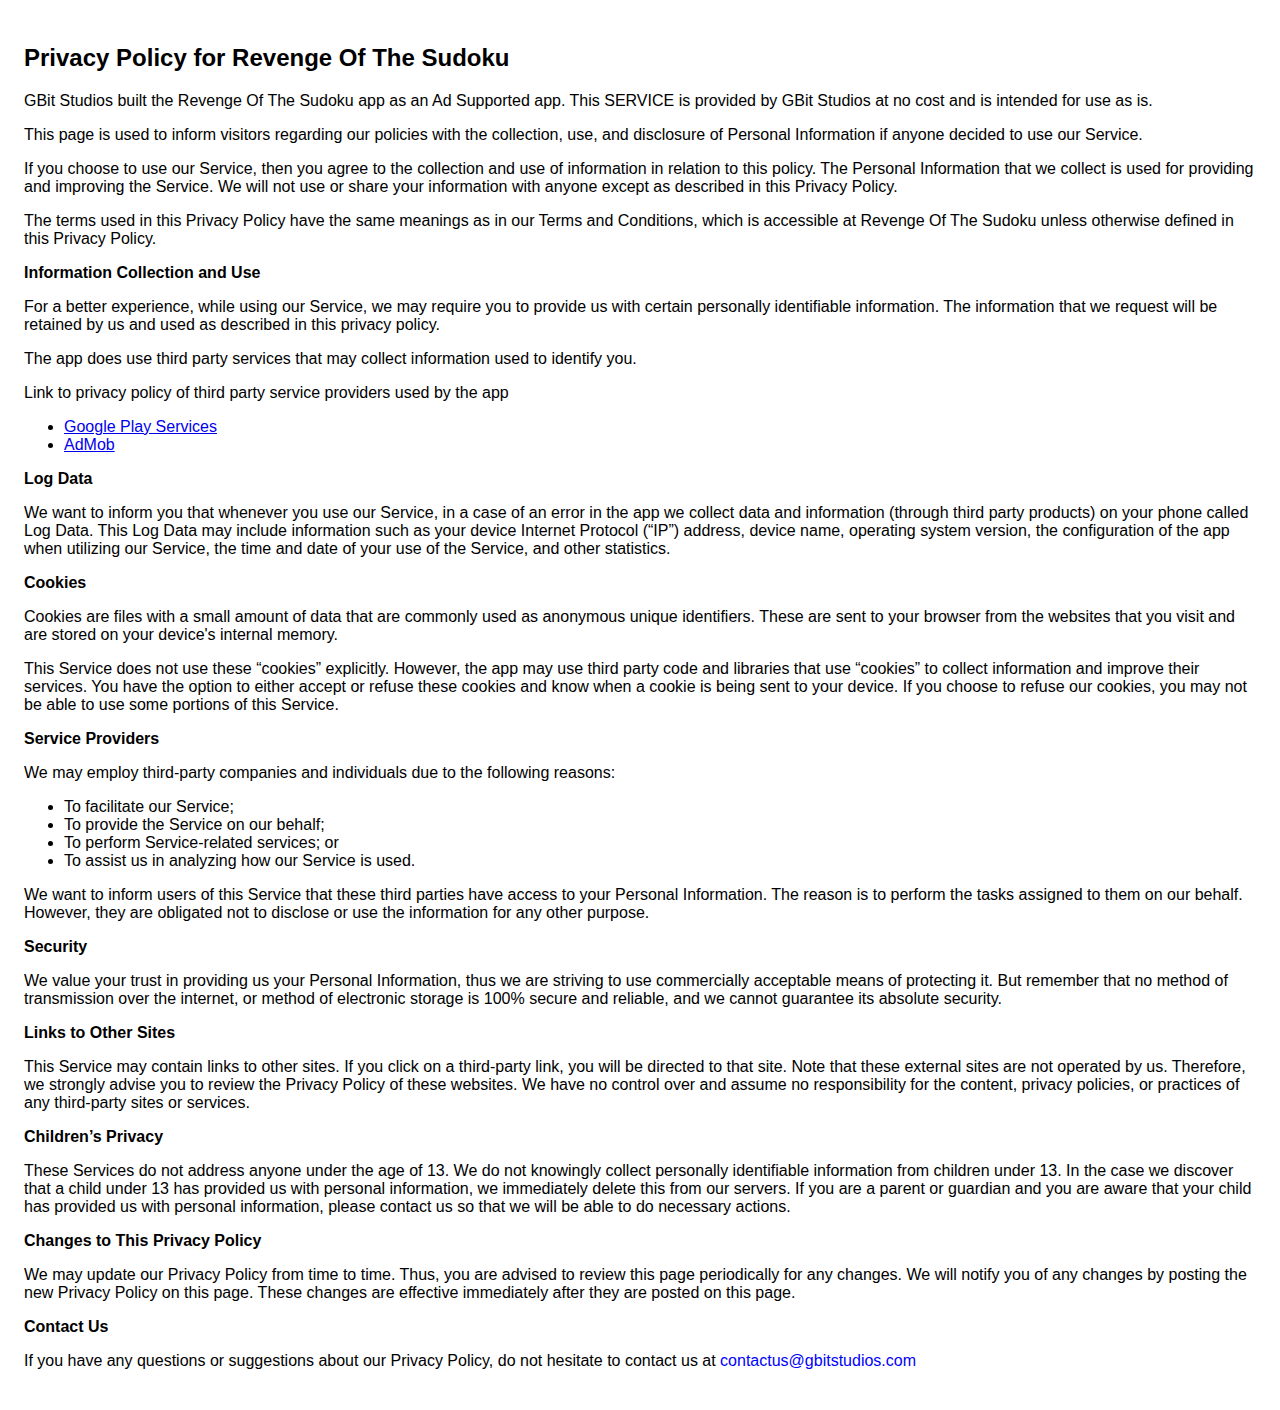
<file: privacy-policies/revenge-of-the-sudoku-privacy-policy.html>
<!DOCTYPE html>
    <html>
    <head>
      <meta charset='utf-8'>
      <meta name='viewport' content='width=device-width'>
      <title>Privacy Policy</title>
      <style> body { font-family: 'Helvetica Neue', Helvetica, Arial, sans-serif; padding:1em; } </style>
    </head>
    <body>
    <h2>Privacy Policy for Revenge Of The Sudoku</h2> <p>
                    GBit Studios built the Revenge Of The Sudoku app as
                    an Ad Supported app. This SERVICE is provided by
                    GBit Studios at no cost and is intended for
                    use as is.
                  </p> <p>
                    This page is used to inform visitors regarding
                    our policies with the collection, use, and
                    disclosure of Personal Information if anyone decided to use
                    our Service.
                  </p> <p>
                    If you choose to use our Service, then you agree
                    to the collection and use of information in relation to this
                    policy. The Personal Information that we collect is
                    used for providing and improving the Service.
                    We will not use or share your
                    information with anyone except as described in this Privacy
                    Policy.
                  </p> <p>
                    The terms used in this Privacy Policy have the same meanings
                    as in our Terms and Conditions, which is accessible at
                    Revenge Of The Sudoku unless otherwise defined in this Privacy
                    Policy.
                  </p> <p><strong>Information Collection and Use</strong></p> <p>
                    For a better experience, while using our Service,
                    we may require you to provide us with certain
                    personally identifiable information. The
                    information that we request will be
                    retained by us and used as described in this privacy policy.
                  </p> <p>
                    The app does use third party services that may collect
                    information used to identify you.
                  </p> <div><p>
                      Link to privacy policy of third party service providers
                      used by the app
                    </p> <ul><li><a href="https://www.google.com/policies/privacy/" target="_blank">Google Play Services</a></li><li><a href="https://support.google.com/admob/answer/6128543?hl=en" target="_blank">AdMob</a></li><!----><!----><!----><!----><!----><!----><!----><!----><!----><!----></ul></div> <p><strong>Log Data</strong></p> <p>
                    We want to inform you that whenever
                    you use our Service, in a case of an error in the
                    app we collect data and information (through third
                    party products) on your phone called Log Data. This Log Data
                    may include information such as your device Internet
                    Protocol (“IP”) address, device name, operating system
                    version, the configuration of the app when utilizing
                    our Service, the time and date of your use of the
                    Service, and other statistics.
                  </p> <p><strong>Cookies</strong></p> <p>
                    Cookies are files with a small amount of data that are
                    commonly used as anonymous unique identifiers. These are
                    sent to your browser from the websites that you visit and
                    are stored on your device's internal memory.
                  </p> <p>
                    This Service does not use these “cookies” explicitly.
                    However, the app may use third party code and libraries that
                    use “cookies” to collect information and improve their
                    services. You have the option to either accept or refuse
                    these cookies and know when a cookie is being sent to your
                    device. If you choose to refuse our cookies, you may not be
                    able to use some portions of this Service.
                  </p> <p><strong>Service Providers</strong></p> <p>
                    We may employ third-party companies
                    and individuals due to the following reasons:
                  </p> <ul><li>To facilitate our Service;</li> <li>To provide the Service on our behalf;</li> <li>To perform Service-related services; or</li> <li>To assist us in analyzing how our Service is used.</li></ul> <p>
                    We want to inform users of this
                    Service that these third parties have access to your
                    Personal Information. The reason is to perform the tasks
                    assigned to them on our behalf. However, they are obligated
                    not to disclose or use the information for any other
                    purpose.
                  </p> <p><strong>Security</strong></p> <p>
                    We value your trust in providing us
                    your Personal Information, thus we are striving to use
                    commercially acceptable means of protecting it. But remember
                    that no method of transmission over the internet, or method
                    of electronic storage is 100% secure and reliable, and
                    we cannot guarantee its absolute security.
                  </p> <p><strong>Links to Other Sites</strong></p> <p>
                    This Service may contain links to other sites. If you click
                    on a third-party link, you will be directed to that site.
                    Note that these external sites are not operated by
                    us. Therefore, we strongly advise you to
                    review the Privacy Policy of these websites.
                    We have no control over and assume no
                    responsibility for the content, privacy policies, or
                    practices of any third-party sites or services.
                  </p> <p><strong>Children’s Privacy</strong></p> <p>
                    These Services do not address anyone under the age of 13.
                    We do not knowingly collect personally
                    identifiable information from children under 13. In the case
                    we discover that a child under 13 has provided
                    us with personal information,
                    we immediately delete this from our servers. If you
                    are a parent or guardian and you are aware that your child
                    has provided us with personal information, please contact
                    us so that we will be able to do
                    necessary actions.
                  </p> <p><strong>Changes to This Privacy Policy</strong></p> <p>
                    We may update our Privacy Policy from
                    time to time. Thus, you are advised to review this page
                    periodically for any changes. We will
                    notify you of any changes by posting the new Privacy Policy
                    on this page. These changes are effective immediately after
                    they are posted on this page.
                  </p> <p><strong>Contact Us</strong></p> <p>
                    If you have any questions or suggestions about
                    our Privacy Policy, do not hesitate to contact
                    us at <font color = "blue">contactus@gbitstudios.com</font>
                  </p> 
    </body>
    </html>
</file>
<file: css/linearicons.css>
@font-face {
	font-family: 'Linearicons-Free';
	src:url('../fonts/Linearicons-Free.eot?w118d');
	src:url('../fonts/Linearicons-Free.eot?#iefixw118d') format('embedded-opentype'),
		url('../fonts/Linearicons-Free.woff2?w118d') format('woff2'),
		url('../fonts/Linearicons-Free.woff?w118d') format('woff'),
		url('../fonts/Linearicons-Free.ttf?w118d') format('truetype'),
		url('../fonts/Linearicons-Free.svg?w118d#Linearicons-Free') format('svg');
	font-weight: normal;
	font-style: normal;
}

.lnr {
	font-family: 'Linearicons-Free';
	speak: none;
	font-style: normal;
	font-weight: normal;
	font-variant: normal;
	text-transform: none;
	line-height: 1;

	/* Better Font Rendering =========== */
	-webkit-font-smoothing: antialiased;
	-moz-osx-font-smoothing: grayscale;
}

.lnr-home:before {
	content: "\e800";
}
.lnr-apartment:before {
	content: "\e801";
}
.lnr-pencil:before {
	content: "\e802";
}
.lnr-magic-wand:before {
	content: "\e803";
}
.lnr-drop:before {
	content: "\e804";
}
.lnr-lighter:before {
	content: "\e805";
}
.lnr-poop:before {
	content: "\e806";
}
.lnr-sun:before {
	content: "\e807";
}
.lnr-moon:before {
	content: "\e808";
}
.lnr-cloud:before {
	content: "\e809";
}
.lnr-cloud-upload:before {
	content: "\e80a";
}
.lnr-cloud-download:before {
	content: "\e80b";
}
.lnr-cloud-sync:before {
	content: "\e80c";
}
.lnr-cloud-check:before {
	content: "\e80d";
}
.lnr-database:before {
	content: "\e80e";
}
.lnr-lock:before {
	content: "\e80f";
}
.lnr-cog:before {
	content: "\e810";
}
.lnr-trash:before {
	content: "\e811";
}
.lnr-dice:before {
	content: "\e812";
}
.lnr-heart:before {
	content: "\e813";
}
.lnr-star:before {
	content: "\e814";
}
.lnr-star-half:before {
	content: "\e815";
}
.lnr-star-empty:before {
	content: "\e816";
}
.lnr-flag:before {
	content: "\e817";
}
.lnr-envelope:before {
	content: "\e818";
}
.lnr-paperclip:before {
	content: "\e819";
}
.lnr-inbox:before {
	content: "\e81a";
}
.lnr-eye:before {
	content: "\e81b";
}
.lnr-printer:before {
	content: "\e81c";
}
.lnr-file-empty:before {
	content: "\e81d";
}
.lnr-file-add:before {
	content: "\e81e";
}
.lnr-enter:before {
	content: "\e81f";
}
.lnr-exit:before {
	content: "\e820";
}
.lnr-graduation-hat:before {
	content: "\e821";
}
.lnr-license:before {
	content: "\e822";
}
.lnr-music-note:before {
	content: "\e823";
}
.lnr-film-play:before {
	content: "\e824";
}
.lnr-camera-video:before {
	content: "\e825";
}
.lnr-camera:before {
	content: "\e826";
}
.lnr-picture:before {
	content: "\e827";
}
.lnr-book:before {
	content: "\e828";
}
.lnr-bookmark:before {
	content: "\e829";
}
.lnr-user:before {
	content: "\e82a";
}
.lnr-users:before {
	content: "\e82b";
}
.lnr-shirt:before {
	content: "\e82c";
}
.lnr-store:before {
	content: "\e82d";
}
.lnr-cart:before {
	content: "\e82e";
}
.lnr-tag:before {
	content: "\e82f";
}
.lnr-phone-handset:before {
	content: "\e830";
}
.lnr-phone:before {
	content: "\e831";
}
.lnr-pushpin:before {
	content: "\e832";
}
.lnr-map-marker:before {
	content: "\e833";
}
.lnr-map:before {
	content: "\e834";
}
.lnr-location:before {
	content: "\e835";
}
.lnr-calendar-full:before {
	content: "\e836";
}
.lnr-keyboard:before {
	content: "\e837";
}
.lnr-spell-check:before {
	content: "\e838";
}
.lnr-screen:before {
	content: "\e839";
}
.lnr-smartphone:before {
	content: "\e83a";
}
.lnr-tablet:before {
	content: "\e83b";
}
.lnr-laptop:before {
	content: "\e83c";
}
.lnr-laptop-phone:before {
	content: "\e83d";
}
.lnr-power-switch:before {
	content: "\e83e";
}
.lnr-bubble:before {
	content: "\e83f";
}
.lnr-heart-pulse:before {
	content: "\e840";
}
.lnr-construction:before {
	content: "\e841";
}
.lnr-pie-chart:before {
	content: "\e842";
}
.lnr-chart-bars:before {
	content: "\e843";
}
.lnr-gift:before {
	content: "\e844";
}
.lnr-diamond:before {
	content: "\e845";
}
.lnr-linearicons:before {
	content: "\e846";
}
.lnr-dinner:before {
	content: "\e847";
}
.lnr-coffee-cup:before {
	content: "\e848";
}
.lnr-leaf:before {
	content: "\e849";
}
.lnr-paw:before {
	content: "\e84a";
}
.lnr-rocket:before {
	content: "\e84b";
}
.lnr-briefcase:before {
	content: "\e84c";
}
.lnr-bus:before {
	content: "\e84d";
}
.lnr-car:before {
	content: "\e84e";
}
.lnr-train:before {
	content: "\e84f";
}
.lnr-bicycle:before {
	content: "\e850";
}
.lnr-wheelchair:before {
	content: "\e851";
}
.lnr-select:before {
	content: "\e852";
}
.lnr-earth:before {
	content: "\e853";
}
.lnr-smile:before {
	content: "\e854";
}
.lnr-sad:before {
	content: "\e855";
}
.lnr-neutral:before {
	content: "\e856";
}
.lnr-mustache:before {
	content: "\e857";
}
.lnr-alarm:before {
	content: "\e858";
}
.lnr-bullhorn:before {
	content: "\e859";
}
.lnr-volume-high:before {
	content: "\e85a";
}
.lnr-volume-medium:before {
	content: "\e85b";
}
.lnr-volume-low:before {
	content: "\e85c";
}
.lnr-volume:before {
	content: "\e85d";
}
.lnr-mic:before {
	content: "\e85e";
}
.lnr-hourglass:before {
	content: "\e85f";
}
.lnr-undo:before {
	content: "\e860";
}
.lnr-redo:before {
	content: "\e861";
}
.lnr-sync:before {
	content: "\e862";
}
.lnr-history:before {
	content: "\e863";
}
.lnr-clock:before {
	content: "\e864";
}
.lnr-download:before {
	content: "\e865";
}
.lnr-upload:before {
	content: "\e866";
}
.lnr-enter-down:before {
	content: "\e867";
}
.lnr-exit-up:before {
	content: "\e868";
}
.lnr-bug:before {
	content: "\e869";
}
.lnr-code:before {
	content: "\e86a";
}
.lnr-link:before {
	content: "\e86b";
}
.lnr-unlink:before {
	content: "\e86c";
}
.lnr-thumbs-up:before {
	content: "\e86d";
}
.lnr-thumbs-down:before {
	content: "\e86e";
}
.lnr-magnifier:before {
	content: "\e86f";
}
.lnr-cross:before {
	content: "\e870";
}
.lnr-menu:before {
	content: "\e871";
}
.lnr-list:before {
	content: "\e872";
}
.lnr-chevron-up:before {
	content: "\e873";
}
.lnr-chevron-down:before {
	content: "\e874";
}
.lnr-chevron-left:before {
	content: "\e875";
}
.lnr-chevron-right:before {
	content: "\e876";
}
.lnr-arrow-up:before {
	content: "\e877";
}
.lnr-arrow-down:before {
	content: "\e878";
}
.lnr-arrow-left:before {
	content: "\e879";
}
.lnr-arrow-right:before {
	content: "\e87a";
}
.lnr-move:before {
	content: "\e87b";
}
.lnr-warning:before {
	content: "\e87c";
}
.lnr-question-circle:before {
	content: "\e87d";
}
.lnr-menu-circle:before {
	content: "\e87e";
}
.lnr-checkmark-circle:before {
	content: "\e87f";
}
.lnr-cross-circle:before {
	content: "\e880";
}
.lnr-plus-circle:before {
	content: "\e881";
}
.lnr-circle-minus:before {
	content: "\e882";
}
.lnr-arrow-up-circle:before {
	content: "\e883";
}
.lnr-arrow-down-circle:before {
	content: "\e884";
}
.lnr-arrow-left-circle:before {
	content: "\e885";
}
.lnr-arrow-right-circle:before {
	content: "\e886";
}
.lnr-chevron-up-circle:before {
	content: "\e887";
}
.lnr-chevron-down-circle:before {
	content: "\e888";
}
.lnr-chevron-left-circle:before {
	content: "\e889";
}
.lnr-chevron-right-circle:before {
	content: "\e88a";
}
.lnr-crop:before {
	content: "\e88b";
}
.lnr-frame-expand:before {
	content: "\e88c";
}
.lnr-frame-contract:before {
	content: "\e88d";
}
.lnr-layers:before {
	content: "\e88e";
}
.lnr-funnel:before {
	content: "\e88f";
}
.lnr-text-format:before {
	content: "\e890";
}
.lnr-text-format-remove:before {
	content: "\e891";
}
.lnr-text-size:before {
	content: "\e892";
}
.lnr-bold:before {
	content: "\e893";
}
.lnr-italic:before {
	content: "\e894";
}
.lnr-underline:before {
	content: "\e895";
}
.lnr-strikethrough:before {
	content: "\e896";
}
.lnr-highlight:before {
	content: "\e897";
}
.lnr-text-align-left:before {
	content: "\e898";
}
.lnr-text-align-center:before {
	content: "\e899";
}
.lnr-text-align-right:before {
	content: "\e89a";
}
.lnr-text-align-justify:before {
	content: "\e89b";
}
.lnr-line-spacing:before {
	content: "\e89c";
}
.lnr-indent-increase:before {
	content: "\e89d";
}
.lnr-indent-decrease:before {
	content: "\e89e";
}
.lnr-pilcrow:before {
	content: "\e89f";
}
.lnr-direction-ltr:before {
	content: "\e8a0";
}
.lnr-direction-rtl:before {
	content: "\e8a1";
}
.lnr-page-break:before {
	content: "\e8a2";
}
.lnr-sort-alpha-asc:before {
	content: "\e8a3";
}
.lnr-sort-amount-asc:before {
	content: "\e8a4";
}
.lnr-hand:before {
	content: "\e8a5";
}
.lnr-pointer-up:before {
	content: "\e8a6";
}
.lnr-pointer-right:before {
	content: "\e8a7";
}
.lnr-pointer-down:before {
	content: "\e8a8";
}
.lnr-pointer-left:before {
	content: "\e8a9";
}
</file>
<file: css/nice-select.css>
.nice-select {
  -webkit-tap-highlight-color: transparent;
  background-color: #fff;
  border-radius: 5px;
  border: solid 1px #e8e8e8;
  box-sizing: border-box;
  clear: both;
  cursor: pointer;
  display: block;
  float: left;
  font-family: inherit;
  font-size: 14px;
  font-weight: normal;
  height: 42px;
  line-height: 40px;
  outline: none;
  padding-left: 18px;
  padding-right: 30px;
  position: relative;
  text-align: left !important;
  -webkit-transition: all 0.2s ease-in-out;
  transition: all 0.2s ease-in-out;
  -webkit-user-select: none;
     -moz-user-select: none;
      -ms-user-select: none;
          user-select: none;
  white-space: nowrap;
  width: auto; }
  .nice-select:hover {
    border-color: #dbdbdb; }
  .nice-select:active, .nice-select.open, .nice-select:focus {
    border-color: #999; }
  .nice-select:after {
    border-bottom: 2px solid #999;
    border-right: 2px solid #999;
    content: '';
    display: block;
    height: 5px;
    margin-top: -4px;
    pointer-events: none;
    position: absolute;
    right: 12px;
    top: 50%;
    -webkit-transform-origin: 66% 66%;
        -ms-transform-origin: 66% 66%;
            transform-origin: 66% 66%;
    -webkit-transform: rotate(45deg);
        -ms-transform: rotate(45deg);
            transform: rotate(45deg);
    -webkit-transition: all 0.15s ease-in-out;
    transition: all 0.15s ease-in-out;
    width: 5px; }
  .nice-select.open:after {
    -webkit-transform: rotate(-135deg);
        -ms-transform: rotate(-135deg);
            transform: rotate(-135deg); }
  .nice-select.open .list {
    opacity: 1;
    pointer-events: auto;
    -webkit-transform: scale(1) translateY(0);
        -ms-transform: scale(1) translateY(0);
            transform: scale(1) translateY(0); }
  .nice-select.disabled {
    border-color: #ededed;
    color: #999;
    pointer-events: none; }
    .nice-select.disabled:after {
      border-color: #cccccc; }
  .nice-select.wide {
    width: 100%; }
    .nice-select.wide .list {
      left: 0 !important;
      right: 0 !important; }
  .nice-select.right {
    float: right; }
    .nice-select.right .list {
      left: auto;
      right: 0; }
  .nice-select.small {
    font-size: 12px;
    height: 36px;
    line-height: 34px; }
    .nice-select.small:after {
      height: 4px;
      width: 4px; }
    .nice-select.small .option {
      line-height: 34px;
      min-height: 34px; }
  .nice-select .list {
    background-color: #fff;
    border-radius: 5px;
    box-shadow: 0 0 0 1px rgba(68, 68, 68, 0.11);
    box-sizing: border-box;
    margin-top: 4px;
    opacity: 0;
    overflow: hidden;
    padding: 0;
    pointer-events: none;
    position: absolute;
    top: 100%;
    left: 0;
    -webkit-transform-origin: 50% 0;
        -ms-transform-origin: 50% 0;
            transform-origin: 50% 0;
    -webkit-transform: scale(0.75) translateY(-21px);
        -ms-transform: scale(0.75) translateY(-21px);
            transform: scale(0.75) translateY(-21px);
    -webkit-transition: all 0.2s cubic-bezier(0.5, 0, 0, 1.25), opacity 0.15s ease-out;
    transition: all 0.2s cubic-bezier(0.5, 0, 0, 1.25), opacity 0.15s ease-out;
    z-index: 9; }
    .nice-select .list:hover .option:not(:hover) {
      background-color: transparent !important; }
  .nice-select .option {
    cursor: pointer;
    font-weight: 400;
    line-height: 40px;
    list-style: none;
    min-height: 40px;
    outline: none;
    padding-left: 18px;
    padding-right: 29px;
    text-align: left;
    -webkit-transition: all 0.2s;
    transition: all 0.2s; }
    .nice-select .option:hover, .nice-select .option.focus, .nice-select .option.selected.focus {
      background-color: #f6f6f6; }
    .nice-select .option.selected {
      font-weight: bold; }
    .nice-select .option.disabled {
      background-color: transparent;
      color: #999;
      cursor: default; }

.no-csspointerevents .nice-select .list {
  display: none; }

.no-csspointerevents .nice-select.open .list {
  display: block; }
</file>
<file: css/responsive.css>
@media (min-width: 992px) and (max-width: 1199px) {
    .search-button > a {
        margin: 0 40px;
    }
    .menu_area #nav .nav-link {
        padding: 0 10px;
    }
    .search-form-area #search {
        width: 450px;
    }
    .hero-slides .owl-next {
        right: 20px;
    }
    .hero-slides .owl-prev {
        left: 20px;
    }
    .workflow-slides-area {
        top: 0;
        padding-bottom: 100px;
    }
}

@media (min-width: 768px) and (max-width: 991px) {
    .navbar-toggler {
        border: 2px solid #fff;
        background-color: #f2f4f6;
        margin: 32px 0;
    }
    .sticky .navbar-toggler {
        margin: 11px 0;
    }
    .navbar-toggler-icon {
        background-image: url("data:image/svg+xml;charset=utf8,%3Csvg viewBox='0 0 30 30' xmlns='http://www.w3.org/2000/svg'%3E%3Cpath stroke='rgba(0, 0, 0, 0.5)' stroke-width='2' stroke-linecap='round' stroke-miterlimit='10' d='M4 7h22M4 15h22M4 23h22'/%3E%3C/svg%3E");
    }
    #mosh-navbar {
        padding: 30px;
        border-radius: 5px;
        background-color: #211b31;
        text-align: left;
    }
    .header_area.sticky .navbar {
        height: 70px;
    }
    .menu_area #nav .nav-link {
        font-size: 14px;
        padding: 6px 0;
    }
    .search-button > a {
        margin: 15px 0;
        display: block;
    }
    .hero-slide-content h2 {
        font-size: 36px;
    }
    .welcome_area,
    .single-hero-slide {
        height: 900px;
    }
    .hero-slides .owl-next {
        right: 5px;
    }
    .hero-slides .owl-prev {
        left: 5px;
    }
    .clients-logo-area > a > img {
        max-width: 100px;
        height: auto;
    }
    .single-more-service-area {
        -webkit-box-flex: 0;
            -ms-flex: 0 0 50%;
                flex: 0 0 50%;
        max-width: 50%;
    }
    .mosh-more-services-area {
        -ms-flex-wrap: wrap;
            flex-wrap: wrap;
    }
    .single_gallery_item {
        width: 50%;
    }
    .workflow-slides-area {
        top: 0;
        padding-bottom: 100px;
    }
    .testimonial-content p {
        font-size: 13px;
    }
    .mosh-cool-facts-area .counter-area > h3 {
        font-size: 40px;
    }
}

@media (min-width: 320px) and (max-width: 767px) {
    .header_area {
        padding: 0;
        height: 80px;
    }
    .navbar-toggler {
        border: 2px solid #fff;
        background-color: #f2f4f6;
        margin: 11px 0;
    }
    .sticky .navbar-toggler {
        margin: 11px 0;
    }
    .navbar-toggler-icon {
        background-image: url("data:image/svg+xml;charset=utf8,%3Csvg viewBox='0 0 30 30' xmlns='http://www.w3.org/2000/svg'%3E%3Cpath stroke='rgba(0, 0, 0, 0.5)' stroke-width='2' stroke-linecap='round' stroke-miterlimit='10' d='M4 7h22M4 15h22M4 23h22'/%3E%3C/svg%3E");
    }
    #mosh-navbar {
        padding: 30px;
        border-radius: 5px;
        background-color: #211b31;
        text-align: left;
    }
    .header_area.sticky .navbar {
        height: 70px;
    }
    .menu_area #nav .nav-link {
        font-size: 14px;
        padding: 6px 0;
    }
    .search-button > a {
        margin: 15px 0;
        display: block;
    }
    .hero-slide-content h2 {
        font-size: 20px;
    }
    .hero-slide-content h4 {
        font-size: 18px;
    }
    .welcome_area,
    .single-hero-slide {
        height: 600px;
    }
    .hero-slides .owl-next {
        right: 5px;
    }
    .hero-slides .owl-prev {
        left: 5px;
    }
    .search-form-area #search {
        width: 200px;
        border-radius: 10px;
        padding: 0 15px;
    }
    .section-heading > h2 {
        font-size: 24px;
    }
    .clients-logo-area > a > img {
        max-width: 100px;
        height: auto;
        margin: 15px;
    }
    .features-img > img {
        width: 100%;
        position: relative;
        bottom: -30px;
        left: 0;
        z-index: 9;
    }
    .single-more-service-area {
        -webkit-box-flex: 0;
            -ms-flex: 0 0 100%;
                flex: 0 0 100%;
        max-width: 100%;
    }
    .mosh-more-services-area {
        -ms-flex-wrap: wrap;
            flex-wrap: wrap;
    }
    .single_gallery_item {
        width: 100%;
    }
    .workflow-slides-area {
        top: 50px;
        padding-bottom: 150px;
    }
    .cta-content .section-heading h2 {
        font-size: 24px;
    }
    .mosh-service-slides .owl-prev {
        left: -15px;
    }
    .mosh-service-slides .owl-next {
        left: auto;
        right: -15px;
    }
    .footer-bottom-area {
        height: 100px;
        text-align: center;
        padding: 25px 0;
    }
    .bradcumbContent h2 {
        font-size: 40px;
    }
    .mosh-about-us-thumb {
        margin-top: 100px;
    }
    .mosh-features-thumb {
        margin-bottom: 100px;
    }
    .few-words-contents,
    .few-words-thumb {
        -webkit-box-flex: 0;
            -ms-flex: 0 0 100%;
                flex: 0 0 100%;
        max-width: 100%;
        height: 770px;
    }
    .mosh-team-slides .owl-prev {
        left: -10px;
    }
    .mosh-team-slides .owl-next {
        left: auto;
        right: -10px;
    }
    .subscribe-newsletter-content h2 {
        font-size: 24px;
    }
    .subscribe-newsletter-content form > input {
        width: 100%;
    }
    .subscribe-newsletter-content form > button {
        width: 120px;
        padding: 0 15px;
        right: 0;
    }
    .testimonials-slides .owl-prev {
        left: -10px;
    }
    .testimonials-slides .owl-next {
        left: auto;
        right: -10px;
    }
    .testimonial-content p {
        font-size: 13px;
    }
    .mosh-cool-facts-area .counter-area > h3 {
        font-size: 20px;
    }
    .testimonials-slides:after {
        text-align: right;
    }
    .testimonials-slides:before {
        text-align: left;
    }
    .mosh-blog-sidebar,
    .contact-information {
        margin-top: 100px;
    }
}

@media (min-width: 480px) and (max-width: 767px) {
    .welcome_area,
    .single-hero-slide {
        height: 700px;
    }
    .clients-logo-area > a > img {
        max-width: 75px;
        height: auto;
        margin: 0 15px;
    }
}

@media (min-width: 576px) and (max-width: 767px) {
    .welcome_area,
    .single-hero-slide {
        height: 800px;
    }
    .hero-slide-content h2 {
        font-size: 30px;
    }
    .single-more-service-area {
        -webkit-box-flex: 0;
            -ms-flex: 0 0 50%;
                flex: 0 0 50%;
        max-width: 50%;
    }
}
</file>
<file: css/style.css>
/* [Master Stylesheet] */

/* ------------------------------------------------
:: Template Name: Mosh - Creative Business Template
:: Template Author: Colorlib
:: Template Author URI: https://colorlib.com
:: Description: Mosh - is a Creative Business Template. It's very clean, creative & beautiful. It's super responsive & ultra light.
:: Tags: Colorlib, App Landing, Apps, Responsive App Landing, Bootstrap 4, Free Theme, Free HTML Template, HTML5 Template etc.
:: Version: v1.0.0
:: Created: 01/02/2018
------------------------------------------------ */

@import url('https://fonts.googleapis.com/css?family=Roboto:400,500,700,900');

@import 'css/bootstrap.min.css';
@import 'css/owl.carousel.min.css';
@import 'css/animate.css';
@import 'css/magnific-popup.css';
@import 'css/font-awesome.min.css';

/* --------------------------
:: 1.0 Base CSS Start
-------------------------- */

* {
    margin: 0;
    padding: 0;
}

body,
html {
    font-family: 'Roboto', sans-serif;
}

h1,
h2,
h3,
h4,
h5,
h6 {
    font-family: 'Roboto', sans-serif;
    font-weight: 700;
    color: #404551;
    line-height: 1.2;
}

a,
a:hover,
a:focus,
a:active {
    font-weight: 700;
    text-decoration: none;
    -webkit-transition-duration: 500ms;
    transition-duration: 500ms;
}

li {
    list-style: none;
}

p {
    font-family: 'Roboto', sans-serif;
    color: #abadbe;
    font-size: 15px;
    font-weight: 500;
    margin-top: 0;
    line-height: 1.9;
}

ul,
ol {
    margin: 0;
    padding: 0;
}

img {
    max-width: 100%;
    height: auto;
}

.section_padding_100 {
    padding-top: 100px;
    padding-bottom: 100px;
}

.section_padding_100_0 {
    padding-top: 100px;
    padding-bottom: 0;
}

.section_padding_100_50 {
    padding-top: 100px;
    padding-bottom: 50px;
}

.section_padding_100_70 {
    padding-top: 100px;
    padding-bottom: 70px;
}

.section_padding_50 {
    padding-top: 50px;
    padding-bottom: 50px;
}

.section_padding_50_20 {
    padding-top: 50px;
    padding-bottom: 20px;
}

.section_padding_150 {
    padding-top: 150px;
    padding-bottom: 150px;
}

.section_padding_200 {
    padding-top: 200px;
    padding-bottom: 200px;
}

.section_padding_0_100 {
    padding-top: 0;
    padding-bottom: 100px;
}

.section_padding_70 {
    padding-top: 70px;
    padding-bottom: 70px;
}

.section_padding_0_50 {
    padding-top: 0;
    padding-bottom: 50px;
}

.mt-15 {
    margin-top: 15px;
}

.mt-30 {
    margin-top: 30px;
}

.mt-40 {
    margin-top: 40px;
}

.mt-50 {
    margin-top: 50px;
}

.mt-100 {
    margin-top: 100px;
}

.mt-150 {
    margin-top: 150px;
}

.mr-15 {
    margin-right: 15px;
}

.mr-30 {
    margin-right: 30px;
}

.mr-50 {
    margin-right: 50px;
}

.mr-100 {
    margin-right: 100px;
}

.mb-15 {
    margin-bottom: 15px;
}

.mb-30 {
    margin-bottom: 30px;
}

.mb-50 {
    margin-bottom: 50px;
}

.mb-100 {
    margin-bottom: 100px;
}

.ml-15 {
    margin-left: 15px;
}

.ml-30 {
    margin-left: 30px;
}

.ml-50 {
    margin-left: 50px;
}

.ml-100 {
    margin-left: 100px;
}

#preloader {
    overflow: hidden;
    /*background-color: #211b31;*/
    background: linear-gradient(90deg, #3F5EFB 0%, #FC466B 100%);
    height: 100%;
    left: 0;
    position: fixed;
    top: 0;
    width: 100%;
    z-index: 999999;
}

.mosh-preloader {
    overflow: hidden;
    -webkit-animation: 3000ms linear 0s normal none infinite running mosh-preloader;
    animation: 3000ms linear 0s normal none infinite running mosh-preloader;
    background-color: transparent;
    border-color: #f1f2f3 #f1f2f3 #7823b1;
    border-radius: 50%;
    border-style: solid;
    border-width: 4px;
    height: 50px;
    left: calc(50% - 25px);
    position: relative;
    top: calc(50% - 25px);
    width: 50px;
    z-index: 9;
}

@-webkit-keyframes mosh-preloader {
    0% {
        -webkit-transform: rotate(0deg);
        transform: rotate(0deg);
    }
    100% {
        -webkit-transform: rotate(360deg);
        transform: rotate(360deg);
    }
}

@keyframes mosh-preloader {
    0% {
        -webkit-transform: rotate(0deg);
        transform: rotate(0deg);
    }
    100% {
        -webkit-transform: rotate(360deg);
        transform: rotate(360deg);
    }
}

#scrollUp {
    bottom: 0;
    font-size: 24px;
    right: 30px;
    width: 40px;
    background: rgba(156, 88, 219, 1);
    color: #fff;
    text-align: center;
    height: 40px;
    line-height: 38px;
    border-radius: 0;
    box-shadow: 2px 10px 8px rgba(0, 0, 0, 0.15);
}

.mosh-table {
    display: table;
    height: 100%;
    left: 0;
    position: relative;
    top: 0;
    width: 100%;
    z-index: 2;
}

.mosh-table-cell {
    display: table-cell;
    vertical-align: middle;
}

.section-heading {
    margin-bottom: 100px;
}

.section-heading > p {
    font-weight: 700;
    color: #bec0cc;
    font-size: 12px;
    margin-bottom: 10px;
    text-transform: uppercase;
    letter-spacing: 2px;
}

.section-heading > h2 {
    font-size: 40px;
    margin: 0;
    font-weight: 900;
}

.section-heading > h5 {
    font-size: 22px;
    color: #abadbe;
    line-height: 1.8;
    font-weight: 500;
}

.mosh-btn {
    background-color: #b687fc;
    min-width: 150px;
    height: 54px;
    padding: 0 30px;
    border-radius: 70px;
    color: #fff;
    font-size: 14px;
    line-height: 54px;
    font-weight: 700;
    text-transform: uppercase;
    -webkit-transition-duration: 500ms;
    transition-duration: 500ms;
}

.mosh-btn:hover {
    background-color: #7823b1;
    color: #fff;
}

.bg-overlay,
.bg-overlay-white {
    position: relative;
    z-index: 1;
}

.bg-overlay:after,
.bg-overlay-white:after {
    background-color: rgba(33, 27, 49, 0.88);
    width: 100%;
    height: 100%;
    top: 0;
    left: 0;
    content: '';
    z-index: -1;
    position: absolute;
}

.bg-overlay-white:after {
    background-color: rgba(231, 235, 246, 0.89);
}

.bg-img {
    background-position: center center;
    background-repeat: no-repeat;
    background-size: cover;
}

/* --------------------------
:: 2.0 Header Area CSS
-------------------------- */

.header_area {
    left: 0;
    position: absolute;
    width: 100%;
    z-index: 999;
    top: 0;
    padding: 0 15px;
    height: 120px;
    background-color: transparent;
    -webkit-transition-duration: 700ms;
    transition-duration: 700ms;
}

.menu_area {
    position: relative;
    z-index: 2;
}

.menu_area #nav .nav-link {
    color: #fff;
    display: block;
    font-size: 15px;
    -webkit-transition-duration: 500ms;
    transition-duration: 500ms;
    padding: 0 15px;
}

.menu_area .dropdown-menu.show {
    border: none;
    box-shadow: 3px 5px 12px rgba(0, 0, 0, 0.15);
}

.menu_area .dropdown-item {
    font-size: 14px;
    font-weight: 700;
    color: #9597a6;
}

.menu_area #nav .nav-link:hover,
.menu_area #nav .nav-item.active .nav-link,
.menu_area .dropdown-item:hover {
    color: #b687fc;
}

.login-register-btn a {
    color: #b687fc;
    display: inline-block;
    font-weight: 500;
}

.login-register-btn a:hover {
    color: #fff;
}

.search-button > a {
    margin: 0 80px;
}

.navbar-nav {
    -webkit-transition-duration: 500ms;
    transition-duration: 500ms;
}

/* Search Form CSS */

.search-form-area {
    width: auto;
    height: 50px;
    display: none;
    -webkit-transition-duration: 500ms;
    transition-duration: 500ms;
}

.search-form-open .search-form-area {
    display: block !important;
}

.search-form-open .navbar-nav {
    display: none !important;
}

.search-form-area #search {
    width: 550px;
    height: 50px;
    border-radius: 10px;
    border: 2px solid rgba(255, 255, 255, 0.7);
    padding: 0 30px;
    color: #fff !important;
    font-size: 14px;
    background-color: transparent;
    -webkit-transition-duration: 500ms;
    transition-duration: 500ms;
}

/* Sticky CSS */

.header_area.sticky {
    background-color: #25499f;
    box-shadow: 0 6px 20px rgba(0, 0, 0, 0.15);
    height: 80px;
    position: fixed;
    top: 0;
    z-index: 999;
}

/* --------------------------
:: 3.0 Welcome Area CSS
-------------------------- */

.welcome_area {
    position: relative;
    z-index: 2;
    height: 950px;
    background-repeat: no-repeat;
    background-size: cover;
    background-position: center center;
}

.hero-slides {
    position: relative;
    z-index: 2;
}

.single-hero-slide {
    height: 950px;
    width: 100%;
    position: relative;
    z-index: 1;
}

.hero-slide-content h2 {
    font-size: 60px;
    color: #fff;
    line-height: 1.8;
}

.hero-slide-content h4 {
    color: #fff;
    font-weight: 400;
    margin-bottom: 0;
}

.hero-slide-content .slide-img {
    color: #fff;
    margin-top: 0px;
    font-weight: 400;
    background-size: 100% 100%;
}

.hero-slides .owl-prev,
.hero-slides .owl-next {
    position: absolute;
    width: 60px;
    height: 60px;
    background-color: transparent;
    line-height: 60px;
    text-align: center;
    top: 50%;
    margin-top: -30px;
    left: 50px;
    border-radius: 50%;
    color: #b687fc;
    -webkit-transition-duration: 500ms;
    transition-duration: 500ms;
}

.hero-slides .owl-next {
    left: auto;
    right: 50px;
}

.hero-slides .owl-prev:hover,
.hero-slides .owl-next:hover {
    background-color: #7823b1;
}

/* -------------------------
:: 4.0 Service Area
------------------------- */

.mosh-service-slides {
    position: relative;
    z-index: 1;
}

.single-service-area h2 {
    font-size: 60px;
    font-weight: 900;
    margin-bottom: 20px;
    -webkit-transition-duration: 500ms;
    transition-duration: 500ms;
    color: #bec0cc;
}

.mosh-service-slides .center .single-service-area h2,
.single-service-area:hover h2 {
    color: #b687fc;
}

.single-service-area h4 {
    margin-bottom: 20px;
}

.mosh-service-slides .owl-prev,
.mosh-service-slides .owl-next {
    position: absolute;
    width: 50px;
    height: 50px;
    background-color: transparent;
    line-height: 50px;
    text-align: center;
    top: 50%;
    margin-top: -30px;
    left: -25px;
    border-radius: 50%;
    color: #a2baff;
    -webkit-transition-duration: 500ms;
    transition-duration: 500ms;
}

.mosh-service-slides .owl-next {
    left: auto;
    right: -25px;
}

/* -------------------------
:: 5.0 Clients Area
------------------------- */

.clients-logo-area > a > img {
    max-width: 170px;
    height: auto;
}

/* -------------------------
:: 6.0 Features Area
------------------------- */

.mosh-features-area {
    background-color: #211b31;
    position: relative;
    z-index: 1;
}

.features-img > img {
    width: 40%;
    position: absolute;
    bottom: 100px;
    left: 30px;
    z-index: 9;
}

.mosh-features-area .section-heading {
    margin-bottom: 60px;
}

.mosh-features-area .section-heading h2 {
    color: #fff;
}

.barfiller {
    background: #f4f4f4;
    border: none;
    border-radius: 0;
    box-shadow: none;
    height: 5px;
    margin-bottom: 5px;
    position: relative;
    width: 100%;
}

.barfiller .fill {
    display: block;
    position: relative;
    width: 0px;
    height: 100%;
    background: #b687fc;
    z-index: 1;
}

.barfiller .tipWrap {
    display: none;
}

.barfiller .tip {
    margin-top: -35px;
    padding: 2px 4px;
    font-size: 15px;
    color: #b687fc;
    left: 0px;
    position: absolute;
    z-index: 2;
    background: transparent;
    font-weight: 500;
}

.barfiller .tip:after {
    display: none;
}

.single_progress_bar p {
    margin-bottom: 10px;
}

/* -------------------------
:: 7.0 More Service Area
------------------------- */

.single-more-service-area {
    -webkit-box-flex: 0;
    -ms-flex: 0 0 25%;
    flex: 0 0 25%;
    max-width: 25%;
    padding: 100px 20px;
    position: relative;
    z-index: 1;
    -webkit-transition-duration: 750ms;
    transition-duration: 750ms;
}

.single-more-service-area:hover {
    box-shadow: 0 10px 20px 10px rgba(0, 0, 0, 0.1);
}

.more-service-content > img {
    margin-bottom: 40px;
}

.more-service-content > h4 {
    margin-bottom: 30px;
    text-transform: capitalize;
}

/* -------------------------
:: 8.0 Portfolio Area
------------------------- */

.portfolio-menu {
    margin-bottom: 100px;
    margin-top: -10px;
}

.portfolio-menu > p {
    display: inline-block;
    padding: 0 15px;
    cursor: pointer;
    -webkit-transition-duration: 500ms;
    transition-duration: 500ms;
    margin-bottom: 0;
}

.portfolio-menu > p:hover {
    color: #b687fc;
}

.single_gallery_item {
    width: 25%;
    display: inline-block;
    float: left;
    z-index: 3;
    position: relative;
    overflow: hidden
}

.single_gallery_item > img {
    width: 100%;
    -webkit-transition-duration: 500ms;
    transition-duration: 500ms;
}

.single_gallery_item:hover > img {
    -webkit-transform: scale(1.1);
    transform: scale(1.1);
    filter: url('data:image/svg+xml;charset=utf-8,<svg xmlns="http://www.w3.org/2000/svg"><filter id="filter"><feGaussianBlur stdDeviation="8" /></filter></svg>#filter');
    -webkit-filter: blur(8px);
    filter: blur(8px);
    filter: progid:DXImageTransform.Microsoft.Blur(pixelradius=8);
}

.gallery-hover-overlay {
    position: absolute;
    width: 100%;
    height: 100%;
    z-index: 9;
    left: 0;
    top: 0;
    background-color: rgba(74, 122, 236, 0.85);
    opacity: 0;
    -ms-filter: "progid:DXImageTransform.Microsoft.Alpha(Opacity=0)";
    -webkit-transition-duration: 500ms;
    transition-duration: 500ms;
}

.single_gallery_item:hover .gallery-hover-overlay {
    opacity: 1;
    -ms-filter: "progid:DXImageTransform.Microsoft.Alpha(Opacity=100)"
}

.port-hover-text h4 {
    color: #fff;
    margin-bottom: 10px;
}

.port-hover-text > a {
    color: #fff;
    font-size: 15px;
}

/* -------------------------
:: 9.0 Workflow Area
------------------------- */

.workflow-img {
    position: relative;
    z-index: -10;
    background-position: center center;
    background-size: cover;
    background-repeat: no-repeat;
}

.single-workflow-area > h2 {
    font-size: 35px;
    -webkit-box-flex: 0;
    -ms-flex: 0 0 47px;
    flex: 0 0 47px;
    width: 47px!important;
    height: 47px!important;
    text-align: center;
    background-color: #f3f5f9;
    line-height: 47px;
    border-radius: 50%;
    -webkit-transition-duration: 500ms;
    transition-duration: 500ms;
}

.workflow-content h4 {
    margin-bottom: 30px;
}

.single-workflow-area:hover h2 {
    background-color: #b687fc;
    color: #fff;
}

.workflow-slides-area {
    position: relative;
    z-index: 99;
    top: -100px;
}

.mosh-workflow-slides .owl-dots {
    margin-top: 60px;
    text-align: center;
}

.mosh-workflow-slides .owl-dot {
    background-color: #daddeb;
    width: 8px;
    height: 8px;
    border-radius: 50%;
    margin: 0 4px;
    display: inline-block;
}

.mosh-workflow-slides .owl-dot.active {
    background-color: #7823b1;
}

/* -------------------------
:: 10.0 CTA Area
------------------------- */

.mosh-call-to-action-area {
    position: relative;
    z-index: 1;
    background-attachment: fixed;
}

.cta-content .section-heading {
    margin-bottom: 0;
}

.cta-content .section-heading h2 {
    margin-bottom: 40px;
    color: #fff;
    font-size: 44px;
}

/* -------------------------
:: 11.0 FAQ Area
------------------------- */

.panel {
    background-color: #fff;
    border: 0 solid transparent;
    border-radius: 4px;
    box-shadow: 0 0 0 transparent;
    margin-bottom: 15px;
}

.single-accordion:last-of-type {
    margin-bottom: 0px;
}

.single-accordion h6 a {
    background-color: #b687fc;
    border-radius: 0;
    color: #fff;
    display: block;
    margin: 0;
    font-weight: 400;
    padding: 15px 15px 15px 60px;
    position: relative;
    font-size: 15px;
    text-transform: capitalize;
}

.single-accordion h6 a.collapsed {
    background-color: #b687fc;
    color: #fff;
}

.single-accordion h6 a span {
    font-size: 10px;
    position: absolute;
    left: 20px;
    text-align: center;
    top: 17px;
}

.single-accordion h6 a.collapsed span.accor-close {
    opacity: 0;
    -ms-filter: "progid:DXImageTransform.Microsoft.Alpha(Opacity=0)";
    filter: alpha(opacity=0);
}

span.accor-open {
    opacity: 0;
    -ms-filter: "progid:DXImageTransform.Microsoft.Alpha(Opacity=0)";
    filter: alpha(opacity=0);
}

.single-accordion h6 a.collapsed span.accor-open {
    opacity: 1;
    -ms-filter: "progid:DXImageTransform.Microsoft.Alpha(Opacity=100)";
    filter: alpha(opacity=100);
}

.single-accordion h6 {
    margin-bottom: 0;
    text-transform: uppercase;
}

.single-accordion .accordion-content {
    border-top: 0 solid transparent;
    box-shadow: none;
}

.single-accordion .accordion-content p {
    padding: 10px 15px 0;
    margin-bottom: 10px;
}

/* --------------------------
:: 12.0 Footer Area CSS
-------------------------- */

.footer-area {
    position: relative;
    z-index: 1;
    background-color: #211b31;
}

.single-footer-widget h5 {
    color: #fff;
    margin-bottom: 50px;
}

.single-footer-widget ul > li > a {
    color: rgba(226, 219, 243, 0.30);
    margin-bottom: 10px!important;
    display: block;
    font-weight: 500;
}

.single-footer-widget ul > li > a:last-child {
    margin-bottom: 0;
}

.single-footer-widget ul > li > a:hover {
    color: #ffffff;
}

.copyright-text > p {
    margin-bottom: 0;
    font-size: 13px;
}

.footer-social-info > a {
    color: #abadbe;
    padding: 0 15px;
    display: inline-block;
    font-size: 13px;
}

.footer-social-info > a:hover {
    color: #fff;
}

.footer-single--blog-post {
    margin-bottom: 30px;
}

.footer-single--blog-post:last-child {
    margin-bottom: 0;
}

.footer-single--blog-post .blog-post-date > p {
    font-size: 12px;
    margin-bottom: 5px;
    -webkit-transition-duration: 500ms;
    transition-duration: 500ms;
}

.footer-single--blog-post .blog-post-title > h6 {
    font-size: 14px;
    margin-bottom: 0;
    -webkit-transition-duration: 500ms;
    transition-duration: 500ms;
}

.footer-single--blog-post .blog-post-date > p:hover,
.footer-single--blog-post .blog-post-title > h6:hover {
    color: #b687fc;
}

.footer-single-contact-info .contact-icon {
    margin-right: 15px;
}

.footer-bottom-area {
    background-color: #191426;
    height: 60px;
}

/* --------------------
:: 13.0 Breadcumb CSS
-------------------- */

.mosh-breadcumb-area {
    height: 500px;
    width: 100%;
    position: relative;
    z-index: 1;
}

.bradcumbContent h2 {
    color: #fff;
    font-size: 60px;
}

.bradcumbContent .breadcrumb {
    padding: 0;
    background-color: transparent;
    border-radius: 0;
    margin-top: 10px;
}

.bradcumbContent .breadcrumb-item a,
.bradcumbContent .breadcrumb-item {
    color: #fff;
    font-size: 12px;
    font-weight: 700;
    letter-spacing: 1px;
    text-transform: uppercase;
}

/* -----------------------
:: 14.0 About Us CSS
----------------------- */

.few-words-from-ceo {
    overflow-x: hidden;
}

.mosh-about-us-content .section-heading {
    margin-bottom: 50px;
}

.mosh-about-us-content p {
    margin-bottom: 150px;
}

.few-words-contents,
.few-words-thumb {
    -webkit-box-flex: 0;
    -ms-flex: 0 0 50%;
    flex: 0 0 50%;
    max-width: 50%;
    height: 770px;
}

.few-words-contents {
    background-color: #211b31;
}

.few-words-text .section-heading {
    margin-bottom: 50px;
}

.few-words-text .section-heading h2 {
    color: #fff;
}

.few-words-text > p {
    margin-bottom: 0;
}

.ceo-meta-data .ceo-thumb {
    width: 52px;
    height: 52px;
    -webkit-box-flex: 0;
    -ms-flex: 0 0 52px;
    flex: 0 0 52px;
    border-radius: 50%;
    margin-right: 20px;
}

.ceo-meta-data .ceo-name h6 {
    color: #fff;
    margin-bottom: 10px;
    line-height: 1;
}

.ceo-meta-data .ceo-name p {
    margin-bottom: 0;
    line-height: 1;
    font-size: 12px;
    font-weight: 700;
}

/* -------------------------
:: 15.0 Services Area CSS
------------------------- */

.services-content-area {
    position: relative;
    z-index: 98;
    padding: 100px 0 200px 0;
}

.services-text h2 {
    font-size: 55px;
    margin-bottom: 50px;
}

.services-text p {
    line-height: 2;
    margin-bottom: 50px;
}

/* -------------------------
:: 16.0 Team Member Area
------------------------- */

.team-thumbnail {
    width: 189px;
    height: 189px;
    border-radius: 50%;
    margin: 0 auto 50px;
    position: relative;
    z-index: 1;
    -webkit-transition-duration: 500ms;
    transition-duration: 500ms;
}

.team-thumbnail:after {
    position: absolute;
    width: 100%;
    height: 100%;
    left: 0;
    top: 0;
    content: "";
    background-color: rgba(74, 122, 236, 0.75);
    z-index: 2;
    border-radius: 50%;
    opacity: 0;
    -ms-filter: "progid:DXImageTransform.Microsoft.Alpha(Opacity=0)";
    -webkit-transition-duration: 500ms;
    transition-duration: 500ms;
}

.team-thumbnail > img {
    width: 100%;
    height: 100%;
    border-radius: 50%;
}

.team-meta-info {
    margin-bottom: 50px;
}

.team-meta-info h4 {
    line-height: 1;
    margin-bottom: 10px;
}

.team-meta-info span {
    font-size: 12px;
    font-weight: 900;
    color: #abadbe;
    letter-spacing: 2px;
    text-transform: uppercase;
    margin-bottom: 35px;
    display: block;
    -webkit-transition-duration: 500ms;
    transition-duration: 500ms;
}

.team-social-info {
    margin-top: 30px;
}

.team-social-info > a {
    font-size: 13px;
    color: #abadbe;
    display: inline-block;
    padding: 0 15px;
}

.single-team-slide:hover .team-meta-info span,
.team-social-info > a:hover {
    color: #b687fc;
}

.single-team-slide:hover .team-thumbnail:after {
    opacity: 1;
    -ms-filter: "progid:DXImageTransform.Microsoft.Alpha(Opacity=100)"
}

.mosh-team-slides {
    position: relative;
    z-index: 2;
}

.mosh-team-slides .owl-prev,
.mosh-team-slides .owl-next {
    position: absolute;
    width: 60px;
    height: 60px;
    background-color: transparent;
    line-height: 60px;
    text-align: center;
    top: 21%;
    margin-top: -30px;
    left: -25px;
    border-radius: 50%;
    color: #a2baff;
    -webkit-transition-duration: 500ms;
    transition-duration: 500ms;
}

.mosh-team-slides .owl-next {
    left: auto;
    right: -25px;
}

.mosh-subscribe-newsletter-area {
    background-attachment: fixed;
}

.subscribe-newsletter-content p {
    text-transform: uppercase;
    font-size: 12px;
    font-weight: 700;
    letter-spacing: 2px;
}

.subscribe-newsletter-content h2 {
    font-size: 44px;
    margin-bottom: 30px;
}

.subscribe-newsletter-content form {
    position: relative;
    z-index: 1;
}

.subscribe-newsletter-content form > input {
    width: 60%;
    height: 55px;
    border-radius: 70px;
    border: none;
    padding: 0 30px;
    font-style: italic;
    font-size: 14px;
    color: #abadbe;
}

.subscribe-newsletter-content form > button {
    width: 150px;
    height: 55px;
    border-radius: 0 70px 70px 0;
    border: none;
    padding: 0 30px;
    font-size: 14px;
    color: #fff;
    background-color: #b687fc;
    position: absolute;
    right: 20%;
    font-weight: 700;
    cursor: pointer;
    text-transform: uppercase;
    top: 0;
    -webkit-transition-duration: 500ms;
    transition-duration: 500ms;
}

.subscribe-newsletter-content form > button:hover {
    color: #fff;
    background-color: rgb(16, 54, 145);
}

/* -------------------------
:: 17.0 Clients Area
------------------------- */

.mosh-clients-testimonials-area {
    background-color: #211b31;
    position: relative;
    z-index: 1;
}

.mosh-clients-testimonials-area .section-heading h2 {
    color: #fff;
}

.testimonial-content span {
    font-size: 60px;
    color: #fff;
    line-height: 1;
    font-weight: 900;
}

.testimonial-content p {
    margin-bottom: 0;
}

.testimonials-meta .testimonial-thumb {
    width: 52px;
    height: 52px;
    margin: 0 auto 20px;
    border-radius: 50%;
    border: 3px solid #211b31;
    -webkit-transition-duration: 500ms;
    transition-duration: 500ms;
    position: relative;
    z-index: 1;
    margin-top: 40px;
}

.testimonials-meta > h6 {
    color: rgba(255, 255, 255, 0.5);
    margin-bottom: 5px;
    -webkit-transition-duration: 500ms;
    transition-duration: 500ms;
}

.testimonials-meta > p {
    margin-bottom: 0;
    font-weight: 700;
    letter-spacing: 2px;
    font-size: 12px;
    text-transform: uppercase;
}

.testimonials-slides {
    position: relative;
    z-index: 1;
}

.testimonials-slides:before {
    position: absolute;
    width: 33.33333%;
    text-align: center;
    content: "Previous";
    top: 0;
    left: 0;
    z-index: -5;
    height: 100%;
    color: #fff;
}

.testimonials-slides:after {
    position: absolute;
    width: 33.33333%;
    text-align: center;
    content: "Next";
    top: 0;
    right: 0;
    z-index: -5;
    height: 100%;
    color: #fff;
}

.testimonials-slides .owl-prev,
.testimonials-slides .owl-next {
    position: absolute;
    width: 60px;
    height: 60px;
    background-color: transparent;
    line-height: 60px;
    text-align: center;
    top: 21%;
    margin-top: -30px;
    left: -25px;
    border-radius: 50%;
    color: #a2baff;
    -webkit-transition-duration: 500ms;
    transition-duration: 500ms;
}

.testimonials-slides .owl-next {
    left: auto;
    right: -25px;
}

.testimonials-slides .single-testimonial-area .testimonial-content {
    display: none;
}

.testimonials-slides .center .single-testimonial-area .testimonial-content {
    display: block;
}

.single-testimonial-area:hover .testimonials-meta > h6,
.testimonials-slides .center .single-testimonial-area .testimonials-meta > h6 {
    color: #fff;
}

.single-testimonial-area:hover .testimonials-meta .testimonial-thumb {
    border: 3px solid #b687fc;
}

/* Sonar CSS */

.testimonial-thumb:before {
    content: '';
    display: inline-block;
    position: absolute;
    width: calc(100% - 6px);
    height: calc(100% - 6px);
    border-radius: 50%;
    top: 3px;
    left: 3px;
    -webkit-animation: sonar-effect 1s ease-in-out 0s infinite;
    animation: sonar-effect 1s ease-in-out 0s infinite;
    z-index: -1
}

.testimonials-slides .center .testimonial-thumb:before {
    display: none;
}

@-webkit-keyframes sonar-effect {
    0% {
        opacity: 0;
        -ms-filter: "progid:DXImageTransform.Microsoft.Alpha(Opacity=0)";
    }
    50% {
        opacity: 0.5;
        -ms-filter: "progid:DXImageTransform.Microsoft.Alpha(Opacity=50)";
        box-shadow: 0 0 0 3px #b687fc, 0 0 5px 5px #b687fc, 0 0 0 5px #b687fc;
    }
    100% {
        box-shadow: 0 0 0 3px #b687fc, 0 0 5px 5px #b687fc, 0 0 0 5px #b687fc;
        -webkit-transform: scale(1.4);
        transform: scale(1.4);
        opacity: 0;
        -ms-filter: "progid:DXImageTransform.Microsoft.Alpha(Opacity=0)";
    }
}


@keyframes sonar-effect {
    0% {
        opacity: 0;
        -ms-filter: "progid:DXImageTransform.Microsoft.Alpha(Opacity=0)";
    }
    50% {
        opacity: 0.5;
        -ms-filter: "progid:DXImageTransform.Microsoft.Alpha(Opacity=50)";
        box-shadow: 0 0 0 3px #b687fc, 0 0 5px 5px #b687fc, 0 0 0 5px #b687fc;
    }
    100% {
        box-shadow: 0 0 0 3px #b687fc, 0 0 5px 5px #b687fc, 0 0 0 5px #b687fc;
        -webkit-transform: scale(1.4);
        transform: scale(1.4);
        opacity: 0;
        -ms-filter: "progid:DXImageTransform.Microsoft.Alpha(Opacity=0)";
    }
}

.mosh-cool-facts-area.service-page {
    width: 100%;
    position: relative;
    z-index: 1;
    height: 500px;
}

.mosh-cool-facts-area.service-page .counter-area h3,
.mosh-cool-facts-area.service-page .cool-facts-content p {
    color: #fff;
}

.skills-text > p {
    padding-right: 30px;
}

.skills-text > p:last-child {
    padding-right: 0;
}

/* -----------------------
:: 18.0 Blog Area CSS
----------------------- */

.blog-area {
    position: relative;
    z-index: 5;
}

.single-blog {
    margin-bottom: 100px;
}

.single-blog .blog-post-thumb {
    margin-bottom: 40px;
}

.single-blog h2 {
    font-size: 24px;
    margin-bottom: 20px;
}

.post-meta {
    margin-bottom: 10px;
}

.post-meta h6 {
    color: #b1b3c3;
    text-transform: capitalize;
    margin-bottom: 0;
    font-size: 12px;
}

.post-meta h6 a {
    color: #b1b3c3;
    display: inline-block;
    margin-right: 5px;
}

.post-meta h6 a:hover {
    color: #b687fc;
}

.single-blog > a {
    color: #6270ff;
    font-size: 14px;
    text-transform: uppercase;
}

.single-blog p {
    margin-bottom: 40px;
}

.mosh-pagination-area .page-link {
    padding: 0;
    line-height: 42px;
    color: #007bff;
    border: none;
    border-radius: 0;
    width: 42px;
    height: 42px;
    font-size: 14px;
    text-align: center;
}

.page-item:first-child .page-link,
.page-item:last-child .page-link {
    margin-left: 0;
    border-radius: 0;
}

.blog-post-search-widget form {
    position: relative;
    z-index: 1;
}

.blog-post-search-widget form > input {
    width: 100%;
    height: 50px;
    border-top: none;
    border-left: none;
    border-radius: 0;
    border-right: none;
    border-bottom: 2px solid #e6e7f4;
}

.blog-post-search-widget form > button {
    position: absolute;
    right: 0;
    top: 0;
    width: 50px;
    height: 50px;
    text-align: center;
    line-height: 50px;
    border: none;
    background-color: transparent;
    cursor: pointer
}

.blog-post-archives > h5,
.blog-post-categories > h5,
.latest-blog-posts > h5,
.instagram-feeds > h5 {
    font-size: 18px;
    margin-bottom: 30px;
}

.blog-post-archives ul > li > a,
.blog-post-categories ul > li > a {
    color: #abadbe;
    font-size: 15px;
    display: block;
    padding: 5px 0;
    font-weight: 500;
}

.latest-blog-post-content h6 > a {
    color: #404551;
}

.latest-blog-post-content h6 > a:hover,
.blog-post-archives ul > li > a:hover,
.blog-post-categories ul > li > a:hover {
    color: #b687fc;
}

.single-latest-blog-post {
    margin-bottom: 20px;
}

.latest-blog-post-thumb {
    width: 70px;
    -webkit-box-flex: 0;
    -ms-flex: 0 0 70px;
    flex: 0 0 70px;
    margin-right: 20px;
}

.instagram-feeds ul > li {
    width: calc(33.3333333% - 8px);
    margin: 4px;
    display: inline-block;
    float: left;
}

/* ----------------------
:: 19.0 Contact Page CSS
---------------------- */

.contact-form-area h2,
.contact-information h2 {
    font-size: 40px;
    margin-bottom: 50px;
    font-weight: 900;
}

.contact-form-area .form-control {
    font-size: 12px;
    color: #cbcddc;
    background-color: transparent;
    border-top: none;
    border-left: none;
    border-right: none;
    border-bottom: 2px solid #ebebeb;
    border-radius: 0;
    height: 50px;
    margin-bottom: 10px;
    padding: 15px;
    font-style: italic;
}

.contact-form-area .form-control:hover,
.contact-form-area .form-control:focus {
    box-shadow: none;
}

.contact-form-area textarea.form-control {
    height: 140px;
}

.contact-social-info > a {
    color: #cbcddc;
    padding: 0 10px;
    display: inline-block;
}

.contact-social-info > a:hover {
    color: #b687fc;
}

#googleMap {
    width: 100%;
    height: 680px;
}

/* -----------------------
:: 20.0 Elements Area CSS
----------------------- */

.elements-title h2 {
    margin-bottom: 60px;
    font-size: 24px;
}

.mosh-btn.mosh-btn-2 {
    border: 2px solid #b687fc;
    color: #404551;
    background-color: #fff;
}

.mosh-btn.mosh-btn-2:hover,
.mosh-btn.mosh-btn-2:focus {
    border: 2px solid #b687fc;
    color: #fff;
    background-color: #b687fc;
}

.mosh-btn.mosh-btn-3 {
    border: none;
    color: #404551;
    background-color: #fff;
    box-shadow: 0 6px 30px rgba(0, 0, 0, 0.15);
}

.mosh-btn.mosh-btn-3:hover,
.mosh-btn.mosh-btn-3:focus {
    color: #fff;
    background-color: #b687fc;
}

.mosh-cool-facts-area {
    width: 100%;
}

.mosh-cool-facts-area .counter-area > h3 {
    color: #b687fc;
    font-size: 60px;
    margin-bottom: 0;
    line-height: 1;
}

.mosh-cool-facts-area .cool-facts-content > p {
    color: #292d4f;
}

/* --------------------------------
============= The End =============
---------------------------------*/
</file>
<file: css/main.css>
/*--------------------------- Color variations ----------------------*/
/* Medium Layout: 1280px */
/* Tablet Layout: 768px */
/* Mobile Layout: 320px */
/* Wide Mobile Layout: 480px */
/* =================================== */
/*  Basic Style 
/* =================================== */
::-moz-selection {
  /* Code for Firefox */
  background-color: #46dbf9;
  color: #fff; }

::selection {
  background-color: #46dbf9;
  color: #fff; }

::-webkit-input-placeholder {
  /* WebKit, Blink, Edge */
  color: #777777;
  font-weight: 300; }

:-moz-placeholder {
  /* Mozilla Firefox 4 to 18 */
  color: #777777;
  opacity: 1;
  font-weight: 300; }

::-moz-placeholder {
  /* Mozilla Firefox 19+ */
  color: #777777;
  opacity: 1;
  font-weight: 300; }

:-ms-input-placeholder {
  /* Internet Explorer 10-11 */
  color: #777777;
  font-weight: 300; }

::-ms-input-placeholder {
  /* Microsoft Edge */
  color: #777777;
  font-weight: 300; }

body {
  color: #777777;
  font-family: "Roboto", sans-serif;
  font-size: 16px;
  font-weight: 400;
  line-height: 1.625em;
  position: relative; }

ol, ul {
  margin: 0;
  padding: 0;
  list-style: none; }

select {
  display: block; }

figure {
  margin: 0; }

a {
  -webkit-transition: all 0.3s ease 0s;
  -moz-transition: all 0.3s ease 0s;
  -o-transition: all 0.3s ease 0s;
  transition: all 0.3s ease 0s; }

iframe {
  border: 0; }

a, a:focus, a:hover {
  text-decoration: none;
  outline: 0; }

.btn.active.focus,
.btn.active:focus,
.btn.focus,
.btn.focus:active,
.btn:active:focus,
.btn:focus {
  text-decoration: none;
  outline: 0; }

.card-panel {
  margin: 0;
  padding: 60px; }

/**
 *  Typography
 *
 **/
.btn i, .btn-large i, .btn-floating i, .btn-large i, .btn-flat i {
  font-size: 1em;
  line-height: inherit; }

.gray-bg {
  background: #f9f9ff; }

h1, h2, h3,
h4, h5, h6 {
  font-family: "Poppins", sans-serif;
  color: #222222;
  line-height: 1.2em !important;
  margin-bottom: 0;
  margin-top: 0;
  font-weight: 600; }

.h1, .h2, .h3,
.h4, .h5, .h6 {
  margin-bottom: 0;
  margin-top: 0;
  font-family: "Poppins", sans-serif;
  font-weight: 600;
  color: #222222; }

h1, .h1 {
  font-size: 36px; }

h2, .h2 {
  font-size: 30px; }

h3, .h3 {
  font-size: 24px; }

h4, .h4 {
  font-size: 18px; }

h5, .h5 {
  font-size: 16px; }

h6, .h6 {
  font-size: 14px;
  color: #222222; }

td, th {
  border-radius: 0px; }

/**
 * For modern browsers
 * 1. The space content is one way to avoid an Opera bug when the
 *    contenteditable attribute is included anywhere else in the document.
 *    Otherwise it causes space to appear at the top and bottom of elements
 *    that are clearfixed.
 * 2. The use of `table` rather than `block` is only necessary if using
 *    `:before` to contain the top-margins of child elements.
 */
.clear::before, .clear::after {
  content: " ";
  display: table; }
.clear::after {
  clear: both; }

.fz-11 {
  font-size: 11px; }

.fz-12 {
  font-size: 12px; }

.fz-13 {
  font-size: 13px; }

.fz-14 {
  font-size: 14px; }

.fz-15 {
  font-size: 15px; }

.fz-16 {
  font-size: 16px; }

.fz-18 {
  font-size: 18px; }

.fz-30 {
  font-size: 30px; }

.fz-48 {
  font-size: 48px !important; }

.fw100 {
  font-weight: 100; }

.fw300 {
  font-weight: 300; }

.fw400 {
  font-weight: 400 !important; }

.fw500 {
  font-weight: 500; }

.f700 {
  font-weight: 700; }

.fsi {
  font-style: italic; }

.mt-10 {
  margin-top: 10px; }

.mt-15 {
  margin-top: 15px; }

.mt-20 {
  margin-top: 20px; }

.mt-25 {
  margin-top: 25px; }

.mt-30 {
  margin-top: 30px; }

.mt-35 {
  margin-top: 35px; }

.mt-40 {
  margin-top: 40px; }

.mt-50 {
  margin-top: 50px; }

.mt-60 {
  margin-top: 60px; }

.mt-70 {
  margin-top: 70px; }

.mt-80 {
  margin-top: 80px; }

.mt-100 {
  margin-top: 100px; }

.mt-120 {
  margin-top: 120px; }

.mt-150 {
  margin-top: 150px; }

.ml-0 {
  margin-left: 0 !important; }

.ml-5 {
  margin-left: 5px !important; }

.ml-10 {
  margin-left: 10px; }

.ml-15 {
  margin-left: 15px; }

.ml-20 {
  margin-left: 20px; }

.ml-30 {
  margin-left: 30px; }

.ml-50 {
  margin-left: 50px; }

.mr-0 {
  margin-right: 0 !important; }

.mr-5 {
  margin-right: 5px !important; }

.mr-15 {
  margin-right: 15px; }

.mr-10 {
  margin-right: 10px; }

.mr-20 {
  margin-right: 20px; }

.mr-30 {
  margin-right: 30px; }

.mr-50 {
  margin-right: 50px; }

.mb-0 {
  margin-bottom: 0px; }

.mb-0-i {
  margin-bottom: 0px !important; }

.mb-5 {
  margin-bottom: 5px; }

.mb-10 {
  margin-bottom: 10px; }

.mb-15 {
  margin-bottom: 15px; }

.mb-20 {
  margin-bottom: 20px; }

.mb-25 {
  margin-bottom: 25px; }

.mb-30 {
  margin-bottom: 30px; }

.mb-40 {
  margin-bottom: 40px; }

.mb-50 {
  margin-bottom: 50px; }

.mb-60 {
  margin-bottom: 60px; }

.mb-70 {
  margin-bottom: 70px; }

.mb-80 {
  margin-bottom: 80px; }

.mb-90 {
  margin-bottom: 90px; }

.mb-100 {
  margin-bottom: 100px; }

.pt-0 {
  padding-top: 0px; }

.pt-10 {
  padding-top: 10px; }

.pt-15 {
  padding-top: 15px; }

.pt-20 {
  padding-top: 20px; }

.pt-25 {
  padding-top: 25px; }

.pt-30 {
  padding-top: 30px; }

.pt-40 {
  padding-top: 40px; }

.pt-50 {
  padding-top: 50px; }

.pt-60 {
  padding-top: 60px; }

.pt-70 {
  padding-top: 70px; }

.pt-80 {
  padding-top: 80px; }

.pt-90 {
  padding-top: 90px; }

.pt-100 {
  padding-top: 100px; }

.pt-120 {
  padding-top: 120px; }

.pt-150 {
  padding-top: 150px; }

.pt-170 {
  padding-top: 170px; }

.pb-0 {
  padding-bottom: 0px; }

.pb-10 {
  padding-bottom: 10px; }

.pb-15 {
  padding-bottom: 15px; }

.pb-20 {
  padding-bottom: 20px; }

.pb-25 {
  padding-bottom: 25px; }

.pb-30 {
  padding-bottom: 30px; }

.pb-40 {
  padding-bottom: 40px; }

.pb-50 {
  padding-bottom: 50px; }

.pb-60 {
  padding-bottom: 60px; }

.pb-70 {
  padding-bottom: 70px; }

.pb-80 {
  padding-bottom: 80px; }

.pb-90 {
  padding-bottom: 90px; }

.pb-100 {
  padding-bottom: 100px; }

.pb-120 {
  padding-bottom: 120px; }

.pb-150 {
  padding-bottom: 150px; }

.pr-30 {
  padding-right: 30px; }

.pl-30 {
  padding-left: 30px; }

.pl-90 {
  padding-left: 90px; }

.p-40 {
  padding: 40px; }

.float-left {
  float: left; }

.float-right {
  float: right; }

.text-italic {
  font-style: italic; }

.text-white {
  color: #fff; }

.text-black {
  color: #000; }

.transition {
  -webkit-transition: all 0.3s ease 0s;
  -moz-transition: all 0.3s ease 0s;
  -o-transition: all 0.3s ease 0s;
  transition: all 0.3s ease 0s; }

.section-full {
  padding: 100px 0; }

.section-half {
  padding: 75px 0; }

.text-center {
  text-align: center; }

.text-left {
  text-align: left; }

.text-rigth {
  text-align: right; }

.flex {
  display: -webkit-box;
  display: -webkit-flex;
  display: -moz-flex;
  display: -ms-flexbox;
  display: flex; }

.inline-flex {
  display: -webkit-inline-box;
  display: -webkit-inline-flex;
  display: -moz-inline-flex;
  display: -ms-inline-flexbox;
  display: inline-flex; }

.flex-grow {
  -webkit-box-flex: 1;
  -webkit-flex-grow: 1;
  -moz-flex-grow: 1;
  -ms-flex-positive: 1;
  flex-grow: 1; }

.flex-wrap {
  -webkit-flex-wrap: wrap;
  -moz-flex-wrap: wrap;
  -ms-flex-wrap: wrap;
  flex-wrap: wrap; }

.flex-left {
  -webkit-box-pack: start;
  -ms-flex-pack: start;
  -webkit-justify-content: flex-start;
  -moz-justify-content: flex-start;
  justify-content: flex-start; }

.flex-middle {
  -webkit-box-align: center;
  -ms-flex-align: center;
  -webkit-align-items: center;
  -moz-align-items: center;
  align-items: center; }

.flex-right {
  -webkit-box-pack: end;
  -ms-flex-pack: end;
  -webkit-justify-content: flex-end;
  -moz-justify-content: flex-end;
  justify-content: flex-end; }

.flex-top {
  -webkit-align-self: flex-start;
  -moz-align-self: flex-start;
  -ms-flex-item-align: start;
  align-self: flex-start; }

.flex-center {
  -webkit-box-pack: center;
  -ms-flex-pack: center;
  -webkit-justify-content: center;
  -moz-justify-content: center;
  justify-content: center; }

.flex-bottom {
  -webkit-align-self: flex-end;
  -moz-align-self: flex-end;
  -ms-flex-item-align: end;
  align-self: flex-end; }

.space-between {
  -webkit-box-pack: justify;
  -ms-flex-pack: justify;
  -webkit-justify-content: space-between;
  -moz-justify-content: space-between;
  justify-content: space-between; }

.space-around {
  -ms-flex-pack: distribute;
  -webkit-justify-content: space-around;
  -moz-justify-content: space-around;
  justify-content: space-around; }

.flex-column {
  -webkit-box-direction: normal;
  -webkit-box-orient: vertical;
  -webkit-flex-direction: column;
  -moz-flex-direction: column;
  -ms-flex-direction: column;
  flex-direction: column; }

.flex-cell {
  display: -webkit-box;
  display: -webkit-flex;
  display: -moz-flex;
  display: -ms-flexbox;
  display: flex;
  -webkit-box-flex: 1;
  -webkit-flex-grow: 1;
  -moz-flex-grow: 1;
  -ms-flex-positive: 1;
  flex-grow: 1; }

.display-table {
  display: table; }

.light {
  color: #fff; }

.dark {
  color: #000; }

.relative {
  position: relative; }

.overflow-hidden {
  overflow: hidden; }

.overlay {
  position: absolute;
  left: 0;
  right: 0;
  top: 0;
  bottom: 0; }

.container.fullwidth {
  width: 100%; }
.container.no-padding {
  padding-left: 0;
  padding-right: 0; }

.no-padding {
  padding: 0; }

.section-bg {
  background: #f9fafc; }

@media (max-width: 767px) {
  .no-flex-xs {
    display: block !important; } }

.row.no-margin {
  margin-left: 0;
  margin-right: 0; }

.section-gap {
  padding: 150px 0; }
  @media (max-width: 991px) {
    .section-gap {
      padding: 70px 0; } }

.section-gap-top {
  padding-top: 150px; }
  @media (max-width: 991px) {
    .section-gap-top {
      padding-top: 70px; } }

.section-gap-bottom {
  padding-bottom: 150px; }
  @media (max-width: 991px) {
    .section-gap-bottom {
      padding-bottom: 70px; } }

.margin-gap-bottom {
  margin-bottom: 150px; }
  @media (max-width: 991px) {
    .margin-gap-bottom {
      margin-bottom: 70px; } }

.section-title {
  margin-bottom: 80px; }
  @media (max-width: 991px) {
    .section-title {
      margin-bottom: 40px; } }
  .section-title h2 {
    margin-bottom: 20px;
    font-size: 36px; }
    @media (max-width: 413px) {
      .section-title h2 {
        font-size: 30px; } }
  .section-title p {
    font-size: 16px;
    margin-bottom: 0; }
    @media (max-width: 991.98px) {
      .section-title p br {
        display: none; } }

.alert-msg {
  color: #008000; }

.p1-gradient-bg, .buttons.gray:hover, .primary-btn, .feature-area .single-feature .title .lnr, .testimonials-area .owl-thumb-item.active .overlay-grad, .testimonials-area .owl-thumb-item .overlay-grad:hover, .single-price:hover .price-btn, .top-category-widget-area .single-cat-widget:hover .overlay-bg, .post-content-area .single-post .primary-btn:hover, .blog-pagination .page-item.active .page-link, .blog-pagination .page-link:hover, .widget-wrap .newsletter-widget .bbtns, .footer-area .single-footer-widget .click-btn, .footer-area .footer-bottom .footer-social a:hover {
  background-image: -moz-linear-gradient(0deg, #b687fc 0%, #7823b1 100%);
  background-image: -webkit-linear-gradient(0deg, #b687fc 0%, #7823b1 100%);
  background-image: -ms-linear-gradient(0deg, #b687fc 0%, #7823b1 100%);
  background-image: -o-linear-gradient(0deg, #b687fc 0%, #7823b1 100%); }

.p1-gradient-color {
  background: -moz-linear-gradient(0deg, #b687fc 0%, #7823b1 100%);
  background: -webkit-linear-gradient(0deg, #b687fc 0%, #7823b1 100%);
  background: -ms-linear-gradient(0deg, #b687fc 0%, #7823b1 100%);
  -webkit-background-clip: text;
  -webkit-text-fill-color: transparent; }

@media (max-width: 991px) {
  .download-button {
    -webkit-box-direction: normal !important;
    -webkit-box-orient: vertical !important;
    -webkit-flex-direction: column !important;
    -moz-flex-direction: column !important;
    -ms-flex-direction: column !important;
    flex-direction: column !important; } }
.buttons {
  padding: 20px 24px 8px;
  max-width: 270px;
  margin-right: 10px;
  border: 1px solid #dddddd;
  -webkit-transition: all 0.3s ease 0s;
  -moz-transition: all 0.3s ease 0s;
  -o-transition: all 0.3s ease 0s;
  transition: all 0.3s ease 0s;
  background-color: #fff;
  color: #000 !important; }
  @media (max-width: 991px) {
    .buttons:first-child {
      margin-bottom: 16px; } }
  .buttons i {
    font-size: 44px;
    padding-right: 20px;
    color: #eeeeee;
    margin-top: -8px; }
  .buttons:hover {
    cursor: pointer;
    box-shadow: 0px 10px 20px 0px rgba(0, 0, 0, 0.1);
    background-color: #b687fc;
    color: #fff !important;
    border: 1px solid transparent; }
    .buttons:hover a {
      color: #fff; }
  .buttons a {
    color: #000; }
  .buttons p {
    margin-bottom: 8px !important;
    font-size: 14px;
    line-height: 18px;
    text-align: left; }
    .buttons p span {
      font-size: 24px;
      font-weight: 600;
      font-family: "Poppins", sans-serif; }
  .buttons.dark {
    background-color: #000;
    color: #fff !important;
    border: 1px solid #000; }
    .buttons.dark i {
      color: #fff; }
    .buttons.dark a {
      color: #fff; }
    .buttons.dark:hover {
      background-color: #b687fc;
      border: 1px solid transparent; }
  .buttons.gray {
    background-color: #393939;
    color: #fff !important;
    border: 1px solid #393939; }
    .buttons.gray i {
      color: #fff; }
    .buttons.gray a {
      color: #fff; }
    .buttons.gray:hover {
      border: 1px solid transparent; }

.primary-btn {
  height: 50px;
  line-height: 50px;
  padding-left: 45px;
  padding-right: 45px;
  border-radius: 0px;
  border: 1px solid transparent;
  background-origin: border-box;
  color: #fff;
  display: inline-block;
  font-size: 13px;
  font-weight: 500;
  position: relative;
  -webkit-transition: all 0.3s ease 0s;
  -moz-transition: all 0.3s ease 0s;
  -o-transition: all 0.3s ease 0s;
  transition: all 0.3s ease 0s;
  cursor: pointer;
  position: relative; }
  .primary-btn:focus {
    outline: none; }
  .primary-btn:hover {
    background: transparent;
    color: rgba(156, 88, 219, 1);
    border-color: rgba(156, 88, 219, 1); }
  .primary-btn.white {
    border: 1px solid #fff;
    color: #fff; }
    .primary-btn.white:hover {
      background: #fff;
      color: rgba(156, 88, 219, 1); }

.white_bg_btn {
  display: inline-block;
  background: #f9f9ff;
  padding: 0px 35px;
  color: #222222;
  font-size: 13px;
  font-weight: 400;
  line-height: 34px;
  border-radius: 0px;
  outline: none !important;
  box-shadow: none !important;
  text-align: center;
  border: 1px solid #eeeeee;
  cursor: pointer;
  -webkit-transition: all 0.3s ease 0s;
  -moz-transition: all 0.3s ease 0s;
  -o-transition: all 0.3s ease 0s;
  transition: all 0.3s ease 0s; }
  .white_bg_btn:hover {
    background: #46dbf9;
    color: #fff;
    border: 1px solid #46dbf9; }

.overlay {
  position: absolute;
  left: 0;
  right: 0;
  top: 0;
  bottom: 0; }

.sample-text-area {
  background: #fff;
  padding: 100px 0 70px 0; }

.text-heading {
  margin-bottom: 30px;
  font-size: 24px; }

b, sup, sub, u, del {
  color: #46dbf9; }

h1 {
  font-size: 36px; }

h2 {
  font-size: 30px; }

h3 {
  font-size: 24px; }

h4 {
  font-size: 18px; }

h5 {
  font-size: 16px; }

h6 {
  font-size: 14px; }

h1, h2, h3, h4, h5, h6 {
  line-height: 1.5em; }

.typography h1, .typography h2, .typography h3, .typography h4, .typography h5, .typography h6 {
  color: #777777; }

.button-area {
  background: #fff; }
  .button-area .border-top-generic {
    padding: 70px 15px;
    border-top: 1px dotted #eee; }

.button-group-area .genric-btn {
  margin-right: 10px;
  margin-top: 10px; }
  .button-group-area .genric-btn:last-child {
    margin-right: 0; }

.genric-btn {
  display: inline-block;
  outline: none;
  line-height: 40px;
  padding: 0 30px;
  font-size: .8em;
  text-align: center;
  text-decoration: none;
  font-weight: 500;
  cursor: pointer;
  -webkit-transition: all 0.3s ease 0s;
  -moz-transition: all 0.3s ease 0s;
  -o-transition: all 0.3s ease 0s;
  transition: all 0.3s ease 0s; }
  .genric-btn:focus {
    outline: none; }
  .genric-btn.e-large {
    padding: 0 40px;
    line-height: 50px; }
  .genric-btn.large {
    line-height: 45px; }
  .genric-btn.medium {
    line-height: 30px; }
  .genric-btn.small {
    line-height: 25px; }
  .genric-btn.radius {
    border-radius: 3px; }
  .genric-btn.circle {
    border-radius: 20px; }
  .genric-btn.arrow {
    display: -webkit-inline-box;
    display: -ms-inline-flexbox;
    display: inline-flex;
    -webkit-box-align: center;
    -ms-flex-align: center;
    align-items: center; }
    .genric-btn.arrow span {
      margin-left: 10px; }
  .genric-btn.default {
    color: #222222;
    background: #f9f9ff;
    border: 1px solid transparent; }
    .genric-btn.default:hover {
      border: 1px solid #f9f9ff;
      background: #fff; }
  .genric-btn.default-border {
    border: 1px solid #f9f9ff;
    background: #fff; }
    .genric-btn.default-border:hover {
      color: #222222;
      background: #f9f9ff;
      border: 1px solid transparent; }
  .genric-btn.primary {
    color: #fff;
    background: #46dbf9;
    border: 1px solid transparent; }
    .genric-btn.primary:hover {
      color: #46dbf9;
      border: 1px solid #46dbf9;
      background: #fff; }
  .genric-btn.primary-border {
    color: #46dbf9;
    border: 1px solid #46dbf9;
    background: #fff; }
    .genric-btn.primary-border:hover {
      color: #fff;
      background: #46dbf9;
      border: 1px solid transparent; }
  .genric-btn.success {
    color: #fff;
    background: #4cd3e3;
    border: 1px solid transparent; }
    .genric-btn.success:hover {
      color: #4cd3e3;
      border: 1px solid #4cd3e3;
      background: #fff; }
  .genric-btn.success-border {
    color: #4cd3e3;
    border: 1px solid #4cd3e3;
    background: #fff; }
    .genric-btn.success-border:hover {
      color: #fff;
      background: #4cd3e3;
      border: 1px solid transparent; }
  .genric-btn.info {
    color: #fff;
    background: #38a4ff;
    border: 1px solid transparent; }
    .genric-btn.info:hover {
      color: #38a4ff;
      border: 1px solid #38a4ff;
      background: #fff; }
  .genric-btn.info-border {
    color: #38a4ff;
    border: 1px solid #38a4ff;
    background: #fff; }
    .genric-btn.info-border:hover {
      color: #fff;
      background: #38a4ff;
      border: 1px solid transparent; }
  .genric-btn.warning {
    color: #fff;
    background: #f4e700;
    border: 1px solid transparent; }
    .genric-btn.warning:hover {
      color: #f4e700;
      border: 1px solid #f4e700;
      background: #fff; }
  .genric-btn.warning-border {
    color: #f4e700;
    border: 1px solid #f4e700;
    background: #fff; }
    .genric-btn.warning-border:hover {
      color: #fff;
      background: #f4e700;
      border: 1px solid transparent; }
  .genric-btn.danger {
    color: #fff;
    background: #f44a40;
    border: 1px solid transparent; }
    .genric-btn.danger:hover {
      color: #f44a40;
      border: 1px solid #f44a40;
      background: #fff; }
  .genric-btn.danger-border {
    color: #f44a40;
    border: 1px solid #f44a40;
    background: #fff; }
    .genric-btn.danger-border:hover {
      color: #fff;
      background: #f44a40;
      border: 1px solid transparent; }
  .genric-btn.link {
    color: #222222;
    background: #f9f9ff;
    text-decoration: underline;
    border: 1px solid transparent; }
    .genric-btn.link:hover {
      color: #222222;
      border: 1px solid #f9f9ff;
      background: #fff; }
  .genric-btn.link-border {
    color: #222222;
    border: 1px solid #f9f9ff;
    background: #fff;
    text-decoration: underline; }
    .genric-btn.link-border:hover {
      color: #222222;
      background: #f9f9ff;
      border: 1px solid transparent; }
  .genric-btn.disable {
    color: #222222, 0.3;
    background: #f9f9ff;
    border: 1px solid transparent;
    cursor: not-allowed; }

.generic-blockquote {
  padding: 30px 50px 30px 30px;
  background: #f9f9ff;
  border-left: 2px solid #46dbf9; }

.progress-table-wrap {
  overflow-x: scroll; }

.progress-table {
  background: #f9f9ff;
  padding: 15px 0px 30px 0px;
  min-width: 800px; }
  .progress-table .serial {
    width: 11.83%;
    padding-left: 30px; }
  .progress-table .country {
    width: 28.07%; }
  .progress-table .visit {
    width: 19.74%; }
  .progress-table .percentage {
    width: 40.36%;
    padding-right: 50px; }
  .progress-table .table-head {
    display: flex; }
    .progress-table .table-head .serial, .progress-table .table-head .country, .progress-table .table-head .visit, .progress-table .table-head .percentage {
      color: #222222;
      line-height: 40px;
      text-transform: uppercase;
      font-weight: 500; }
  .progress-table .table-row {
    padding: 15px 0;
    border-top: 1px solid #edf3fd;
    display: flex; }
    .progress-table .table-row .serial, .progress-table .table-row .country, .progress-table .table-row .visit, .progress-table .table-row .percentage {
      display: flex;
      align-items: center; }
    .progress-table .table-row .country img {
      margin-right: 15px; }
    .progress-table .table-row .percentage .progress {
      width: 80%;
      border-radius: 0px;
      background: transparent; }
      .progress-table .table-row .percentage .progress .progress-bar {
        height: 5px;
        line-height: 5px; }
        .progress-table .table-row .percentage .progress .progress-bar.color-1 {
          background-color: #6382e6; }
        .progress-table .table-row .percentage .progress .progress-bar.color-2 {
          background-color: #e66686; }
        .progress-table .table-row .percentage .progress .progress-bar.color-3 {
          background-color: #f09359; }
        .progress-table .table-row .percentage .progress .progress-bar.color-4 {
          background-color: #73fbaf; }
        .progress-table .table-row .percentage .progress .progress-bar.color-5 {
          background-color: #73fbaf; }
        .progress-table .table-row .percentage .progress .progress-bar.color-6 {
          background-color: #6382e6; }
        .progress-table .table-row .percentage .progress .progress-bar.color-7 {
          background-color: #a367e7; }
        .progress-table .table-row .percentage .progress .progress-bar.color-8 {
          background-color: #e66686; }

.single-gallery-image {
  margin-top: 30px;
  background-repeat: no-repeat !important;
  background-position: center center !important;
  background-size: cover !important;
  height: 200px; }

.list-style {
  width: 14px;
  height: 14px; }

.unordered-list li {
  position: relative;
  padding-left: 30px;
  line-height: 1.82em !important; }
  .unordered-list li:before {
    content: "";
    position: absolute;
    width: 14px;
    height: 14px;
    border: 3px solid #46dbf9;
    background: #fff;
    top: 4px;
    left: 0;
    border-radius: 50%; }

.ordered-list {
  margin-left: 30px; }
  .ordered-list li {
    list-style-type: decimal-leading-zero;
    color: #46dbf9;
    font-weight: 500;
    line-height: 1.82em !important; }
    .ordered-list li span {
      font-weight: 300;
      color: #777777; }

.ordered-list-alpha li {
  margin-left: 30px;
  list-style-type: lower-alpha;
  color: #46dbf9;
  font-weight: 500;
  line-height: 1.82em !important; }
  .ordered-list-alpha li span {
    font-weight: 300;
    color: #777777; }

.ordered-list-roman li {
  margin-left: 30px;
  list-style-type: lower-roman;
  color: #46dbf9;
  font-weight: 500;
  line-height: 1.82em !important; }
  .ordered-list-roman li span {
    font-weight: 300;
    color: #777777; }

.single-input {
  display: block;
  width: 100%;
  line-height: 40px;
  border: none;
  outline: none;
  background: #f9f9ff;
  padding: 0 20px; }
  .single-input:focus {
    outline: none; }

.input-group-icon {
  position: relative; }
  .input-group-icon .icon {
    position: absolute;
    left: 20px;
    top: 0;
    line-height: 40px;
    z-index: 3; }
    .input-group-icon .icon i {
      color: #797979; }
  .input-group-icon .single-input {
    padding-left: 45px; }

.single-textarea {
  display: block;
  width: 100%;
  line-height: 40px;
  border: none;
  outline: none;
  background: #f9f9ff;
  padding: 0 20px;
  height: 100px;
  resize: none; }
  .single-textarea:focus {
    outline: none; }

.single-input-primary {
  display: block;
  width: 100%;
  line-height: 40px;
  border: 1px solid transparent;
  outline: none;
  background: #f9f9ff;
  padding: 0 20px; }
  .single-input-primary:focus {
    outline: none;
    border: 1px solid #46dbf9; }

.single-input-accent {
  display: block;
  width: 100%;
  line-height: 40px;
  border: 1px solid transparent;
  outline: none;
  background: #f9f9ff;
  padding: 0 20px; }
  .single-input-accent:focus {
    outline: none;
    border: 1px solid #eb6b55; }

.single-input-secondary {
  display: block;
  width: 100%;
  line-height: 40px;
  border: 1px solid transparent;
  outline: none;
  background: #f9f9ff;
  padding: 0 20px; }
  .single-input-secondary:focus {
    outline: none;
    border: 1px solid #f09359; }

.default-switch {
  width: 35px;
  height: 17px;
  border-radius: 8.5px;
  background: #f9f9ff;
  position: relative;
  cursor: pointer; }
  .default-switch input {
    position: absolute;
    left: 0;
    top: 0;
    right: 0;
    bottom: 0;
    width: 100%;
    height: 100%;
    opacity: 0;
    cursor: pointer; }
    .default-switch input + label {
      position: absolute;
      top: 1px;
      left: 1px;
      width: 15px;
      height: 15px;
      border-radius: 50%;
      background: #46dbf9;
      -webkit-transition: all 0.2s;
      -moz-transition: all 0.2s;
      -o-transition: all 0.2s;
      transition: all 0.2s;
      box-shadow: 0px 4px 5px 0px rgba(0, 0, 0, 0.2);
      cursor: pointer; }
    .default-switch input:checked + label {
      left: 19px; }

.primary-switch {
  width: 35px;
  height: 17px;
  border-radius: 8.5px;
  background: #f9f9ff;
  position: relative;
  cursor: pointer; }
  .primary-switch input {
    position: absolute;
    left: 0;
    top: 0;
    right: 0;
    bottom: 0;
    width: 100%;
    height: 100%;
    opacity: 0; }
    .primary-switch input + label {
      position: absolute;
      left: 0;
      top: 0;
      right: 0;
      bottom: 0;
      width: 100%;
      height: 100%; }
      .primary-switch input + label:before {
        content: "";
        position: absolute;
        left: 0;
        top: 0;
        right: 0;
        bottom: 0;
        width: 100%;
        height: 100%;
        background: transparent;
        border-radius: 8.5px;
        cursor: pointer;
        -webkit-transition: all 0.2s;
        -moz-transition: all 0.2s;
        -o-transition: all 0.2s;
        transition: all 0.2s; }
      .primary-switch input + label:after {
        content: "";
        position: absolute;
        top: 1px;
        left: 1px;
        width: 15px;
        height: 15px;
        border-radius: 50%;
        background: #fff;
        -webkit-transition: all 0.2s;
        -moz-transition: all 0.2s;
        -o-transition: all 0.2s;
        transition: all 0.2s;
        box-shadow: 0px 4px 5px 0px rgba(0, 0, 0, 0.2);
        cursor: pointer; }
    .primary-switch input:checked + label:after {
      left: 19px; }
    .primary-switch input:checked + label:before {
      background: #46dbf9; }

.confirm-switch {
  width: 35px;
  height: 17px;
  border-radius: 8.5px;
  background: #f9f9ff;
  position: relative;
  cursor: pointer; }
  .confirm-switch input {
    position: absolute;
    left: 0;
    top: 0;
    right: 0;
    bottom: 0;
    width: 100%;
    height: 100%;
    opacity: 0; }
    .confirm-switch input + label {
      position: absolute;
      left: 0;
      top: 0;
      right: 0;
      bottom: 0;
      width: 100%;
      height: 100%; }
      .confirm-switch input + label:before {
        content: "";
        position: absolute;
        left: 0;
        top: 0;
        right: 0;
        bottom: 0;
        width: 100%;
        height: 100%;
        background: transparent;
        border-radius: 8.5px;
        -webkit-transition: all 0.2s;
        -moz-transition: all 0.2s;
        -o-transition: all 0.2s;
        transition: all 0.2s;
        cursor: pointer; }
      .confirm-switch input + label:after {
        content: "";
        position: absolute;
        top: 1px;
        left: 1px;
        width: 15px;
        height: 15px;
        border-radius: 50%;
        background: #fff;
        -webkit-transition: all 0.2s;
        -moz-transition: all 0.2s;
        -o-transition: all 0.2s;
        transition: all 0.2s;
        box-shadow: 0px 4px 5px 0px rgba(0, 0, 0, 0.2);
        cursor: pointer; }
    .confirm-switch input:checked + label:after {
      left: 19px; }
    .confirm-switch input:checked + label:before {
      background: #4cd3e3; }

.primary-checkbox {
  width: 16px;
  height: 16px;
  border-radius: 3px;
  background: #f9f9ff;
  position: relative;
  cursor: pointer; }
  .primary-checkbox input {
    position: absolute;
    left: 0;
    top: 0;
    right: 0;
    bottom: 0;
    width: 100%;
    height: 100%;
    opacity: 0; }
    .primary-checkbox input + label {
      position: absolute;
      left: 0;
      top: 0;
      right: 0;
      bottom: 0;
      width: 100%;
      height: 100%;
      border-radius: 3px;
      cursor: pointer;
      border: 1px solid #f1f1f1; }
    .primary-checkbox input:checked + label {
      background: url(../img/elements/primary-check.png) no-repeat center center/cover;
      border: none; }

.confirm-checkbox {
  width: 16px;
  height: 16px;
  border-radius: 3px;
  background: #f9f9ff;
  position: relative;
  cursor: pointer; }
  .confirm-checkbox input {
    position: absolute;
    left: 0;
    top: 0;
    right: 0;
    bottom: 0;
    width: 100%;
    height: 100%;
    opacity: 0; }
    .confirm-checkbox input + label {
      position: absolute;
      left: 0;
      top: 0;
      right: 0;
      bottom: 0;
      width: 100%;
      height: 100%;
      border-radius: 3px;
      cursor: pointer;
      border: 1px solid #f1f1f1; }
    .confirm-checkbox input:checked + label {
      background: url(../img/elements/success-check.png) no-repeat center center/cover;
      border: none; }

.disabled-checkbox {
  width: 16px;
  height: 16px;
  border-radius: 3px;
  background: #f9f9ff;
  position: relative;
  cursor: pointer; }
  .disabled-checkbox input {
    position: absolute;
    left: 0;
    top: 0;
    right: 0;
    bottom: 0;
    width: 100%;
    height: 100%;
    opacity: 0; }
    .disabled-checkbox input + label {
      position: absolute;
      left: 0;
      top: 0;
      right: 0;
      bottom: 0;
      width: 100%;
      height: 100%;
      border-radius: 3px;
      cursor: pointer;
      border: 1px solid #f1f1f1; }
    .disabled-checkbox input:disabled {
      cursor: not-allowed;
      z-index: 3; }
    .disabled-checkbox input:checked + label {
      background: url(../img/elements/disabled-check.png) no-repeat center center/cover;
      border: none; }

.primary-radio {
  width: 16px;
  height: 16px;
  border-radius: 8px;
  background: #f9f9ff;
  position: relative;
  cursor: pointer; }
  .primary-radio input {
    position: absolute;
    left: 0;
    top: 0;
    right: 0;
    bottom: 0;
    width: 100%;
    height: 100%;
    opacity: 0; }
    .primary-radio input + label {
      position: absolute;
      left: 0;
      top: 0;
      right: 0;
      bottom: 0;
      width: 100%;
      height: 100%;
      border-radius: 8px;
      cursor: pointer;
      border: 1px solid #f1f1f1; }
    .primary-radio input:checked + label {
      background: url(../img/elements/primary-radio.png) no-repeat center center/cover;
      border: none; }

.confirm-radio {
  width: 16px;
  height: 16px;
  border-radius: 8px;
  background: #f9f9ff;
  position: relative;
  cursor: pointer; }
  .confirm-radio input {
    position: absolute;
    left: 0;
    top: 0;
    right: 0;
    bottom: 0;
    width: 100%;
    height: 100%;
    opacity: 0; }
    .confirm-radio input + label {
      position: absolute;
      left: 0;
      top: 0;
      right: 0;
      bottom: 0;
      width: 100%;
      height: 100%;
      border-radius: 8px;
      cursor: pointer;
      border: 1px solid #f1f1f1; }
    .confirm-radio input:checked + label {
      background: url(../img/elements/success-radio.png) no-repeat center center/cover;
      border: none; }

.disabled-radio {
  width: 16px;
  height: 16px;
  border-radius: 8px;
  background: #f9f9ff;
  position: relative;
  cursor: pointer; }
  .disabled-radio input {
    position: absolute;
    left: 0;
    top: 0;
    right: 0;
    bottom: 0;
    width: 100%;
    height: 100%;
    opacity: 0; }
    .disabled-radio input + label {
      position: absolute;
      left: 0;
      top: 0;
      right: 0;
      bottom: 0;
      width: 100%;
      height: 100%;
      border-radius: 8px;
      cursor: pointer;
      border: 1px solid #f1f1f1; }
    .disabled-radio input:disabled {
      cursor: not-allowed;
      z-index: 3; }
    .disabled-radio input:checked + label {
      background: url(../img/elements/disabled-radio.png) no-repeat center center/cover;
      border: none; }

.default-select {
  height: 40px; }
  .default-select .nice-select {
    border: none;
    border-radius: 0px;
    height: 40px;
    background: #f9f9ff;
    padding-left: 20px;
    padding-right: 40px; }
    .default-select .nice-select .list {
      margin-top: 0;
      border: none;
      border-radius: 0px;
      box-shadow: none;
      width: 100%;
      padding: 10px 0 10px 0px; }
      .default-select .nice-select .list .option {
        font-weight: 300;
        -webkit-transition: all 0.3s ease 0s;
        -moz-transition: all 0.3s ease 0s;
        -o-transition: all 0.3s ease 0s;
        transition: all 0.3s ease 0s;
        line-height: 28px;
        min-height: 28px;
        font-size: 12px;
        padding-left: 20px; }
        .default-select .nice-select .list .option.selected {
          color: #46dbf9;
          background: transparent; }
        .default-select .nice-select .list .option:hover {
          color: #46dbf9;
          background: transparent; }
  .default-select .current {
    margin-right: 50px;
    font-weight: 300; }
  .default-select .nice-select::after {
    right: 20px; }

.form-select {
  height: 40px;
  width: 100%; }
  .form-select .nice-select {
    border: none;
    border-radius: 0px;
    height: 40px;
    background: #f9f9ff;
    padding-left: 45px;
    padding-right: 40px;
    width: 100%; }
    .form-select .nice-select .list {
      margin-top: 0;
      border: none;
      border-radius: 0px;
      box-shadow: none;
      width: 100%;
      padding: 10px 0 10px 0px; }
      .form-select .nice-select .list .option {
        font-weight: 300;
        -webkit-transition: all 0.3s ease 0s;
        -moz-transition: all 0.3s ease 0s;
        -o-transition: all 0.3s ease 0s;
        transition: all 0.3s ease 0s;
        line-height: 28px;
        min-height: 28px;
        font-size: 12px;
        padding-left: 45px; }
        .form-select .nice-select .list .option.selected {
          color: #46dbf9;
          background: transparent; }
        .form-select .nice-select .list .option:hover {
          color: #46dbf9;
          background: transparent; }
  .form-select .current {
    margin-right: 50px;
    font-weight: 300; }
  .form-select .nice-select::after {
    right: 20px; }

/*--------------------------------------------------------------
# Header
--------------------------------------------------------------*/
.main-menu {
  padding-top: 20px; }
  .main-menu > .row {
    padding: 0 15px; }

#header {
  padding: 0px 0px 20px 0px;
  position: fixed;
  left: 0;
  top: 0;
  right: 0;
  transition: all 0.5s;
  z-index: 997; }

.header-scrolled {
  background: rgba(156, 88, 219, 0.6);
  /*background: #9c58db;*/
  transition: all 0.5s; }

@media (max-width: 673px) {
  #logo {
    margin-left: 20px; } }
#header #logo h1 {
  font-size: 34px;
  margin: 0;
  padding: 0;
  line-height: 1;
  font-weight: 700;
  letter-spacing: 3px; }

#header #logo h1 a,
#header #logo h1 a:hover {
  color: #fff;
  padding-left: 10px;
  border-left: 4px solid #46dbf9; }

#header #logo img {
  padding: 0;
  margin: 0; }

@media (max-width: 768px) {
  #header #logo h1 {
    font-size: 28px; }

  #header #logo img {
    max-height: 40px; } }
/*--------------------------------------------------------------
# Navigation Menu
--------------------------------------------------------------*/
/* Nav Menu Essentials */
.nav-menu,
.nav-menu * {
  margin: 0;
  padding: 0;
  list-style: none; }

.nav-menu ul {
  position: absolute;
  display: none;
  top: 100%;
  left: 0;
  z-index: 99;
  background: rgba(255, 255, 255, 0.9); }

.nav-menu li {
  position: relative;
  white-space: nowrap; }

.nav-menu > li {
  float: left; }

.nav-menu li:hover > ul,
.nav-menu li.sfHover > ul {
  display: block; }

.nav-menu ul ul {
  top: 0;
  left: 100%; }

.nav-menu ul li {
  min-width: 180px;
  text-align: left; }

/* Nav Menu Arrows */
.sf-arrows .sf-with-ul {
  padding-right: 30px; }

.sf-arrows .sf-with-ul:after {
  content: "\f107";
  position: absolute;
  right: 15px;
  font-family: FontAwesome;
  font-style: normal;
  font-weight: normal; }

.sf-arrows ul .sf-with-ul:after {
  content: "\f105"; }

/* Nav Meu Container */
#nav-menu-container {
  margin: 0; }

/* Nav Meu Styling */
.nav-menu a {
  padding: 0 18px;
  margin: 0 -2px;
  text-decoration: none;
  display: inline-block;
  color: #fff;
  font-weight: 500;
  font-size: 15px;
  font-family: "Poppins", sans-serif;
  text-transform: capitalize;
  outline: none; }
  .nav-menu a:last-child a {
    margin-right: 0;
    padding-right: 0; }

.nav-menu ul {
  margin: 24px 0 0 26px;
  padding: 10px;
  box-shadow: 0px 0px 30px rgba(127, 137, 161, 0.25);
  background: #fff; }

.nav-menu ul li {
  transition: 0.3s; }
  .nav-menu ul li > a {
    padding: 10px;
    color: #333;
    transition: 0.3s;
    display: block;
    font-size: 12px;
    text-transform: none; }
  .nav-menu ul li:hover a {
    color: #46dbf9; }

.nav-menu ul ul {
  margin: 0; }

/* Mobile Nav Toggle */
#mobile-nav-toggle {
  position: fixed;
  right: 15px;
  z-index: 999;
  top: 22px;
  border: 0;
  background: none;
  font-size: 24px;
  display: none;
  transition: all 0.4s;
  outline: none;
  cursor: pointer; }
  @media (max-width: 767px) {
    #mobile-nav-toggle {
      top: 22px; } }

#mobile-nav-toggle i {
  color: #fff;
  font-weight: 900; }

@media (max-width: 960px) {
  #mobile-nav-toggle {
    display: inline; }

  #nav-menu-container {
    display: none; } }
/* Mobile Nav Styling */
#mobile-nav {
  position: fixed;
  top: 0;
  padding-top: 18px;
  bottom: 0;
  z-index: 998;
  background: rgba(0, 0, 0, 0.8);
  left: -260px;
  width: 260px;
  overflow-y: auto;
  transition: 0.4s; }

#mobile-nav ul {
  padding: 0;
  margin: 0;
  list-style: none; }

#mobile-nav ul li {
  position: relative; }

#mobile-nav ul li a {
  color: #fff;
  font-size: 13px;
  text-transform: uppercase;
  overflow: hidden;
  padding: 10px 22px 10px 15px;
  position: relative;
  text-decoration: none;
  width: 100%;
  display: block;
  outline: none;
  font-weight: 700; }

#mobile-nav ul li a:hover {
  color: #fff; }

#mobile-nav ul li li {
  padding-left: 30px; }

#mobile-nav ul .menu-has-children i {
  position: absolute;
  right: 0;
  z-index: 99;
  padding: 15px;
  cursor: pointer;
  color: #fff; }

#mobile-nav ul .menu-has-children i.fa-chevron-up {
  color: #46dbf9; }

#mobile-nav ul .menu-has-children li a {
  text-transform: none; }

#mobile-nav ul .menu-item-active {
  color: #46dbf9; }

#mobile-body-overly {
  width: 100%;
  height: 100%;
  z-index: 997;
  top: 0;
  left: 0;
  position: fixed;
  background: rgba(0, 0, 0, 0.7);
  display: none; }

/* Mobile Nav body classes */
body.mobile-nav-active {
  overflow: hidden; }

body.mobile-nav-active #mobile-nav {
  left: 0; }

body.mobile-nav-active #mobile-nav-toggle {
  color: #fff; }

.home-banner-area {
  background: url(../img/home-banner-bg.jpg) center;
  background-size: cover; }
  .home-banner-area .banner-img {
    text-align: right; }
    @media (max-width: 1440px) {
      .home-banner-area .banner-img {
        text-align: left; }
        .home-banner-area .banner-img img {
          width: 60%; } }
    @media (max-width: 991px) {
      .home-banner-area .banner-img {
        text-align: center; } }
    @media (max-width: 767px) {
      .home-banner-area .banner-img {
        display: none; } }
  @media (max-width: 991px) {
    .home-banner-area .fullscreen {
      height: 700px !important; } }

.banner-area {
  background: url(../img/bannerhighres.png) center;
  background-size: cover; }
  .banner-area .banner-content {
    padding: 162px 0; }
    @media (max-width: 767px) {
      .banner-area .banner-content {
        padding: 150px 0 50px; } }
    @media (max-width: 767px) {
      .banner-area .banner-content > .col-lg-12.d-flex {
        display: block !important; } }
    .banner-area .banner-content .left-part h1 {
      margin-bottom: 15px; 
      color: white;
    }
    .banner-area .banner-content .left-part p {
      max-width: 450px; 
      color: white;
    }
    @media (max-width: 767px) {
      .banner-area .banner-content .right-part {
        margin-top: 100px; } }
    .banner-area .banner-content .right-part a {
      color: #fff;
      text-transform: uppercase;
      font-size: 14px; }
      @media (max-width: 767px) {
        .banner-area .banner-content .right-part a {
          color: #222222; } }
    .banner-area .banner-content .right-part span {
      margin: 0 10px;
      color: #fff;
      font-size: 14px; }
      @media (max-width: 767px) {
        .banner-area .banner-content .right-part span {
          color: #222222; } }

.home-banner-content h1 {
  font-size: 60px;
  margin-bottom: 25px; }
  @media (max-width: 991.98px) {
    .home-banner-content h1 {
      font-size: 36px; } }
  @media (max-width: 1199.98px) {
    .home-banner-content h1 {
      font-size: 35px; } }
  @media (max-width: 767px) {
    .home-banner-content h1 {
      margin-top: 50px; } }
.home-banner-content p {
  margin-bottom: 45px; }

.about-area {
  position: relative;
  padding: 150px 0 70px; }
  @media (max-width: 991px) {
    .about-area {
      padding: 20px 0 70px; } }
  .about-area .container:after {
    content: '';
    position: absolute;
    top: 10%;
    right: 36%;
    width: 68%;
    height: 68%;
    background: linear-gradient(to bottom right, transparent 0%, transparent 50%, #f8fcff 50%, #fcfdff 100%);
    background: -webkit-linear-gradient(to bottom right, transparent 0%, transparent 50%, #f8fcff 50%, #fcfdff 100%);
    background: -moz-linear-gradient(to bottom right, transparent 0%, transparent 50%, #f8fcff 50%, #fcfdff 100%);
    background: -ms-linear-gradient(to bottom right, transparent 0%, transparent 50%, #f8fcff 50%, #fcfdff 100%);
    background: -o-linear-gradient(to bottom right, transparent 0%, transparent 50%, #f8fcff 50%, #fcfdff 100%);
    z-index: -1; }
    @media (max-width: 991px) {
      .about-area .container:after {
        content: none; } }

.home-about-left img {
  width: 100%; }
  @media (max-width: 991px) {
    .home-about-left img {
      display: none; } }

.home-about-right h1 {
  padding: 20px 0; }
  @media (max-width: 413px) {
    .home-about-right h1 {
      font-size: 30px; }
      .home-about-right h1 br {
        display: none; } }
.home-about-right p {
  margin-bottom: 40px; }

@media (max-width: 991px) {
  .home-about-right2 {
    margin-top: 50px; } }

.about-video-area {
  position: relative; }
  .about-video-area .vdo-bg:before, .about-video-area .vdo-bg:after {
    content: '';
    position: absolute;
    top: 0;
    height: 100%;
    z-index: -1; }
  .about-video-area .vdo-bg:before {
    left: 0;
    width: 0%;
    background: #f1f9ff; }
  .about-video-area .vdo-bg:after {
    right: 0;
    width: 100%;
    background: #2f2f2f; }

.about-video-right {
  background: url(../img/video-bg.jpg) no-repeat center;
  background-size: cover;
  height: 645px; }
  .about-video-right .play-btn {
    z-index: 2; }

.about-video-right2 {
  background: url(../img/SwordTPSbackground.png) no-repeat center;
  background-size: cover;
  height: 645px; }
  .about-video-right2 .play-btn {
    z-index: 2; }

.feature-area {
  position: relative; }
  .feature-area:after {
    content: "";
    position: absolute;
    right: 16%;
    bottom: -100px;
    z-index: -1;
    width: 340px;
    height: 340px;
    background: linear-gradient(to bottom right, transparent 0%, transparent 50%, #46dbf9 50%, #204be3 100%);
    background: -webkit-linear-gradient(to bottom right, transparent 0%, transparent 50%, #46dbf9 50%, #204be3 100%);
    background: -moz-linear-gradient(to bottom right, transparent 0%, transparent 50%, #46dbf9 50%, #204be3 100%);
    background: -ms-linear-gradient(to bottom right, transparent 0%, transparent 50%, #46dbf9 50%, #204be3 100%);
    background: -o-linear-gradient(to bottom right, transparent 0%, transparent 50%, #46dbf9 50%, #204be3 100%); }
    @media (max-width: 991px) {
      .feature-area:after {
        display: none; } }
  .feature-area .single-feature {
    background: #fff;
    padding: 40px 30px;
    text-align: center;
    box-shadow: 0px 10px 30px rgba(0, 0, 0, 0.1); }
    @media (max-width: 991px) {
      .feature-area .single-feature {
        margin-bottom: 30px; } }
    .feature-area .single-feature h3 {
      -webkit-transition: all 0.3s ease 0s;
      -moz-transition: all 0.3s ease 0s;
      -o-transition: all 0.3s ease 0s;
      transition: all 0.3s ease 0s;
      font-size: 21px; }
    .feature-area .single-feature .title .lnr {
      color: #fff;
      font-weight: 600;
      font-size: 24px;
      padding: 30px;
      display: inline-block;
      margin-bottom: 40px; }
    .feature-area .single-feature p {
      margin-bottom: 0px;
      margin-top: 20px; }
    .feature-area .single-feature:hover {
      cursor: pointer; }
      .feature-area .single-feature:hover h3 {
        color: #46dbf9; }

.fact-area .fact-box {
  box-shadow: 0px 20px 50px rgba(153, 153, 153, 0.2); }

.single-fact {
  text-align: center;
  margin: 45px 0;
  padding: 8px 16px;
  border-right: 1px solid #ddd; }
  @media (max-width: 991px) {
    .single-fact {
      margin: 10px 0;
      padding: 8px 32px; } }
  .single-fact:last-child {
    border-right: 0; }
  .single-fact h2 {
    font-size: 36px;
    margin-bottom: 5px; }
    @media (max-width: 991px) {
      .single-fact h2 {
        font-size: 25px; } }
  .single-fact p {
    margin: 0;
    font-size: 14px; }

.testimonials-area {
  position: relative; }
  .testimonials-area.about-page .container::before {
    display: none; }
  .testimonials-area .container:before {
    content: "";
    position: absolute;
    left: 17%;
    bottom: 0;
    z-index: -1;
    width: 340px;
    height: 340px;
    background: linear-gradient(to bottom left, transparent 0%, transparent 50%, #46dbf9 50%, #204be3 100%);
    background: -webkit-linear-gradient(to bottom left, transparent 0%, transparent 50%, #46dbf9 50%, #204be3 100%);
    background: -moz-linear-gradient(to bottom left, transparent 0%, transparent 50%, #46dbf9 50%, #204be3 100%);
    background: -ms-linear-gradient(to bottom left, transparent 0%, transparent 50%, #46dbf9 50%, #204be3 100%);
    background: -o-linear-gradient(to bottom left, transparent 0%, transparent 50%, #46dbf9 50%, #204be3 100%); }
    @media (max-width: 991px) {
      .testimonials-area .container:before {
        display: none; } }
  .testimonials-area .owl-thumb-item {
    margin-right: 20px;
    position: relative; }
    .testimonials-area .owl-thumb-item:last-child {
      margin-right: 0; }
    .testimonials-area .owl-thumb-item.active .overlay-grad {
      opacity: .8; }
    .testimonials-area .owl-thumb-item .overlay-grad {
      -webkit-transition: all 0.3s ease 0s;
      -moz-transition: all 0.3s ease 0s;
      -o-transition: all 0.3s ease 0s;
      transition: all 0.3s ease 0s;
      cursor: pointer; }
      .testimonials-area .owl-thumb-item .overlay-grad:hover {
        opacity: .8; }

.testi-slider {
  margin: auto; }
  .testi-slider .testi-item {
    text-align: center; }
    .testi-slider .testi-item img {
      width: auto;
      margin: auto; }

.testi-item {
  margin-bottom: 50px; }
  .testi-item h4 {
    font-size: 21px;
    font-weight: 700;
    margin-top: 40px;
    margin-bottom: 10px; }
  .testi-item .list {
    margin-bottom: 35px; }
    .testi-item .list li {
      display: inline-block; }
      .testi-item .list li a {
        color: #ffc000;
        font-size: 14px; }
  .testi-item p {
    max-width: 605px;
    margin: auto; }

.screenshot-area {
  position: relative; }
  .screenshot-area .container:after {
    content: '';
    position: absolute;
    top: 20%;
    left: 31%;
    width: 69%;
    height: 188%;
    background: linear-gradient(to bottom left, transparent 0%, transparent 50%, #f8fcff 50%, #fcfdff 100%);
    background: -webkit-linear-gradient(to bottom left, transparent 0%, transparent 50%, #f8fcff 50%, #fcfdff 100%);
    background: -moz-linear-gradient(to bottom left, transparent 0%, transparent 50%, #f8fcff 50%, #fcfdff 100%);
    background: -ms-linear-gradient(to bottom left, transparent 0%, transparent 50%, #f8fcff 50%, #fcfdff 100%);
    background: -o-linear-gradient(to bottom left, transparent 0%, transparent 50%, #f8fcff 50%, #fcfdff 100%);
    z-index: -1; }
    @media (max-width: 991px) {
      .screenshot-area .container:after {
        content: none; } }
  .screenshot-area .single-screenshot {
    cursor: pointer; }
    @media (max-width: 991px) {
      .screenshot-area .single-screenshot {
        margin-bottom: 30px; } }
    @media (max-width: 575px) {
      .screenshot-area .single-screenshot {
        padding: 30px;
        text-align: center; } }

.pricing-area {
  padding: 150px 0;
  position: relative; }
  @media (max-width: 991px) {
    .pricing-area {
      padding: 40px 0 70px; } }
  .pricing-area.pricing-page {
    padding-bottom: 0; }
    .pricing-area.pricing-page:after {
      display: none; }
  .pricing-area:after {
    content: "";
    position: absolute;
    right: 16%;
    bottom: 70px;
    z-index: -1;
    width: 340px;
    height: 340px;
    background: linear-gradient(to bottom right, transparent 0%, transparent 50%, #46dbf9 50%, #204be3 100%);
    background: -webkit-linear-gradient(to bottom right, transparent 0%, transparent 50%, #46dbf9 50%, #204be3 100%);
    background: -moz-linear-gradient(to bottom right, transparent 0%, transparent 50%, #46dbf9 50%, #204be3 100%);
    background: -ms-linear-gradient(to bottom right, transparent 0%, transparent 50%, #46dbf9 50%, #204be3 100%);
    background: -o-linear-gradient(to bottom right, transparent 0%, transparent 50%, #46dbf9 50%, #204be3 100%); }
    @media (max-width: 991px) {
      .pricing-area:after {
        display: none; } }

.single-price {
  background-color: #fff;
  text-align: center;
  box-shadow: 0px 10px 30px 0px rgba(0, 0, 0, 0.08); }
  @media (max-width: 991px) {
    .single-price {
      margin-bottom: 30px; } }
  .single-price .top-sec {
    border-bottom: 1px solid #eeeeee;
    padding: 40px 40px 22px 40px;
    text-align: left;
    -webkit-transition: all 0.3s ease 0s;
    -moz-transition: all 0.3s ease 0s;
    -o-transition: all 0.3s ease 0s;
    transition: all 0.3s ease 0s; }
    .single-price .top-sec br {
      display: none; }
    @media (max-width: 1024px) {
      .single-price .top-sec br {
        display: block; } }
  .single-price .end-sec {
    -webkit-transition: all 0.3s ease 0s;
    -moz-transition: all 0.3s ease 0s;
    -o-transition: all 0.3s ease 0s;
    transition: all 0.3s ease 0s;
    padding: 40px; }
    .single-price .end-sec ul li {
      margin-bottom: 20px; }
  .single-price .price-btn {
    background: #f9f9ff;
    color: #222222;
    border-radius: 0;
    box-shadow: none;
    border: 1px solid #dddddd;
    -webkit-transition: all 0.3s ease 0s;
    -moz-transition: all 0.3s ease 0s;
    -o-transition: all 0.3s ease 0s;
    transition: all 0.3s ease 0s; }
  .single-price:hover {
    cursor: pointer; }
    .single-price:hover .price-btn {
      color: #fff; }
  @media (max-width: 800px) {
    .single-price {
      margin-bottom: 30px; } }

.whole-wrap {
  background-color: #fff; }

.generic-banner {
  margin-top: 60px;
  background-color: #46dbf9;
  text-align: center; }
  .generic-banner .height {
    height: 600px; }
    @media (max-width: 767.98px) {
      .generic-banner .height {
        height: 400px; } }
  .generic-banner .generic-banner-content h2 {
    line-height: 1.2em;
    margin-bottom: 20px; }
    @media (max-width: 991.98px) {
      .generic-banner .generic-banner-content h2 br {
        display: none; } }
  .generic-banner .generic-banner-content p {
    text-align: center;
    font-size: 16px; }
    @media (max-width: 991.98px) {
      .generic-banner .generic-banner-content p br {
        display: none; } }

.generic-content h1 {
  font-weight: 600; }

.about-generic-area {
  background: #fff; }
  .about-generic-area p {
    margin-bottom: 20px; }

.white-bg {
  background: #fff; }

.section-top-border {
  padding: 50px 0;
  border-top: 1px dotted #eee; }

.switch-wrap {
  margin-bottom: 10px; }
  .switch-wrap p {
    margin: 0; }

.link-nav {
  margin-top: 10px; }

.about-content {
  margin-top: 120px;
  padding: 120px 0px;
  text-align: center; }
  .about-content h1 {
    font-size: 48px;
    font-weight: 600; }
  .about-content a {
    color: #fff;
    font-weight: 300;
    font-size: 14px; }
  .about-content .lnr {
    margin: 0px 10px;
    font-weight: 600; }

.aboutus-about {
  background: #fff !important; }

.aboutus-cat {
  background: #f9f9ff !important; }

.aboutus-feedback {
  background: #fff; }

.contact-page-area .map-wrap {
  margin-top: 120px;
  margin-bottom: 120px; }
  @media (max-width: 960px) {
    .contact-page-area .map-wrap {
      margin-bottom: 50px; } }
.contact-page-area .contact-btns {
  font-size: 18px;
  font-weight: 600;
  text-align: center;
  padding: 40px;
  color: #fff;
  margin-bottom: 30px; }
  .contact-page-area .contact-btns:hover {
    color: #fff; }
.contact-page-area .form-area input {
  padding: 15px; }
.contact-page-area .form-area input, .contact-page-area .form-area textarea {
  border-radius: 0;
  font-size: 1.2em;
  color: black;
  line-height: 1.2; }
.contact-page-area .form-area textarea {
  height: 178px;
  margin-top: 0px; }
.contact-page-area .form-area .primary-btn {
  -webkit-transition: all 0.3s ease 0s;
  -moz-transition: all 0.3s ease 0s;
  -o-transition: all 0.3s ease 0s;
  transition: all 0.3s ease 0s; }
  .contact-page-area .form-area .primary-btn:hover {
    border: 1px solid rgba(156, 88, 219, 1);
    color: rgba(156, 88, 219, 1) !important; }
@media (max-width: 960px) {
  .contact-page-area .address-wrap {
    margin-bottom: 50px; } }
.contact-page-area .single-contact-address {
  margin-bottom: 20px; }
  .contact-page-area .single-contact-address h5 {
    font-weight: 600;
    font-size: 16px;
    color: white;
    margin-bottom: 5px; }
  .contact-page-area .single-contact-address .lnr {
    font-size: 30px;
    font-weight: 500;
    /*color: #46dbf9;*/
    color: rgba(156, 88, 219, 1);
    margin-right: 30px; }

/*
################
               Start Blog Home  Page style
################
*/
.blog-banner-area {
  background: url(../img/elements/blog/blog-banner.jpg) center;
  background-size: cover; }
  .blog-banner-area .overlay-bg {
    background: rgba(0, 0, 0, 0.55); }

.blog-banner-wrap {
  text-align: center; }

.blog-post-list .single-post {
  background: transparent;
  padding: 0px 30px; }

.single-post {
  margin-bottom: 30px; }
  .single-post .tags {
    margin-top: 40px; }
    .single-post .tags li {
      display: inline-block; }
      .single-post .tags li a {
        color: #000; }
      .single-post .tags li:hover a {
        color: #46dbf9; }
  .single-post h1 {
    margin-top: 20px;
    margin-bottom: 20px; }
  .single-post .title h4 {
    margin-bottom: 10px; }
  .single-post .comment-wrap ul li, .single-post .social-wrap ul li {
    display: inline-block;
    margin-right: 15px; }
  @media (max-width: 414px) {
    .single-post .comment-wrap, .single-post .social-wrap {
      margin-top: 10px; } }
  .single-post .comment-wrap ul li a {
    color: #777777; }
  .single-post .social-wrap ul {
    text-align: right; }
    .single-post .social-wrap ul li a i {
      color: #777777; }
      .single-post .social-wrap ul li a i:hover {
        color: #000; }
    @media (max-width: 768px) {
      .single-post .social-wrap ul {
        text-align: left; } }

.single-widget {
  border: 1px solid #eee;
  padding: 40px 30px;
  margin-bottom: 30px; }
  .single-widget .title {
    font-weight: 600;
    margin-bottom: 30px; }

.search-widget i {
  color: #46dbf9; }
.search-widget form.example {
  border: 1px solid #eee; }
.search-widget form.example input[type=text] {
  padding: 10px;
  font-size: 14px;
  border: none;
  float: left;
  width: 80%;
  background: #eee; }
.search-widget form.example button {
  float: left;
  width: 20%;
  padding: 10px;
  background: #eee;
  color: white;
  font-size: 17px;
  border: none;
  cursor: pointer; }
.search-widget form.example::after {
  content: "";
  clear: both;
  display: table; }

.protfolio-widget {
  text-align: center; }
  .protfolio-widget h4 {
    padding: 20px 0; }
  .protfolio-widget ul li {
    padding: 15px;
    display: inline-block; }
    .protfolio-widget ul li a i {
      color: #000; }
      .protfolio-widget ul li a i:hover {
        color: #46dbf9; }

.category-widget ul li {
  border-bottom: 1px solid #eee;
  padding: 10px 20px;
  -webkit-transition: all 0.3s ease 0s;
  -moz-transition: all 0.3s ease 0s;
  -o-transition: all 0.3s ease 0s;
  transition: all 0.3s ease 0s; }
  .category-widget ul li h6 {
    font-weight: 300;
    -webkit-transition: all 0.3s ease 0s;
    -moz-transition: all 0.3s ease 0s;
    -o-transition: all 0.3s ease 0s;
    transition: all 0.3s ease 0s; }
  .category-widget ul li span {
    color: #000;
    -webkit-transition: all 0.3s ease 0s;
    -moz-transition: all 0.3s ease 0s;
    -o-transition: all 0.3s ease 0s;
    transition: all 0.3s ease 0s; }
  .category-widget ul li:hover {
    border-color: #46dbf9; }
    .category-widget ul li:hover h6, .category-widget ul li:hover span {
      color: #46dbf9; }

.tags-widget ul li {
  display: inline-block;
  background: #fff;
  border: 1px solid #eee;
  padding: 8px 10px;
  margin-bottom: 8px;
  -webkit-transition: all 0.3s ease 0s;
  -moz-transition: all 0.3s ease 0s;
  -o-transition: all 0.3s ease 0s;
  transition: all 0.3s ease 0s; }
  .tags-widget ul li a {
    font-weight: 300;
    color: #000; }
  .tags-widget ul li:hover {
    background-color: #46dbf9; }
    .tags-widget ul li:hover a {
      color: #fff; }

.recent-posts-widget .single-recent-post .recent-details {
  margin-left: 20px; }
  .recent-posts-widget .single-recent-post .recent-details h4 {
    line-height: 1.5em !important;
    font-size: 14px;
    -webkit-transition: all 0.3s ease 0s;
    -moz-transition: all 0.3s ease 0s;
    -o-transition: all 0.3s ease 0s;
    transition: all 0.3s ease 0s; }
  .recent-posts-widget .single-recent-post .recent-details p {
    margin-top: 10px; }
.recent-posts-widget .single-recent-post:hover h4 {
  color: #46dbf9; }
@media (max-width: 960px) {
  .recent-posts-widget .single-recent-post {
    margin-bottom: 20px; } }

/*
################
               End Blog Home  Page style
################
*/
/*
################
               Start Blog Details  Page style
################
*/
.nav-area {
  border-bottom: 1px solid #eee; }
  .nav-area a {
    color: #000; }
  .nav-area .nav-left .thumb {
    padding-right: 20px; }
  .nav-area .nav-right {
    text-align: right; }
    .nav-area .nav-right .thumb {
      padding-left: 20px; }
  @media (max-width: 768px) {
    .nav-area .post-details h4 {
      font-size: 14px; } }
  @media (max-width: 466px) {
    .nav-area .nav-right {
      margin-top: 50px; } }

.comment-sec-area {
  border-bottom: 1px solid #eee;
  padding-bottom: 50px; }
  .comment-sec-area a {
    color: #000; }
  .comment-sec-area .comment-list {
    padding-bottom: 30px; }
    .comment-sec-area .comment-list.left-padding {
      padding-left: 25px; }
  .comment-sec-area .thumb {
    margin-right: 20px; }
  .comment-sec-area .date {
    font-size: 13px;
    color: #cccccc; }
  .comment-sec-area .comment {
    color: #777777; }
  .comment-sec-area .btn-reply {
    background-color: #000;
    color: #fff;
    border: 1px solid #000;
    padding: 8px 30px;
    display: block;
    -webkit-transition: all 0.3s ease 0s;
    -moz-transition: all 0.3s ease 0s;
    -o-transition: all 0.3s ease 0s;
    transition: all 0.3s ease 0s; }
    .comment-sec-area .btn-reply:hover {
      background-color: transparent;
      color: #000; }

.commentform-area {
  padding-bottom: 100px; }
  .commentform-area h5 {
    font-weight: 600 !important; }
  .commentform-area .form-control {
    border-radius: 0;
    font-size: 14px;
    font-weight: 400; }
  .commentform-area textarea {
    height: 90%; }
  .commentform-area .form-control {
    border: none;
    background: #f9f9ff; }

/*
################
               End Blog Details  Page style
################
*/
/* =================================== */
/*  Blog Styles
/* =================================== */
/*============ Start Blog Home Styles  =============*/
.blog_banner {
  min-height: 780px;
  position: relative;
  z-index: 1;
  overflow: hidden;
  margin-bottom: 0px; }
  .blog_banner .banner_inner {
    background: #04091e;
    position: relative;
    overflow: hidden;
    width: 100%;
    min-height: 780px;
    z-index: 1; }
    .blog_banner .banner_inner .overlay {
      background: url(../img/banner-2.jpg) no-repeat scroll center center;
      opacity: .5;
      height: 125%;
      position: absolute;
      left: 0px;
      top: 0px;
      width: 100%;
      z-index: -1; }
    .blog_banner .banner_inner .blog_b_text {
      max-width: 700px;
      margin: auto;
      color: #fff;
      margin-top: 40px; }
      .blog_banner .banner_inner .blog_b_text h2 {
        font-size: 60px;
        font-weight: 500;
        line-height: 66px;
        margin-bottom: 15px; }
      .blog_banner .banner_inner .blog_b_text p {
        font-size: 16px;
        margin-bottom: 35px; }
      .blog_banner .banner_inner .blog_b_text .white_bg_btn {
        line-height: 42px;
        padding: 0px 45px; }

.blog-page {
  background: #f9f9ff; }

.blog-header-content h1 {
  max-width: 500px;
  margin-left: auto;
  margin-right: auto; }
  @media (max-width: 414px) {
    .blog-header-content h1 {
      font-size: 30px; } }
.blog-header-content p {
  margin: 20px 0px; }

.top-category-widget-area {
  background-color: #f9f9ff; }
  .top-category-widget-area .single-cat-widget {
    position: relative;
    text-align: center; }
    .top-category-widget-area .single-cat-widget .overlay-bg {
      background: rgba(0, 0, 0, 0.85);
      margin: 7%;
      -webkit-transition: all 0.3s ease 0s;
      -moz-transition: all 0.3s ease 0s;
      -o-transition: all 0.3s ease 0s;
      transition: all 0.3s ease 0s; }
    .top-category-widget-area .single-cat-widget img {
      width: 100%; }
    .top-category-widget-area .single-cat-widget .content-details {
      top: 32%;
      left: 0;
      right: 0;
      margin-left: auto;
      margin-right: auto;
      color: #fff;
      bottom: 0px;
      position: absolute; }
      .top-category-widget-area .single-cat-widget .content-details h4 {
        color: #fff; }
      .top-category-widget-area .single-cat-widget .content-details span {
        display: inline-block;
        background: #fff;
        width: 60%;
        height: 1%; }
    .top-category-widget-area .single-cat-widget:hover .overlay-bg {
      opacity: .85;
      margin: 7%;
      -webkit-transition: all 0.3s ease 0s;
      -moz-transition: all 0.3s ease 0s;
      -o-transition: all 0.3s ease 0s;
      transition: all 0.3s ease 0s; }
    @media (max-width: 991px) {
      .top-category-widget-area .single-cat-widget {
        margin-bottom: 50px; } }

.post-content-area {
  background-color: #f9f9ff; }
  .post-content-area .single-post {
    margin-bottom: 50px; }
    .post-content-area .single-post .meta-details {
      text-align: right;
      margin-top: 35px; }
      @media (max-width: 767px) {
        .post-content-area .single-post .meta-details {
          text-align: left; } }
      .post-content-area .single-post .meta-details .tags {
        margin-bottom: 30px; }
        .post-content-area .single-post .meta-details .tags li {
          display: inline-block;
          font-size: 14px; }
          .post-content-area .single-post .meta-details .tags li a {
            color: #222222;
            -webkit-transition: all 0.3s ease 0s;
            -moz-transition: all 0.3s ease 0s;
            -o-transition: all 0.3s ease 0s;
            transition: all 0.3s ease 0s; }
            .post-content-area .single-post .meta-details .tags li a:hover {
              color: #46dbf9; }
      @media (max-width: 1024px) {
        .post-content-area .single-post .meta-details {
          margin-top: 0px; } }
    .post-content-area .single-post .user-name a,
    .post-content-area .single-post .date a,
    .post-content-area .single-post .view a,
    .post-content-area .single-post .comments a {
      color: #777777;
      margin-right: 10px;
      -webkit-transition: all 0.3s ease 0s;
      -moz-transition: all 0.3s ease 0s;
      -o-transition: all 0.3s ease 0s;
      transition: all 0.3s ease 0s; }
      .post-content-area .single-post .user-name a:hover,
      .post-content-area .single-post .date a:hover,
      .post-content-area .single-post .view a:hover,
      .post-content-area .single-post .comments a:hover {
        color: #46dbf9; }
    .post-content-area .single-post .user-name .lnr,
    .post-content-area .single-post .date .lnr,
    .post-content-area .single-post .view .lnr,
    .post-content-area .single-post .comments .lnr {
      font-weight: 900;
      color: #222222; }
    .post-content-area .single-post .feature-img img {
      width: 100%; }
    .post-content-area .single-post .posts-title h3 {
      margin: 20px 0px; }
    .post-content-area .single-post .excert {
      margin-bottom: 20px; }
    .post-content-area .single-post .primary-btn {
      background: #f9f9ff;
      color: #222222 !important;
      -webkit-transition: all 0.3s ease 0s;
      -moz-transition: all 0.3s ease 0s;
      -o-transition: all 0.3s ease 0s;
      transition: all 0.3s ease 0s;
      border-radius: 0px !important;
      box-shadow: none !important;
      font-weight: 600; }
      .post-content-area .single-post .primary-btn:hover {
        color: #fff !important; }

.posts-list .posts-title h3 {
  -webkit-transition: all 0.3s ease 0s;
  -moz-transition: all 0.3s ease 0s;
  -o-transition: all 0.3s ease 0s;
  transition: all 0.3s ease 0s; }
  .posts-list .posts-title h3:hover {
    color: #46dbf9; }

.blog-pagination {
  padding-top: 60px;
  padding-bottom: 120px; }
  .blog-pagination .page-link {
    border-radius: 0; }
  .blog-pagination .page-item {
    border: none; }

.page-link {
  background: transparent;
  font-weight: 400; }

.blog-pagination .page-item.active .page-link {
  border-color: transparent;
  color: #fff; }

.blog-pagination .page-link {
  position: relative;
  display: block;
  padding: 0.5rem 0.75rem;
  margin-left: -1px;
  line-height: 1.25;
  color: #777777;
  border: none; }

.blog-pagination .page-link .lnr {
  font-weight: 600; }

.blog-pagination .page-item:last-child .page-link,
.blog-pagination .page-item:first-child .page-link {
  border-radius: 0; }

.blog-pagination .page-link:hover {
  color: #fff;
  text-decoration: none;
  border-color: #eee; }

.sidebar-widgets {
  padding-bottom: 120px; }

.widget-wrap {
  background: #f9f9ff;
  padding: 20px 0px;
  border: 1px solid #eee; }
  @media (max-width: 991px) {
    .widget-wrap {
      margin-top: 50px; } }
  .widget-wrap .single-sidebar-widget {
    margin: 30px 30px;
    padding-bottom: 30px;
    border-bottom: 1px solid #eee; }
    .widget-wrap .single-sidebar-widget:last-child {
      border-bottom: none;
      margin-bottom: 0px; }
  .widget-wrap .search-widget form.search-form input[type=text] {
    color: #222222;
    padding: 10px 22px;
    font-size: 14px;
    border: 1px solid #cccccc;
    float: left;
    width: 80%;
    border-bottom-left-radius: 25px;
    border-top-left-radius: 25px;
    background: transparent; }
    .widget-wrap .search-widget form.search-form input[type=text]:focus {
      outline: none; }
  .widget-wrap .search-widget ::-webkit-input-placeholder {
    /* Chrome/Opera/Safari */
    color: #222222; }
  .widget-wrap .search-widget ::-moz-placeholder {
    /* Firefox 19+ */
    color: #222222; }
  .widget-wrap .search-widget :-ms-input-placeholder {
    /* IE 10+ */
    color: #222222; }
  .widget-wrap .search-widget :-moz-placeholder {
    /* Firefox 18- */
    color: #222222; }
  .widget-wrap .search-widget form.search-form button {
    float: left;
    width: 20%;
    padding: 10px;
    background: transparent;
    color: #222222;
    font-size: 17px;
    border: 1px solid #cccccc;
    cursor: pointer;
    border-bottom-right-radius: 25px;
    border-top-right-radius: 25px; }
  .widget-wrap .search-widget form.search-form::after {
    content: "";
    clear: both;
    display: table; }
  .widget-wrap .user-info-widget {
    text-align: center; }
    .widget-wrap .user-info-widget a h4 {
      margin-top: 40px;
      margin-bottom: 5px;
      -webkit-transition: all 0.3s ease 0s;
      -moz-transition: all 0.3s ease 0s;
      -o-transition: all 0.3s ease 0s;
      transition: all 0.3s ease 0s; }
    .widget-wrap .user-info-widget .social-links li {
      display: inline-block;
      margin-bottom: 10px; }
      .widget-wrap .user-info-widget .social-links li a {
        color: #222222;
        padding: 10px;
        font-size: 14px;
        -webkit-transition: all 0.3s ease 0s;
        -moz-transition: all 0.3s ease 0s;
        -o-transition: all 0.3s ease 0s;
        transition: all 0.3s ease 0s; }
        .widget-wrap .user-info-widget .social-links li a:hover {
          color: #46dbf9; }
  .widget-wrap .popular-post-widget .popular-title {
    background: #fff;
    text-align: center;
    padding: 12px 0px; }
  .widget-wrap .popular-post-widget .popular-post-list {
    margin-top: 30px; }
    .widget-wrap .popular-post-widget .popular-post-list .thumb img {
      width: 100%; }
  .widget-wrap .popular-post-widget .single-post-list {
    margin-bottom: 20px; }
    .widget-wrap .popular-post-widget .single-post-list .details {
      margin-left: 12px; }
      .widget-wrap .popular-post-widget .single-post-list .details h6 {
        font-weight: 600;
        margin-bottom: 10px;
        -webkit-transition: all 0.3s ease 0s;
        -moz-transition: all 0.3s ease 0s;
        -o-transition: all 0.3s ease 0s;
        transition: all 0.3s ease 0s; }
        .widget-wrap .popular-post-widget .single-post-list .details h6:hover {
          color: #46dbf9; }
      .widget-wrap .popular-post-widget .single-post-list .details p {
        margin-bottom: 0px; }
  .widget-wrap .ads-widget img {
    width: 100%; }
  .widget-wrap .post-category-widget .category-title {
    background: #fff;
    text-align: center;
    text-align: center;
    padding: 12px 0px; }
  .widget-wrap .post-category-widget .cat-list li {
    padding-top: 15px;
    padding-bottom: 8px;
    border-bottom: 2px dotted #eee;
    -webkit-transition: all 0.3s ease 0s;
    -moz-transition: all 0.3s ease 0s;
    -o-transition: all 0.3s ease 0s;
    transition: all 0.3s ease 0s; }
    .widget-wrap .post-category-widget .cat-list li p {
      font-weight: 300;
      font-size: 14px;
      margin-bottom: 0px;
      -webkit-transition: all 0.3s ease 0s;
      -moz-transition: all 0.3s ease 0s;
      -o-transition: all 0.3s ease 0s;
      transition: all 0.3s ease 0s; }
    .widget-wrap .post-category-widget .cat-list li a {
      color: #777777; }
    .widget-wrap .post-category-widget .cat-list li:hover {
      border-color: #222222; }
      .widget-wrap .post-category-widget .cat-list li:hover p {
        color: #222222;
        font-weight: 600; }
  .widget-wrap .newsletter-widget .newsletter-title {
    background: #fff;
    text-align: center;
    text-align: center;
    padding: 12px 0px; }
  .widget-wrap .newsletter-widget .col-autos {
    width: 100%; }
  .widget-wrap .newsletter-widget p {
    text-align: center;
    margin: 20px 0px; }
  .widget-wrap .newsletter-widget .bbtns {
    color: #fff;
    font-size: 12px;
    font-weight: 500;
    padding: 7px 20px;
    border-radius: 0; }
  .widget-wrap .newsletter-widget .input-group-text {
    background: #fff;
    border-radius: 0px;
    vertical-align: top; }
    .widget-wrap .newsletter-widget .input-group-text i {
      color: #ccc;
      margin-top: -1px; }
  .widget-wrap .newsletter-widget .form-control {
    height: 40px;
    border-left: none !important;
    border-right: none !important;
    border-radius: 0px;
    font-size: 13px;
    color: #ccc;
    padding: 9px;
    padding-left: 0px; }
    .widget-wrap .newsletter-widget .form-control:focus {
      box-shadow: none;
      border-color: #ccc; }
  .widget-wrap .newsletter-widget ::-webkit-input-placeholder {
    /* Chrome/Opera/Safari */
    font-size: 13px;
    color: #ccc; }
  .widget-wrap .newsletter-widget ::-moz-placeholder {
    /* Firefox 19+ */
    font-size: 13px;
    color: #ccc; }
  .widget-wrap .newsletter-widget :-ms-input-placeholder {
    /* IE 10+ */
    font-size: 13px;
    color: #ccc; }
  .widget-wrap .newsletter-widget :-moz-placeholder {
    /* Firefox 18- */
    font-size: 13px;
    color: #ccc; }
  .widget-wrap .newsletter-widget .text-bottom {
    margin-bottom: 0px; }
  .widget-wrap .tag-cloud-widget .tagcloud-title {
    background: #fff;
    text-align: center;
    text-align: center;
    padding: 12px 0px;
    margin-bottom: 30px; }
  .widget-wrap .tag-cloud-widget ul li {
    display: inline-block;
    border: 1px solid #eee;
    background: #fff;
    padding: 4px 14px;
    margin-bottom: 10px;
    -webkit-transition: all 0.3s ease 0s;
    -moz-transition: all 0.3s ease 0s;
    -o-transition: all 0.3s ease 0s;
    transition: all 0.3s ease 0s; }
    .widget-wrap .tag-cloud-widget ul li:hover {
      background: #222222; }
      .widget-wrap .tag-cloud-widget ul li:hover a {
        color: #fff; }
    .widget-wrap .tag-cloud-widget ul li a {
      font-size: 12px;
      color: #222222; }

/*============ End Blog Home Styles  =============*/
/*============ Start Blog Single Styles  =============*/
.single-post-area {
  padding-top: 80px;
  padding-bottom: 80px; }
  .single-post-area .meta-details {
    margin-top: 20px !important; }
  .single-post-area .social-links li {
    display: inline-block;
    margin-bottom: 10px; }
    .single-post-area .social-links li a {
      color: #222222;
      padding: 7px;
      font-size: 14px;
      -webkit-transition: all 0.3s ease 0s;
      -moz-transition: all 0.3s ease 0s;
      -o-transition: all 0.3s ease 0s;
      transition: all 0.3s ease 0s; }
      .single-post-area .social-links li a:hover {
        color: #46dbf9; }
  .single-post-area .quotes {
    margin-top: 20px;
    padding: 30px;
    background-color: white;
    box-shadow: -20.84px 21.58px 30px 0px rgba(176, 176, 176, 0.1); }
  .single-post-area .arrow {
    position: absolute; }
    .single-post-area .arrow .lnr {
      font-size: 20px;
      font-weight: 600; }
  .single-post-area .thumb .overlay-bg {
    background: rgba(0, 0, 0, 0.8); }
  .single-post-area .navigation-area {
    border-top: 1px solid #eee;
    padding-top: 30px; }
    .single-post-area .navigation-area .nav-left {
      text-align: left; }
      .single-post-area .navigation-area .nav-left .thumb {
        margin-right: 20px;
        background: #000; }
        .single-post-area .navigation-area .nav-left .thumb img {
          -webkit-transition: all 0.3s ease 0s;
          -moz-transition: all 0.3s ease 0s;
          -o-transition: all 0.3s ease 0s;
          transition: all 0.3s ease 0s; }
      .single-post-area .navigation-area .nav-left .lnr {
        margin-left: 20px;
        opacity: 0;
        -webkit-transition: all 0.3s ease 0s;
        -moz-transition: all 0.3s ease 0s;
        -o-transition: all 0.3s ease 0s;
        transition: all 0.3s ease 0s; }
      .single-post-area .navigation-area .nav-left:hover .lnr {
        opacity: 1; }
      .single-post-area .navigation-area .nav-left:hover .thumb img {
        opacity: .5; }
      @media (max-width: 767px) {
        .single-post-area .navigation-area .nav-left {
          margin-bottom: 30px; } }
    .single-post-area .navigation-area .nav-right {
      text-align: right; }
      .single-post-area .navigation-area .nav-right .thumb {
        margin-left: 20px;
        background: #000; }
        .single-post-area .navigation-area .nav-right .thumb img {
          -webkit-transition: all 0.3s ease 0s;
          -moz-transition: all 0.3s ease 0s;
          -o-transition: all 0.3s ease 0s;
          transition: all 0.3s ease 0s; }
      .single-post-area .navigation-area .nav-right .lnr {
        margin-right: 20px;
        opacity: 0;
        -webkit-transition: all 0.3s ease 0s;
        -moz-transition: all 0.3s ease 0s;
        -o-transition: all 0.3s ease 0s;
        transition: all 0.3s ease 0s; }
      .single-post-area .navigation-area .nav-right:hover .lnr {
        opacity: 1; }
      .single-post-area .navigation-area .nav-right:hover .thumb img {
        opacity: .5; }
  @media (max-width: 991px) {
    .single-post-area .sidebar-widgets {
      padding-bottom: 0px; } }

.comments-area {
  background: #f9f9ff;
  border: 1px solid #eee;
  padding: 50px 20px;
  margin-top: 50px; }
  @media (max-width: 414px) {
    .comments-area {
      padding: 50px 8px; } }
  .comments-area h4 {
    text-align: center;
    margin-bottom: 50px; }
  .comments-area a {
    color: #222222; }
  .comments-area .comment-list {
    padding-bottom: 30px; }
    .comments-area .comment-list:last-child {
      padding-bottom: 0px; }
    .comments-area .comment-list.left-padding {
      padding-left: 25px; }
    @media (max-width: 413px) {
      .comments-area .comment-list .single-comment h5 {
        font-size: 12px; }
      .comments-area .comment-list .single-comment .date {
        font-size: 11px; }
      .comments-area .comment-list .single-comment .comment {
        font-size: 10px; } }
  .comments-area .thumb {
    margin-right: 20px; }
  .comments-area .date {
    font-size: 13px;
    color: #cccccc; }
  .comments-area .comment {
    color: #777777; }
  .comments-area .btn-reply {
    background-color: #fff;
    color: #222222;
    border: 1px solid #eee;
    padding: 8px 30px;
    display: block;
    font-weight: 600;
    -webkit-transition: all 0.3s ease 0s;
    -moz-transition: all 0.3s ease 0s;
    -o-transition: all 0.3s ease 0s;
    transition: all 0.3s ease 0s; }
    .comments-area .btn-reply:hover {
      background-color: #222222;
      color: #fff; }

.comment-form {
  background: #f9f9ff;
  text-align: center;
  border: 1px solid #eee;
  padding: 50px 20px;
  margin-top: 50px; }
  .comment-form h4 {
    text-align: center;
    margin-bottom: 50px; }
  .comment-form .name {
    padding-left: 0px; }
    @media (max-width: 991px) {
      .comment-form .name {
        padding-right: 0px; } }
  .comment-form .email {
    padding-right: 0px; }
    @media (max-width: 991px) {
      .comment-form .email {
        padding-left: 0px; } }
  .comment-form .form-control {
    padding: 12px;
    background: #fff;
    border: none;
    border-radius: 0px;
    width: 100%;
    font-size: 13px;
    color: #777777; }
    .comment-form .form-control:focus {
      box-shadow: none;
      border: 1px solid #eee; }
  .comment-form ::-webkit-input-placeholder {
    /* Chrome/Opera/Safari */
    font-size: 13px;
    color: #777; }
  .comment-form ::-moz-placeholder {
    /* Firefox 19+ */
    font-size: 13px;
    color: #777; }
  .comment-form :-ms-input-placeholder {
    /* IE 10+ */
    font-size: 13px;
    color: #777; }
  .comment-form :-moz-placeholder {
    /* Firefox 18- */
    font-size: 13px;
    color: #777; }
  .comment-form .primary-btn {
    border-radius: 0px !important; }

/*============ End Blog Single Styles  =============*/
/* =================================== */
/*  Footer Styles
/* =================================== */
.footer-area {
  background: #222222; }
  @media (max-width: 991px) {
    .footer-area .single-footer-widget {
      margin-bottom: 30px; } }
  .footer-area .single-footer-widget h4 {
    color: #fff;
    margin-bottom: 35px; }
    @media (max-width: 1024px) {
      .footer-area .single-footer-widget h4 {
        font-size: 18px; } }
    @media (max-width: 991px) {
      .footer-area .single-footer-widget h4 {
        margin-bottom: 15px; } }
  .footer-area .single-footer-widget ul li {
    margin-bottom: 15px; }
    .footer-area .single-footer-widget ul li a {
      -webkit-transition: all 0.3s ease 0s;
      -moz-transition: all 0.3s ease 0s;
      -o-transition: all 0.3s ease 0s;
      transition: all 0.3s ease 0s;
      color: #777777; }
      .footer-area .single-footer-widget ul li a:hover {
        color: #fff; }
  .footer-area .single-footer-widget .form-wrap {
    margin-top: 25px; }
  .footer-area .single-footer-widget input {
    height: 40px;
    border: none;
    width: 80% !important;
    font-weight: 300;
    background: #f9f9ff;
    color: #222222;
    padding-left: 20px;
    border-radius: 0;
    font-size: 14px;
    padding: 10px; }
    .footer-area .single-footer-widget input:focus {
      outline: none; }
  .footer-area .single-footer-widget .click-btn {
    color: #fff;
    border-radius: 0;
    border-top-left-radius: 0px;
    border-bottom-left-radius: 0px;
    padding: 8px 12px;
    border: 0; }
    .footer-area .single-footer-widget .click-btn span {
      font-weight: 500; }
  .footer-area .footer-bottom {
    /*margin-top: 90px;*/ }
    @media (max-width: 991px) {
      .footer-area .footer-bottom {
        margin-top: 20px; } }
    .footer-area .footer-bottom .footer-text {
      color: #fff; }
      .footer-area .footer-bottom .footer-text a,
      .footer-area .footer-bottom .footer-text span {
        color: #46dbf9; }
    .footer-area .footer-bottom span {
      font-weight: 700; }
    .footer-area .footer-bottom .footer-social {
      text-align: center; }
      @media (max-width: 991px) {
        .footer-area .footer-bottom .footer-social {
          text-align: left;
          margin-top: 30px; } }
      .footer-area .footer-bottom .footer-social a {
        background: #3e4876;
        margin-left: 5px;
        width: 40px;
        color: #fff;
        display: inline-grid;
        text-align: center;
        height: 40px;
        align-content: center;
        -webkit-transition: all 0.3s ease 0s;
        -moz-transition: all 0.3s ease 0s;
        -o-transition: all 0.3s ease 0s;
        transition: all 0.3s ease 0s; }
    .footer-area .footer-bottom .social-link {
      text-align: right; }
      @media (max-width: 991px) {
        .footer-area .footer-bottom .social-link {
          text-align: left;
          margin-top: 30px; } }
    .footer-area .footer-bottom .buttons p {
      font-size: 12px; }
      .footer-area .footer-bottom .buttons p span {
        font-size: 18px; }

/*# sourceMappingURL=main.css.map */


.backtheme {
  background-color: #23212a;
  /*background-image: url("../img/stats.svg");*/
}

.linesplit {
    content: '';
    position: absolute;
    top: 550px;
    width: 90%;
    height: 10px;
    border-radius: 2px;
    background: rgba(156, 88, 219, 1);
    align-content: center;
}

.linesplitgames {
    content: '';
    position: absolute;
    top: 54px;
    left: 60px;
    width: 90%;
    height: 10px;
    border-radius: 2px;
    background: rgba(156, 88, 219, 1);
    align-content: center;
}

.selection a {
  text-decoration: underline;
}

.options a:hover {
  text-decoration: underline;
}

.whitener h4 {
  color: white;
}

.promocode {
  background: orange;
  padding: 3px;
  color: blue;
  font-weight: bold;
}
</file>
<file: css/hexagons.min.css>
/* ---------------------------------------------------------------------- 
* Product Name: CSS3 Hexagon Buttons
* Product URI: http://ollopage.com/html/hex-btn/
* Author: ollopage
* Author URI: http://ollopage.com/
* Description: CSS3 Hexagon Buttons created with pure css3 by olloPage
* Version: 1.0.1
* License: GNU General Public License v2 or later
* License URI: http://www.gnu.org/licenses/gpl-2.0.html
* Tags: CSS3 Hexagon Buttons, social buttons, buttons, ollopage
* ---------------------------------------------------------------------- */
.hb{display:inline-block;position:relative;text-align:center;z-index:0}.hb:after,.hb:before{position:absolute;content:"";left:-1px;top:0;z-index:-1}.hb:before{-webkit-transform:rotate(60deg);-moz-transform:rotate(60deg);-ms-transform:rotate(60deg);-o-transform:rotate(60deg);transform:rotate(60deg)}.hb:after{-webkit-transform:rotate(-60deg);-moz-transform:rotate(-60deg);-ms-transform:rotate(-60deg);-o-transform:rotate(-60deg);transform:rotate(-60deg)}.hb i{z-index:9;transition:all .25s ease}.hb,.hb i,.hb:after,.hb:before{-webkit-transition:all .25s ease;-moz-transition:all .25s ease;-ms-transition:all .25s ease;-o-transition:all .25s ease}.hb,.hb:after,.hb:before{box-sizing:border-box;transition:all .25s ease;background-color:#2c3e50;border-left:1px solid #2c3e50;border-right:1px solid #2c3e50;color:#2ecc71}.hb-lg{line-height:150px;font-size:150px;margin:74px 0}.hb-lg,.hb-lg:after,.hb-lg:before{height:148px;width:256px}.hb-md{line-height:74px;font-size:74px;margin:37px 0}.hb-md,.hb-md:after,.hb-md:before{height:74px;width:128px}.hb-sm{line-height:37px;font-size:37px;margin:18.5px 0}.hb-sm,.hb-sm:after,.hb-sm:before{height:37px;width:64px}.hb-xs{line-height:18.5px;font-size:18.5px;margin:9.5px 0}.hb-xs,.hb-xs:after,.hb-xs:before{height:18.5px;width:32px}.hb-lg-margin,.hb-md-margin,.hb-sm-margin,.hb-xs-margin{margin:15px;display:inline-block;overflow:hidden}.hb-lg-margin{height:296px;width:256px}.hb-md-margin{height:148px;width:128px}.hb-sm-margin{height:74px;width:64px}.hb-xs-margin{height:38px;width:32px}.spin,.spin-icon i{-webkit-transition:-webkid-transform .25s ease;-moz-transition:-moz-transform .25s ease;-ms-transition:-ms-transform .25s ease;-o-transition:-o-transform .25s ease;transition:transform .25s ease}.spin-icon:hover i,.spin:hover{-webkit-transform:rotate(360deg);-moz-transform:rotate(360deg);-ms-transform:rotate(360deg);-o-transform:rotate(360deg);transform:rotate(360deg)}.hb:hover,.hb:hover:after,.hb:hover:before{background:0 0;border-left:1px solid #2ecc71;border-right:1px solid #2ecc71;color:#2ecc71}.hb-custom,.hb-custom:after,.hb-custom:before{background:#f39c12!important;color:#fff!important;border-left:1px solid #f39c12!important;border-right:1px solid #f39c12!important}.hb-custom:hover,.hb-custom:hover:after,.hb-custom:hover:before{background:#f1c40f!important;border-left:1px solid #f1c40f!important;border-right:1px solid #f1c40f!important;color:#000!important}.hb-facebook,.hb-facebook:after,.hb-facebook:before{background:#3B5998;border-color:#3B5998;color:#fff}.hb-facebook-inv,.hb-facebook-inv:after,.hb-facebook-inv:before,.hb-facebook:hover,.hb-facebook:hover:after,.hb-facebook:hover:before{border-color:#3B5998;color:#3B5998;background:0 0}.hb-facebook-inv:hover,.hb-facebook-inv:hover:after,.hb-facebook-inv:hover:before{background:#3B5998;border-color:#3B5998;color:#fff}.hb-twitter,.hb-twitter:after,.hb-twitter:before{background:#55ACEE;border-color:#55ACEE;color:#fff}.hb-twitter-inv,.hb-twitter-inv:after,.hb-twitter-inv:before,.hb-twitter:hover,.hb-twitter:hover:after,.hb-twitter:hover:before{background:0 0;border-color:#55ACEE;color:#55ACEE}.hb-twitter-inv:hover,.hb-twitter-inv:hover:after,.hb-twitter-inv:hover:before{background:#55ACEE;border-color:#55ACEE;color:#fff}.hb-google-plus,.hb-google-plus:after,.hb-google-plus:before{background:#db514f;border-color:#db514f;color:#fff}.hb-google-plus-inv,.hb-google-plus-inv:after,.hb-google-plus-inv:before,.hb-google-plus:hover,.hb-google-plus:hover:after,.hb-google-plus:hover:before{background:0 0;border-color:#db514f;color:#db514f}.hb-google-plus-inv:hover,.hb-google-plus-inv:hover:after,.hb-google-plus-inv:hover:before{background:#db514f;border-color:#db514f;color:#fff}.hb-youtube,.hb-youtube:after,.hb-youtube:before{background:#cc181e;border-color:#cc181e;color:#fff}.hb-youtube-inv,.hb-youtube-inv:after,.hb-youtube-inv:before,.hb-youtube:hover,.hb-youtube:hover:after,.hb-youtube:hover:before{background:0 0;border-color:#cc181e;color:#cc181e}.hb-youtube-inv:hover,.hb-youtube-inv:hover:after,.hb-youtube-inv:hover:before{background:#cc181e;border-color:#cc181e;color:#fff}.hb-linkedin,.hb-linkedin:after,.hb-linkedin:before{background:#0077b5;border-color:#0077b5;color:#fff}.hb-linkedin-inv,.hb-linkedin-inv:after,.hb-linkedin-inv:before,.hb-linkedin:hover,.hb-linkedin:hover:after,.hb-linkedin:hover:before{background:0 0;border-color:#0077b5;color:#0077b5}.hb-linkedin-inv:hover,.hb-linkedin-inv:hover:after,.hb-linkedin-inv:hover:before{background:#0077b5;border-color:#0077b5;color:#fff}.hb-tumblr,.hb-tumblr:after,.hb-tumblr:before{background:#2c4762;border-color:#2c4762;color:#fff}.hb-tumblr-inv,.hb-tumblr-inv:after,.hb-tumblr-inv:before,.hb-tumblr:hover,.hb-tumblr:hover:after,.hb-tumblr:hover:before{background:0 0;border-color:#2c4762;color:#2c4762}.hb-tumblr-inv:hover,.hb-tumblr-inv:hover:after,.hb-tumblr-inv:hover:before{background:#2c4762;border-color:#2c4762;color:#fff}.hb-rss,.hb-rss:after,.hb-rss:before{background:#da5700;border-color:#da5700;color:#fff}.hb-rss-inv,.hb-rss-inv:after,.hb-rss-inv:before,.hb-rss:hover,.hb-rss:hover:after,.hb-rss:hover:before{background:0 0;border-color:#da5700;color:#da5700}.hb-rss-inv:hover,.hb-rss-inv:hover:after,.hb-rss-inv:hover:before{background:#da5700;border-color:#da5700;color:#fff}.hb-pinterest,.hb-pinterest:after,.hb-pinterest:before{background:#da232a;border-color:#da232a;color:#fff}.hb-pinterest-inv,.hb-pinterest-inv:after,.hb-pinterest-inv:before,.hb-pinterest:hover,.hb-pinterest:hover:after,.hb-pinterest:hover:before{background:0 0;border-color:#da232a;color:#da232a}.hb-pinterest-inv:hover,.hb-pinterest-inv:hover:after,.hb-pinterest-inv:hover:before{background:#da232a;border-color:#da232a;color:#fff}.hb-vimeo,.hb-vimeo:after,.hb-vimeo:before{background:#20b9eb;border-color:#20b9eb;color:#fff}.hb-vimeo-inv,.hb-vimeo-inv:after,.hb-vimeo-inv:before,.hb-vimeo:hover,.hb-vimeo:hover:after,.hb-vimeo:hover:before{background:0 0;border-color:#20b9eb;color:#20b9eb}.hb-vimeo-inv:hover,.hb-vimeo-inv:hover:after,.hb-vimeo-inv:hover:before{background:#20b9eb;border-color:#20b9eb;color:#fff}.hb-github,.hb-github:after,.hb-github:before{background:#373a3c;border-color:#373a3c;color:#fff}.hb-github-inv,.hb-github-inv:after,.hb-github-inv:before,.hb-github:hover,.hb-github:hover:after,.hb-github:hover:before{background:0 0;border-color:#373a3c;color:#373a3c}.hb-github-inv:hover,.hb-github-inv:hover:after,.hb-github-inv:hover:before{background:#373a3c;border-color:#373a3c;color:#fff}.hb-flickr,.hb-flickr:after,.hb-flickr:before{background:#ff1981;border-color:#ff1981;color:#fff}.hb-flickr-inv,.hb-flickr-inv:after,.hb-flickr-inv:before,.hb-flickr:hover,.hb-flickr:hover:after,.hb-flickr:hover:before{background:0 0;border-color:#ff1981;color:#ff1981}.hb-flickr-inv:hover,.hb-flickr-inv:hover:after,.hb-flickr-inv:hover:before{background:#ff1981;border-color:#ff1981;color:#fff}.hb-dropbox,.hb-dropbox:after,.hb-dropbox:before{background:#007ee5;border-color:#007ee5;color:#fff}.hb-dropbox-inv,.hb-dropbox-inv:after,.hb-dropbox-inv:before,.hb-dropbox:hover,.hb-dropbox:hover:after,.hb-dropbox:hover:before{background:0 0;border-color:#007ee5;color:#007ee5}.hb-dropbox-inv:hover,.hb-dropbox-inv:hover:after,.hb-dropbox-inv:hover:before{background:#007ee5;border-color:#007ee5;color:#fff}.hb-xing,.hb-xing:after,.hb-xing:before{background:#006467;border-color:#006467;color:#fff}.hb-xing-inv,.hb-xing-inv:after,.hb-xing-inv:before,.hb-xing:hover,.hb-xing:hover:after,.hb-xing:hover:before{background:0 0;border-color:#006467;color:#006467}.hb-xing-inv:hover,.hb-xing-inv:hover:after,.hb-xing-inv:hover:before{background:#006467;border-color:#006467;color:#fff}.hb-skype,.hb-skype:after,.hb-skype:before{background:#00aceb;border-color:#00aceb;color:#fff}.hb-skype-inv,.hb-skype-inv:after,.hb-skype-inv:before,.hb-skype:hover,.hb-skype:hover:after,.hb-skype:hover:before{background:0 0;border-color:#00aceb;color:#00aceb}.hb-skype-inv:hover,.hb-skype-inv:hover:after,.hb-skype-inv:hover:before{background:#00aceb;border-color:#00aceb;color:#fff}.hb-dribbble,.hb-dribbble:after,.hb-dribbble:before{background:#ea4c89;border-color:#ea4c89;color:#fff}.hb-dribbble-inv,.hb-dribbble-inv:after,.hb-dribbble-inv:before,.hb-dribbble:hover,.hb-dribbble:hover:after,.hb-dribbble:hover:before{background:0 0;border-color:#ea4c89;color:#ea4c89}.hb-dribbble-inv:hover,.hb-dribbble-inv:hover:after,.hb-dribbble-inv:hover:before{background:#ea4c89;border-color:#ea4c89;color:#fff}.hb-tencent-weibo,.hb-tencent-weibo:after,.hb-tencent-weibo:before{background:#20B8E5;border-color:#20B8E5;color:#fff}.hb-tencent-weibo-inv,.hb-tencent-weibo-inv:after,.hb-tencent-weibo-inv:before,.hb-tencent-weibo:hover,.hb-tencent-weibo:hover:after,.hb-tencent-weibo:hover:before{background:0 0;border-color:#20B8E5;color:#20B8E5}.hb-tencent-weibo-inv:hover,.hb-tencent-weibo-inv:hover:after,.hb-tencent-weibo-inv:hover:before{background:#20B8E5;border-color:#20B8E5;color:#fff}.hb-instragram,.hb-instragram:after,.hb-instragram:before{background:#125688;border-color:#125688;color:#fff}.hb-instragram-inv,.hb-instragram-inv:after,.hb-instragram-inv:before,.hb-instragram:hover,.hb-instragram:hover:after,.hb-instragram:hover:before{background:0 0;border-color:#125688;color:#125688}.hb-instragram-inv:hover,.hb-instragram-inv:hover:after,.hb-instragram-inv:hover:before{background:#125688;border-color:#125688;color:#fff}
</file>
